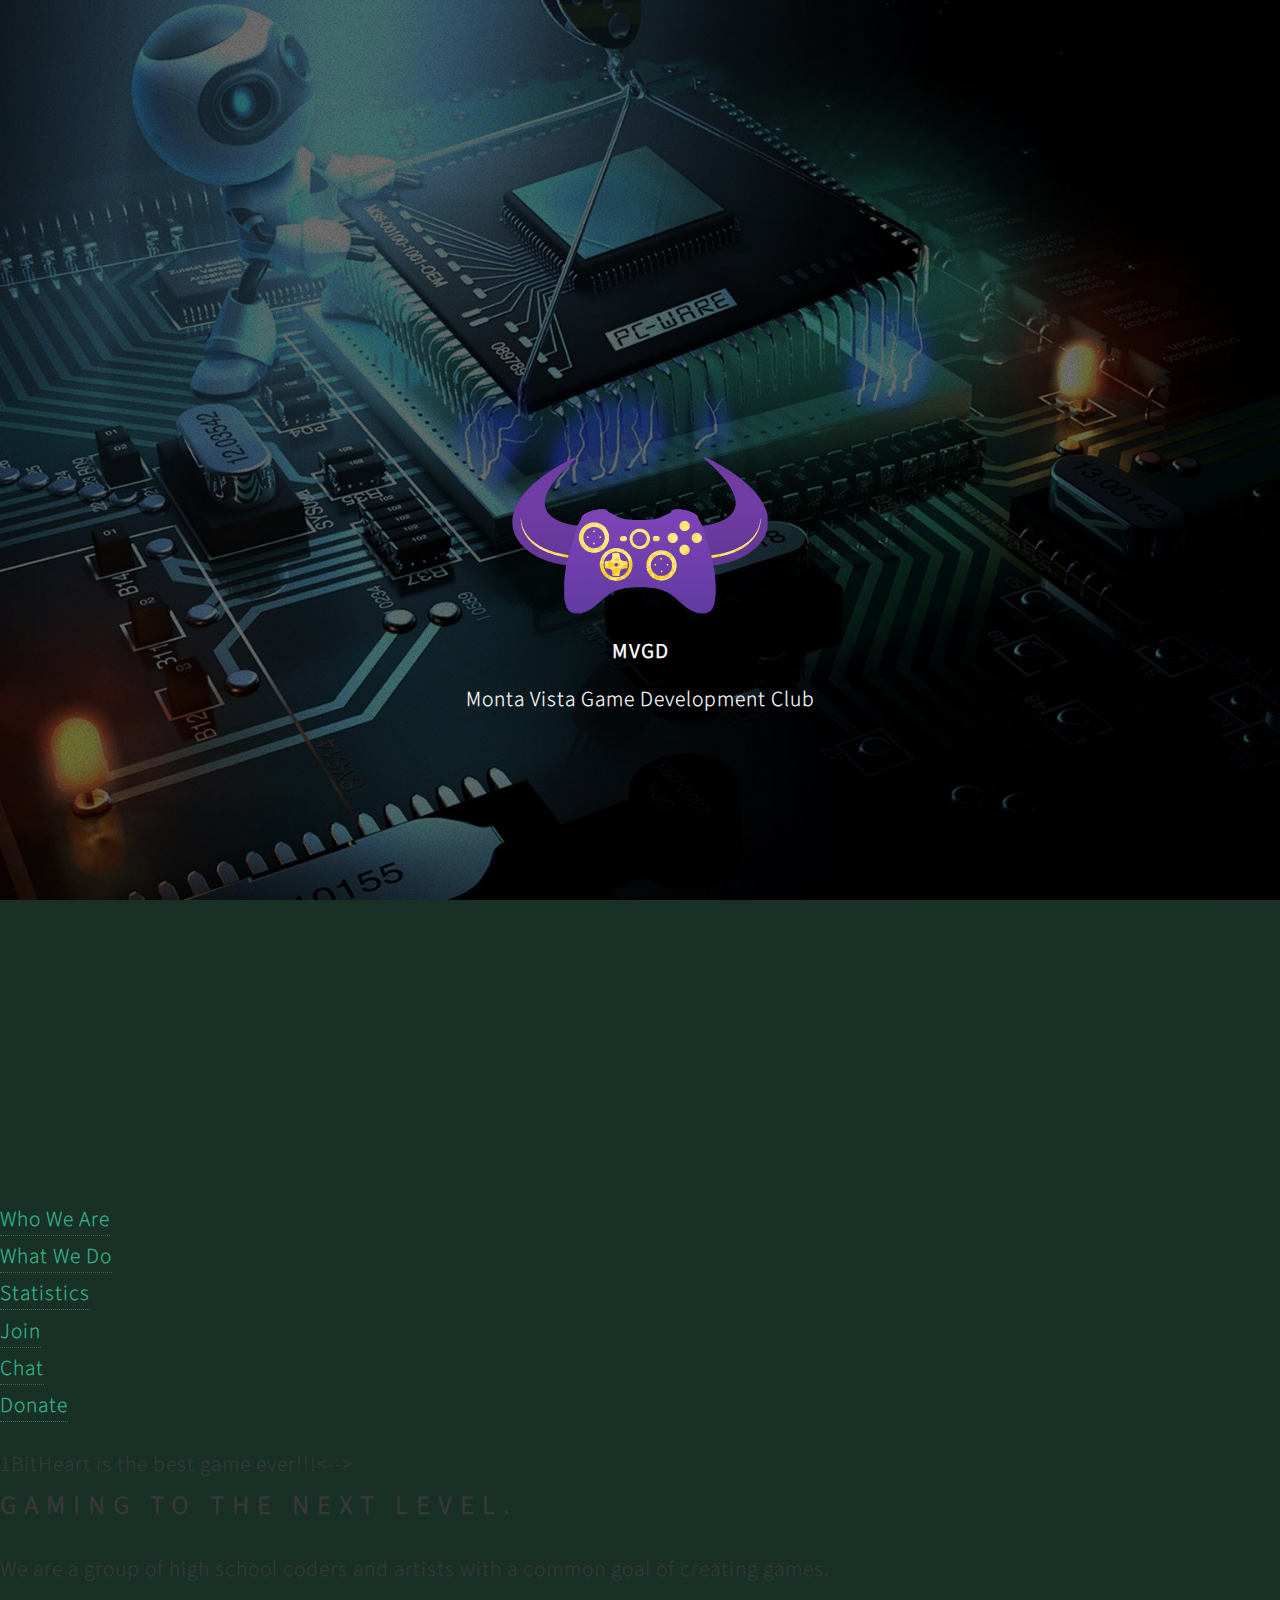
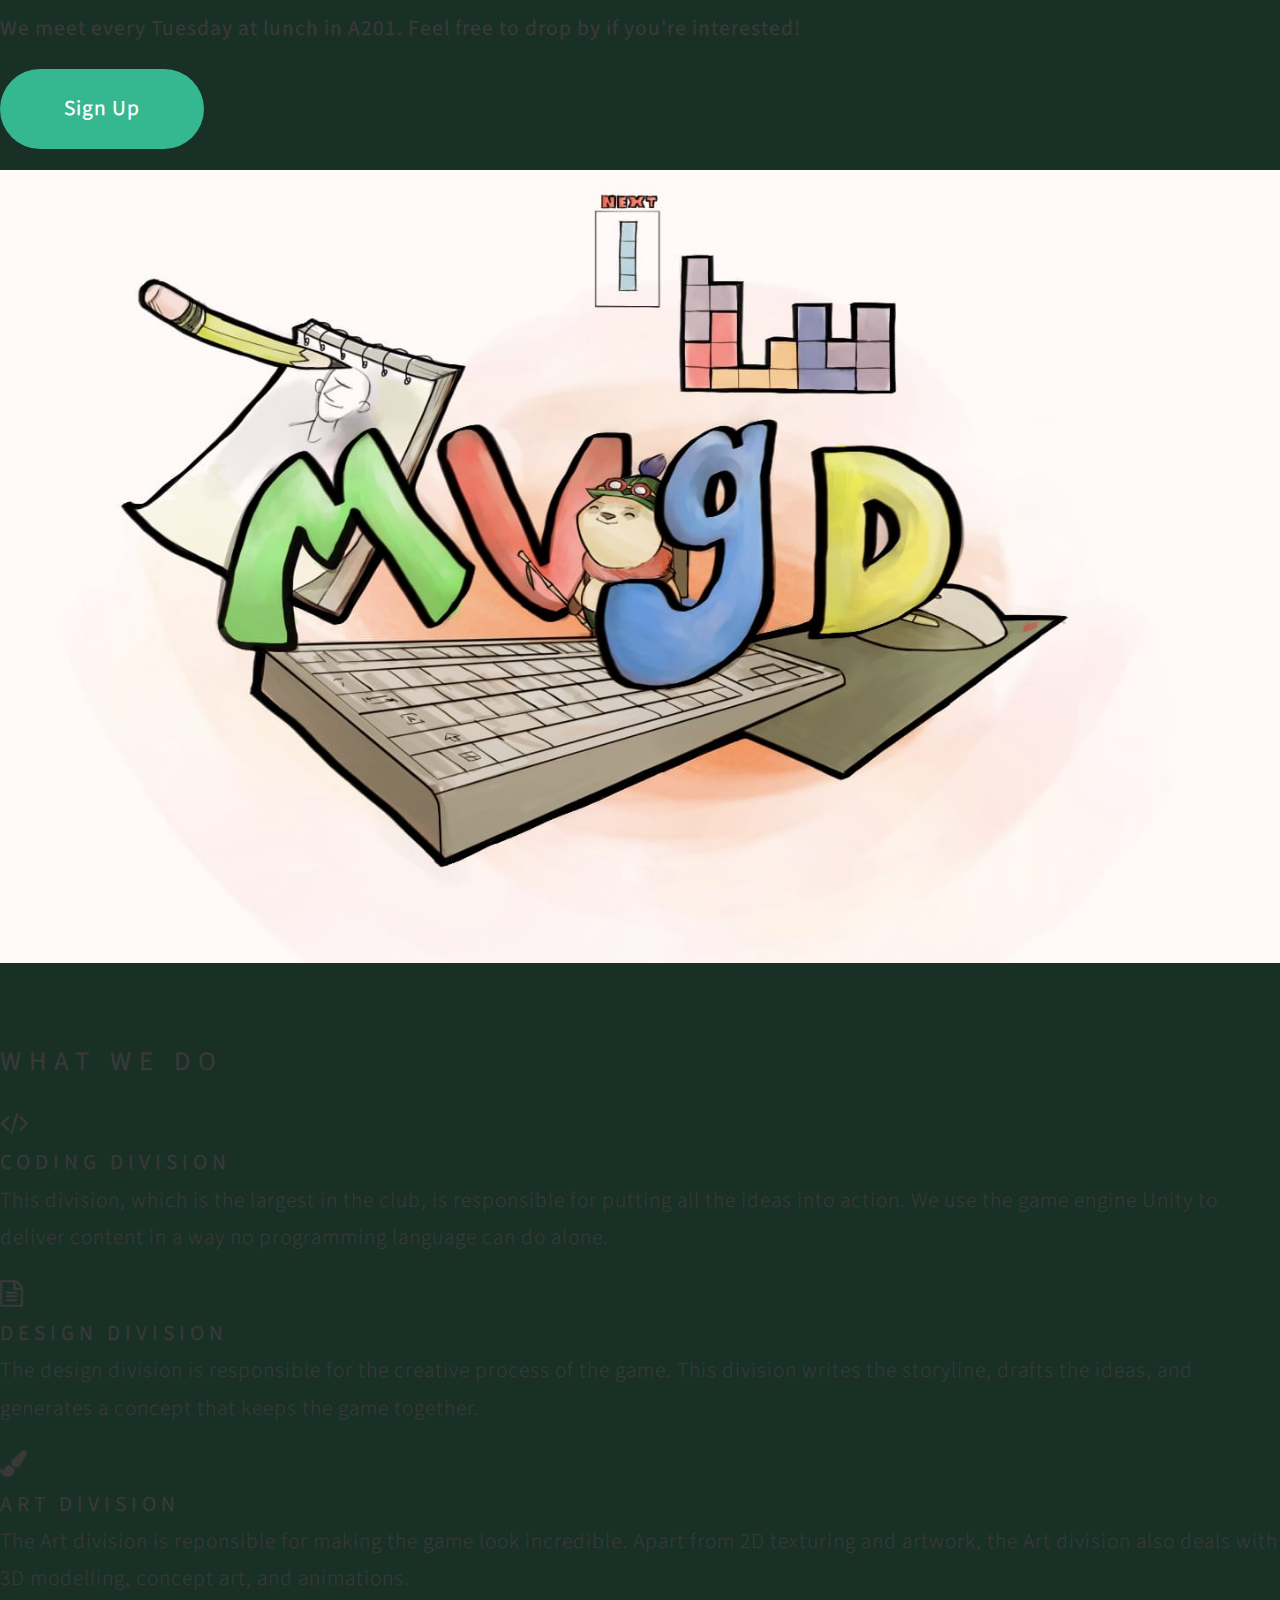
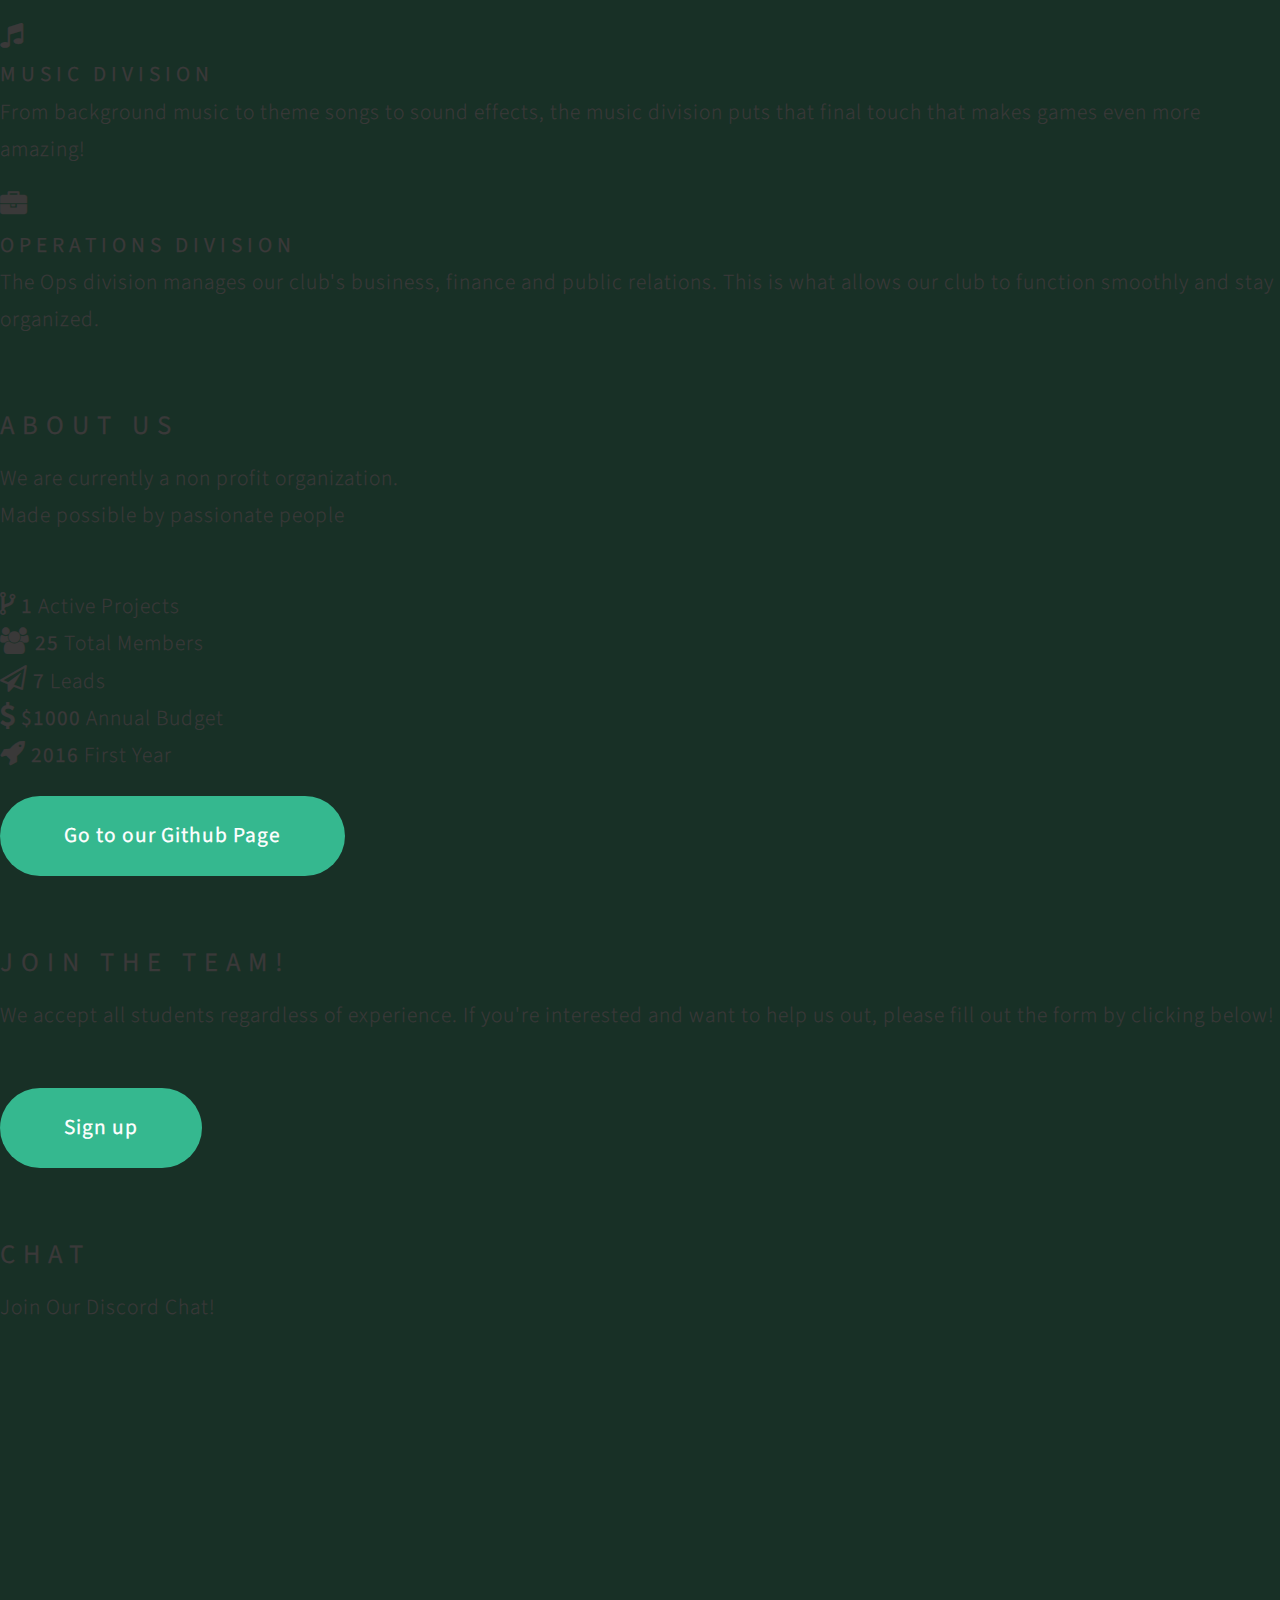
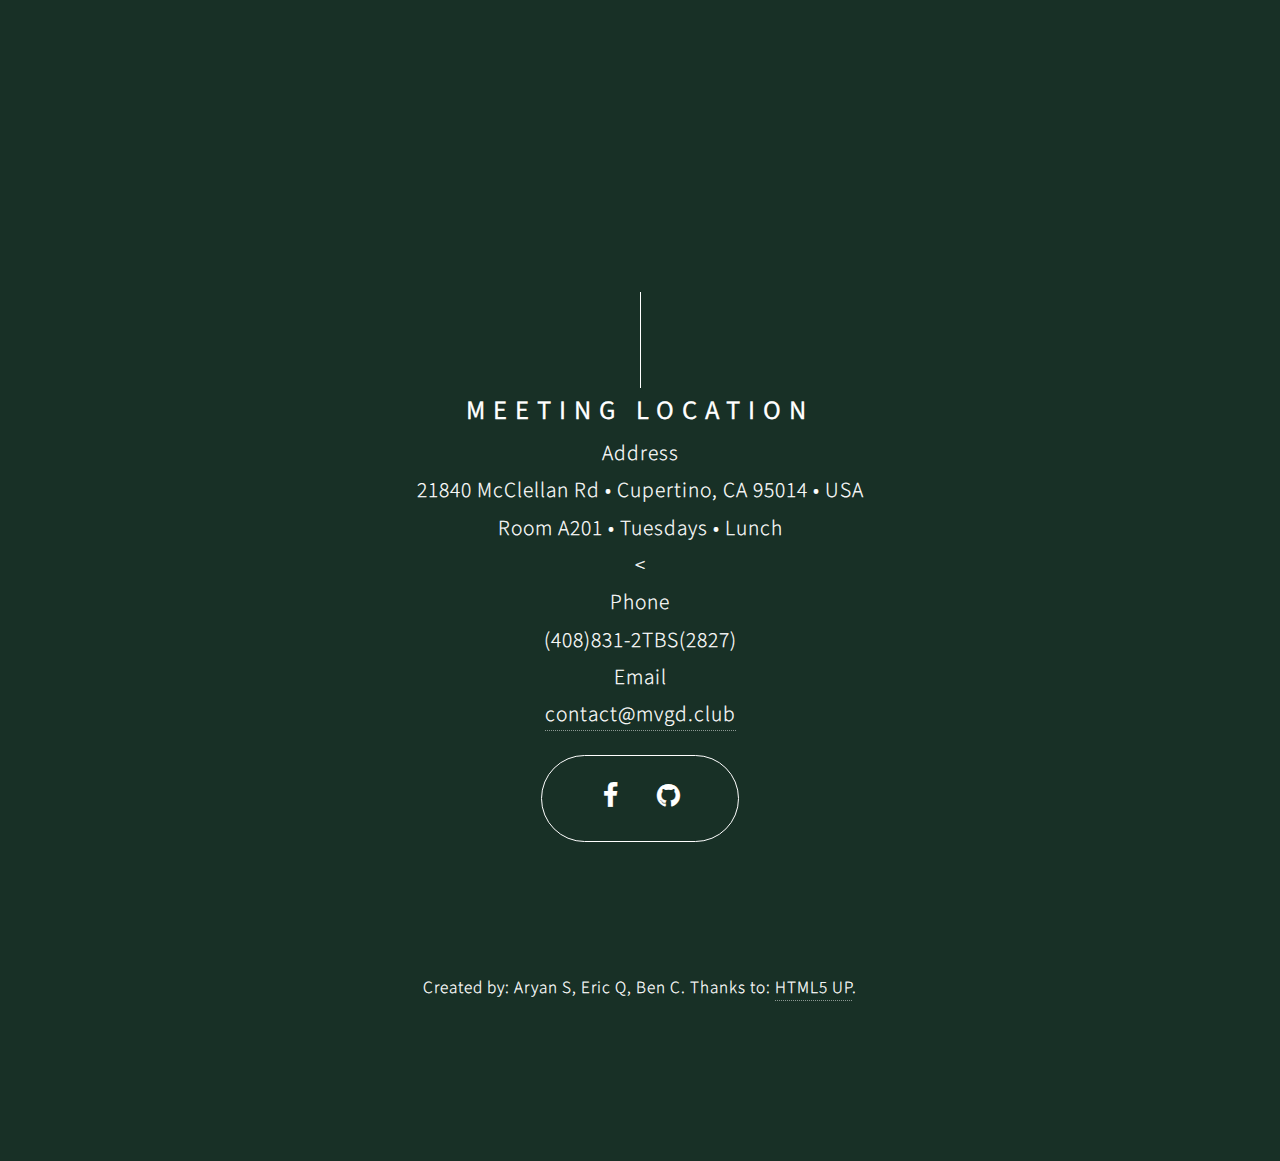
<file: index.html>
<!DOCTYPE HTML>
<!--
	Stellar by HTML5 UP
	html5up.net | @ajlkn
	Free for personal and commercial use under the CCA 3.0 license (html5up.net/license)
-->
<html>
	<head>
		<title>Monta Vista Game Design</title>
		<meta charset="utf-8" />
		<meta name="viewport" content="width=device-width, initial-scale=1" />
		<!--[if lte IE 8]><script src="assets/js/ie/html5shiv.js"></script><![endif]-->
		<link rel="stylesheet" href="assets/css/main.css" />
		<link rel="stylesheet" href="assets/css/dev.css">
		<!--[if lte IE 9]><link rel="stylesheet" href="assets/css/ie9.css" /><![endif]-->
		<!--[if lte IE 8]><link rel="stylesheet" href="assets/css/ie8.css" /><![endif]-->
	</head>
	<!--	LIVE BUILD. Warning not needed.
	<div id="alert">
   						 <a class="alert" href="#alert">Public Test Environment - Sandbox Mode</a>
						</div> -->
	<body>

		<!-- Wrapper -->
			<div id="wrapper">

				<!-- Header -->
					<header id="header" class="alt">
						<span class="logo"><img src="images/MVGDLOGO.png" alt="" /></span>
						<h1>MVGD</h1>
						<p>Monta Vista Game Development Club<br />
					</header>

				<!-- Nav -->
					<nav id="nav">
						<ul>
							<li><a href="#intro" class="active">Who We Are</a></li>
							<li><a href="#first">What We Do</a></li>
							<li><a href="#second">Statistics</a></li>
							<li><a href="#cta">Join</a></li>
							<li><a href="#chatWidget">Chat</a></li>
							<li><a href="#donate">Donate</a></li>
						<!--	<li><a href="/members.html">Members</a></li> -->
						</ul>
					</nav>

				<!-- Main -->
					<div id="main">

						<!-- Introduction -->
							<section id="intro" class="main">
								<div class="spotlight">
									<div class="content">
										<header class="major">
											<!-->1BitHeart is the best game ever!!!<-->
											<h2>Gaming to the next level.</h2>
										</header>
										<p>We are a group of high school coders and artists with a common goal of creating games.

										<p><b>We meet every Tuesday at lunch in A201. Feel free to drop by if you're interested!</b></p>
										<ul class="actions">
											<li><a href="#cta" class="button">Sign Up</a></li>
										</ul>
									</div>
									<span class="image"><img src="images/mvgdbanner.jpeg" alt="" /></span>
								</div>
							</section>

						<!-- First Section -->
							<section id="first" class="main special">
								<header class="major">
									<h2>What we do</h2>
								</header>
								<ul class="features">
									<li>
										<span class="icon major style1 fa-code"></span>
										<h3>Coding Division</h3>
										<p>This division, which is the largest in the club, is responsible for putting all the ideas into action. We use the game engine Unity to deliver content in a way no programming language can do alone. </p>
									</li>
									<li>
										<span class="icon major style3 fa-file-text-o"></span>
										<h3>Design Division</h3>
										<p>The design division is responsible for the creative process of the game. This division writes the storyline, drafts the ideas, and generates a concept that keeps the game together.</p>
									</li>
									<li>
										<span class="icon major style5 fa-paint-brush"></span>
										<h3>Art Division</h3>
										<p>The Art division is reponsible for making the game look incredible. Apart from 2D texturing and artwork, the Art division also deals with 3D modelling, concept art, and animations.</p>
									</li>
									<li>
										<span class="icon major style6 fa-music"></span>
										<h3>Music Division</h3>
										<p>From background music to theme songs to sound effects, the music division puts that final touch that makes games even more amazing!</p>
									</li>
									<li>
										<span class="icon major style2 fa-briefcase"></span>
										<h3>Operations Division</h3>
										<p>The Ops division manages our club's business, finance and public relations. This is what allows our club to function smoothly and stay organized.</p>
									</li>
									<!--
									<li>
										<span class="icon major style5 fa-diamond"></span>
										<h3>Dolor nullam</h3>
										<p>Sed lorem amet ipsum dolor et amet nullam consequat a feugiat consequat tempus veroeros sed consequat.</p>
									</li>
									-->
								</ul>
								<footer class="major">
									<ul class="actions">
										<!--<li><a href="#divisions" class="button">Learn More</a></li>-->
									</ul>
								</footer>
							</section>

						<!-- Second Section -->
							<section id="second" class="main special">
								<header class="major">
									<h2>About Us</h2>
									<p>We are currently a non profit organization.<br />
									Made possible by passionate people</p>
								</header>
								<ul class="statistics">
									<li class="style1">
										<span class="icon fa-code-fork"></span>
										<strong>1</strong> Active Projects
									</li>
									<li class="style2">
										<span class="icon fa-users"></span>
										<strong>25</strong> Total Members
									</li>
									<li class="style3">
										<span class="icon fa-paper-plane-o"></span>
										<strong>7</strong> Leads
									</li>
									<li class="style4">
										<span class="icon fa-usd"></span>
										<strong>$1000</strong> Annual Budget
									</li>
									<li class="style5">
										<span class="icon fa-rocket"></span>
										<strong>2016</strong> First Year
									</li>
								</ul>

								<ul class="actions">
											<li><a href="https://github.com/mvgamedev" class="button special">Go to our Github Page</a></li>
										</ul>
								<!--
								<p class="content">Nam elementum nisl et mi a commodo porttitor. Morbi sit amet nisl eu arcu faucibus hendrerit vel a risus. Nam a orci mi, elementum ac arcu sit amet, fermentum pellentesque et purus. Integer maximus varius lorem, sed convallis diam accumsan sed. Etiam porttitor placerat sapien, sed eleifend a enim pulvinar faucibus semper quis ut arcu. Ut non nisl a mollis est efficitur vestibulum. Integer eget purus nec nulla mattis et accumsan ut magna libero. Morbi auctor iaculis porttitor. Sed ut magna ac risus et hendrerit scelerisque. Praesent eleifend lacus in lectus aliquam porta. Cras eu ornare dui curabitur lacinia.</p>
								<footer class="major">
									<ul class="actions">
										<li><a href="generic.html" class="button">Learn More</a></li>
									</ul>-->
								</footer>
							</section>

						<!-- Get Started -->
							<section id="cta" class="main special">
								<header class="major">
									<h2>Join the team!</h2>
									<p>We accept all students regardless of experience. If you're interested and want to help us out, please fill out the form by clicking below!</p>
								</header>
								<footer class="major">
									<ul class="actions">
										<li><a href="/join" class="button big special">Sign up</a></li>
										<!--<li><a href="#" class="button">Learn More</a></li>-->
									</ul>
								</footer>
							</section>
							<section id="chat" class="main special">
								<header class="major">
									<h2>Chat</h2>
									<p>Join Our Discord Chat!</p>
								</header>
								<div id="chatWidget">
									<iframe src="https://discordapp.com/widget?id=207560036615061507&theme=dark" width="350" height="500" allowtransparency="true" frameborder="0"></iframe>

							</div>
							</section>
							<!--<section id="donate" class="main special">
								<header class="major">
									<h2>Donate</h2>
									<p>Please consider donating to the club! Any amount is appreciated.</p>
									<p>We are a nonprofit organization dedicated to education and STEM. Any donations are greatly appreciated and will be put to good use on items such as software.</p>
								</header>
								<div id="paypalWidget">
									<form action="https://www.paypal.com/cgi-bin/webscr" method="post" target="_top">
									<input type="hidden" name="cmd" value="_s-xclick">
									<input type="hidden" name="encrypted" value="-----BEGIN [base64]/WEw4+mL6X6mI+8ZO2AbifD6lRzSOsQnse3kkYUSyI79MJlG6X0M9uXQbO24w/SDoaXLKJKjh45xraWfjQHnMazkEX9Vic3twrsL+sq/JIDkd6w2cuwJWNTELMAkGBSsOAwIaBQAwgcQGCSqGSIb3DQEHATAUBggqhkiG9w0DBwQIMoOJosSCgiCAgaBkS33saaLtSTzHAkxq2agaWo2zsdt2bFD4uSToUr6eplbBA2PXQqEnUZc4TSFHsPxm1Su1R/[base64]/ETMS1ycjtkpkvjXZe9k+6CieLuLsPumsJ7QC1odNz3sJiCbs2wC0nLE0uLGaEtXynIgRqIddYCHx88pb5HTXv4SZeuv0Rqq4+axW9PLAAATU8w04qqjaSXgbGLP3NmohqM6bV9kZZwZLR/klDaQGo1u9uDb9lr4Yn+rBQIDAQABo4HuMIHrMB0GA1UdDgQWBBSWn3y7xm8XvVk/UtcKG+wQ1mSUazCBuwYDVR0jBIGzMIGwgBSWn3y7xm8XvVk/[base64]/zANBgkqhkiG9w0BAQUFAAOBgQCBXzpWmoBa5e9fo6ujionW1hUhPkOBakTr3YCDjbYfvJEiv/2P+IobhOGJr85+XHhN0v4gUkEDI8r2/rNk1m0GA8HKddvTjyGw/XqXa+LSTlDYkqI8OwR8GEYj4efEtcRpRYBxV8KxAW93YDWzFGvruKnnLbDAF6VR5w/[base64]/hLMjg0AQ+UUDESRWQXGDyYwDQYJKoZIhvcNAQEBBQAEgYCzkcUDaO/IdRqgYheEDW783qPDJIx8metPgcVLVPXCvbUy12wA4Sz42CGqofPuxsJeDgLK/KuzhnN//zL8P9J7y/UprK3Gt//0oK0M03Px04YGiD8GIryha589V0ki/OCU1huDr+DsMjtc9BAkrLyA/xrt6WZZYwB5lDXxHsLC/g==-----END PKCS7-----
									">
									<input type="image" src="https://www.paypalobjects.com/en_US/i/btn/btn_donateCC_LG.gif" border="0" name="submit" alt="PayPal - The safer, easier way to pay online!">
									<img alt="" border="0" src="https://www.paypalobjects.com/en_US/i/scr/pixel.gif" width="1" height="1">
									</form>
								</div>
							</section>-->
					</div>

				<!-- Footer -->
					<footer id="footer">
						<!--<section>
							<h2>Aliquam sed mauris</h2>
							<p>Sed lorem ipsum dolor sit amet et nullam consequat feugiat consequat magna adipiscing tempus etiam dolore veroeros. eget dapibus mauris. Cras aliquet, nisl ut viverra sollicitudin, ligula erat egestas velit, vitae tincidunt odio.</p>
							<ul class="actions">
								<li><a href="generic.html" class="button">Learn More</a></li>
							</ul>
						</section>-->
						<section>
							<h2>Meeting Location</h2>
							<dl class="alt">
								<dt>Address</dt>
								<dd>21840 McClellan Rd &bull; Cupertino, CA 95014 &bull; USA</dd>
								<dd>Room A201 &bull; Tuesdays &bull; Lunch</dd>
								<<dt>Phone</dt>
								<dd>(408)831-2TBS(2827)</dd>
								<dt>Email</dt>
								<dd><a href="mailto:contact@mvgd.club">contact@mvgd.club</a></dd>
							</dl>
							<ul class="icons">

								<li><a href="https://www.facebook.com/mvgdclub/" class="icon fa-facebook alt"><span class="label">Facebook</span></a></li>
								<li><a href="https://github.com/MVGameDev" class="icon fa-github alt"><span class="label">GitHub</span></a></li>
							</ul>
						</section>
						<p class="copyright">Created by: Aryan S, Eric Q, Ben C. Thanks to: <a href="https://html5up.net">HTML5 UP</a>.</p>
					</footer>

			</div>

		<!-- Scripts -->
			<script src="assets/js/jquery.min.js"></script>
			<script src="assets/js/jquery.scrollex.min.js"></script>
			<script src="assets/js/jquery.scrolly.min.js"></script>
			<script src="assets/js/skel.min.js"></script>
			<script src="assets/js/util.js"></script>
			<!--[if lte IE 8]><script src="assets/js/ie/respond.min.js"></script><![endif]-->
			<script src="assets/js/main.js"></script>

	</body>
</html>
</file>
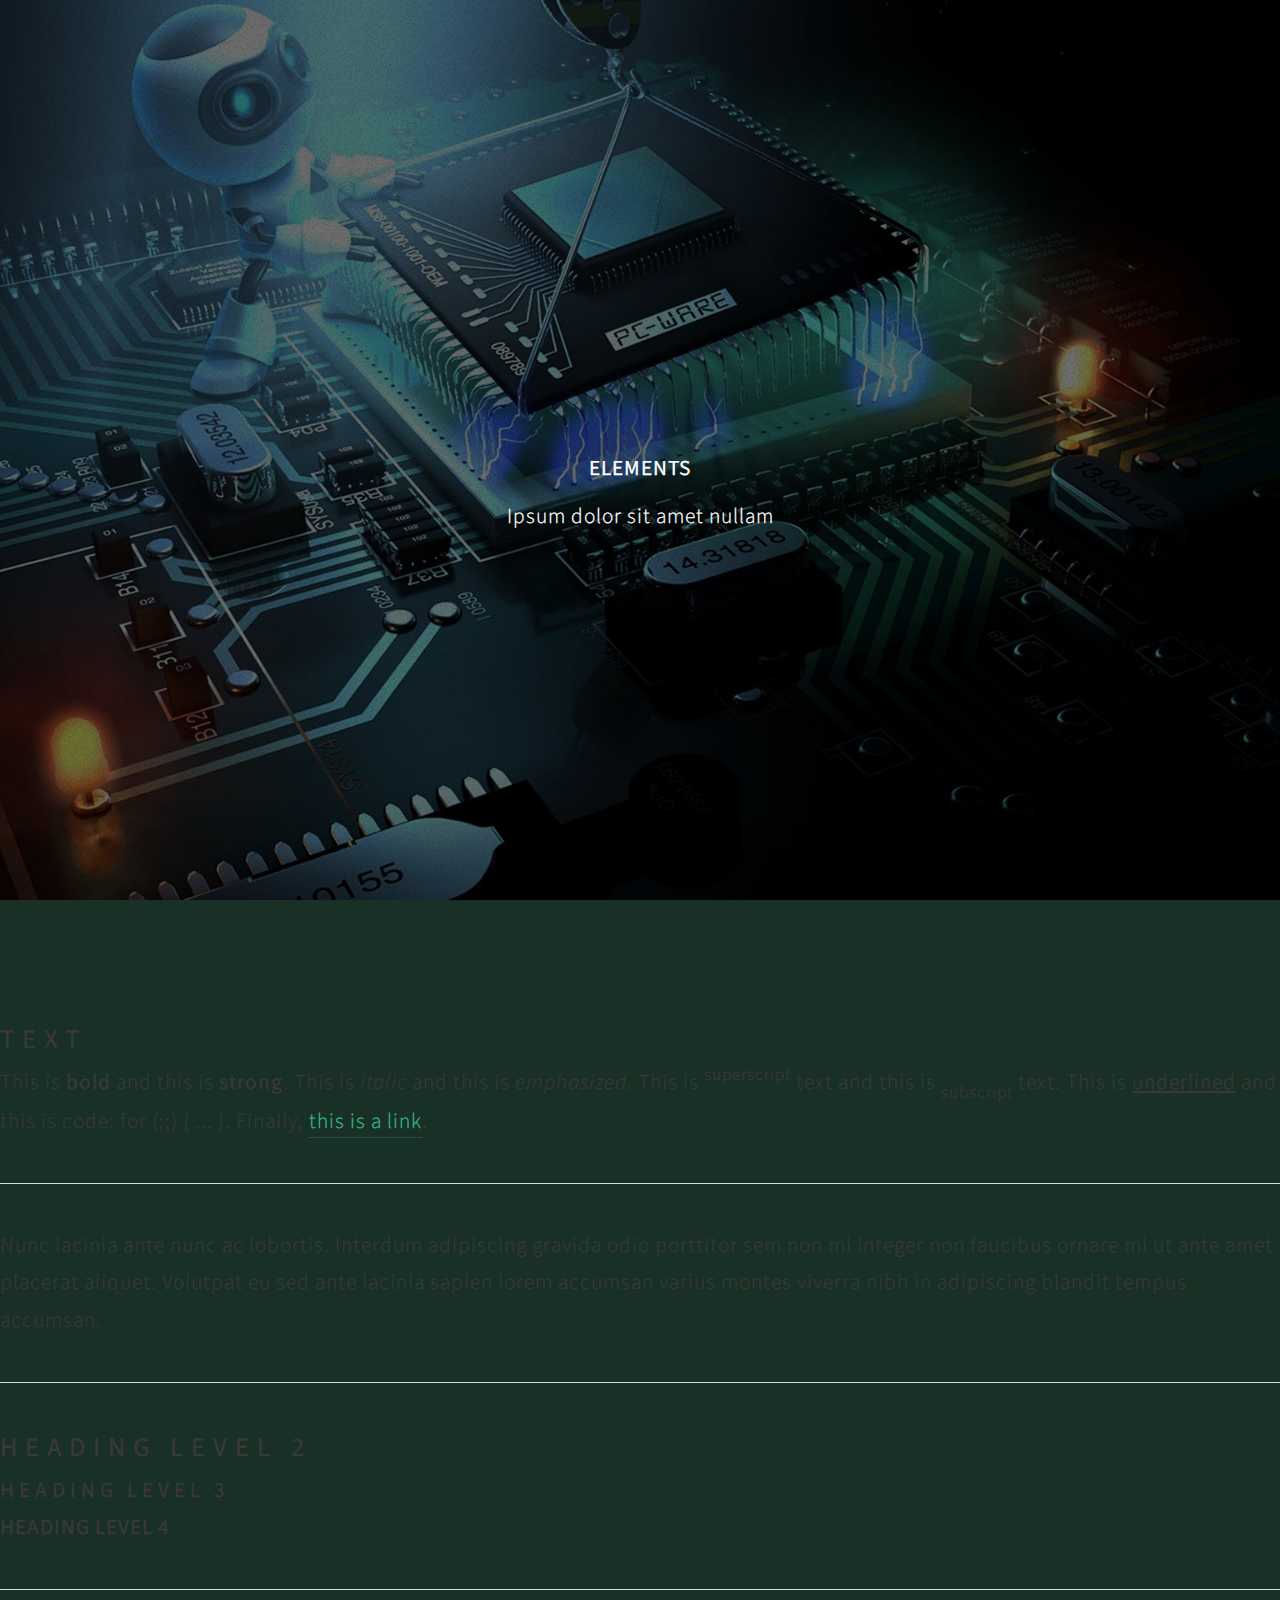
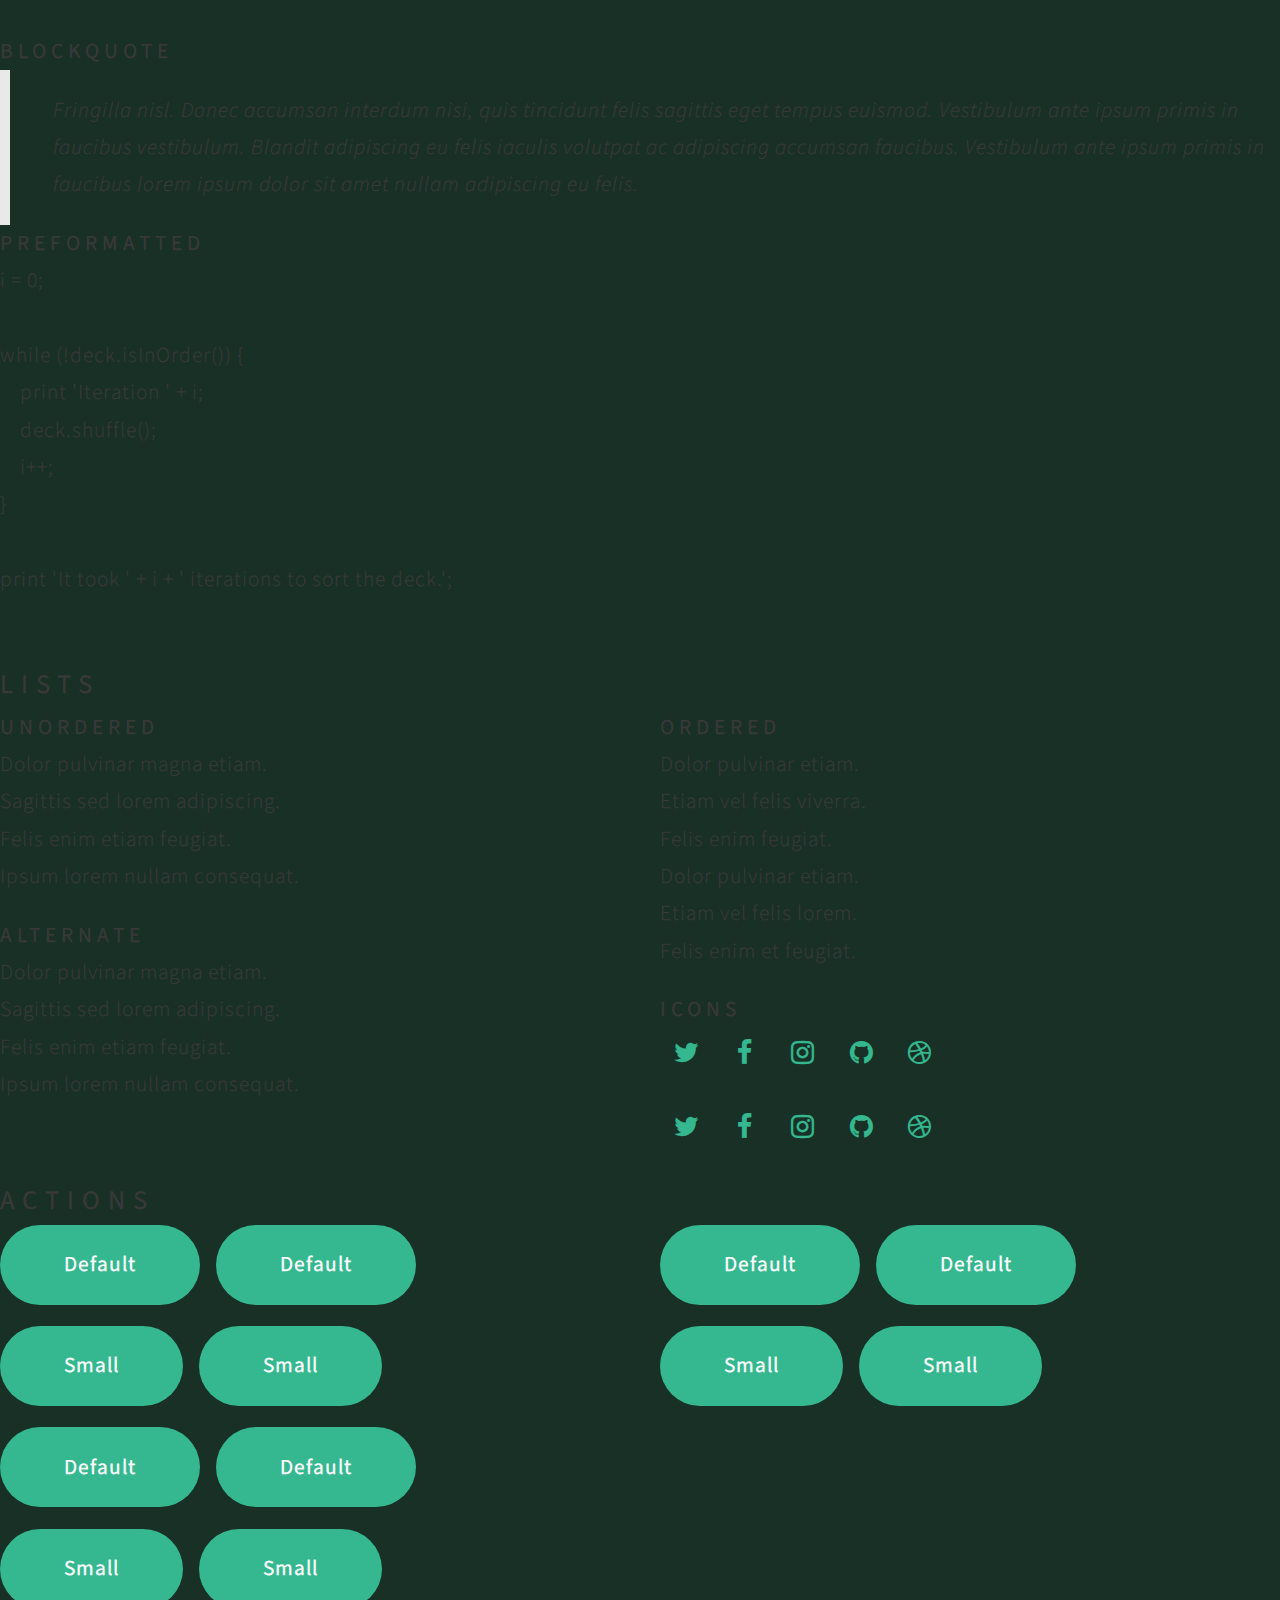
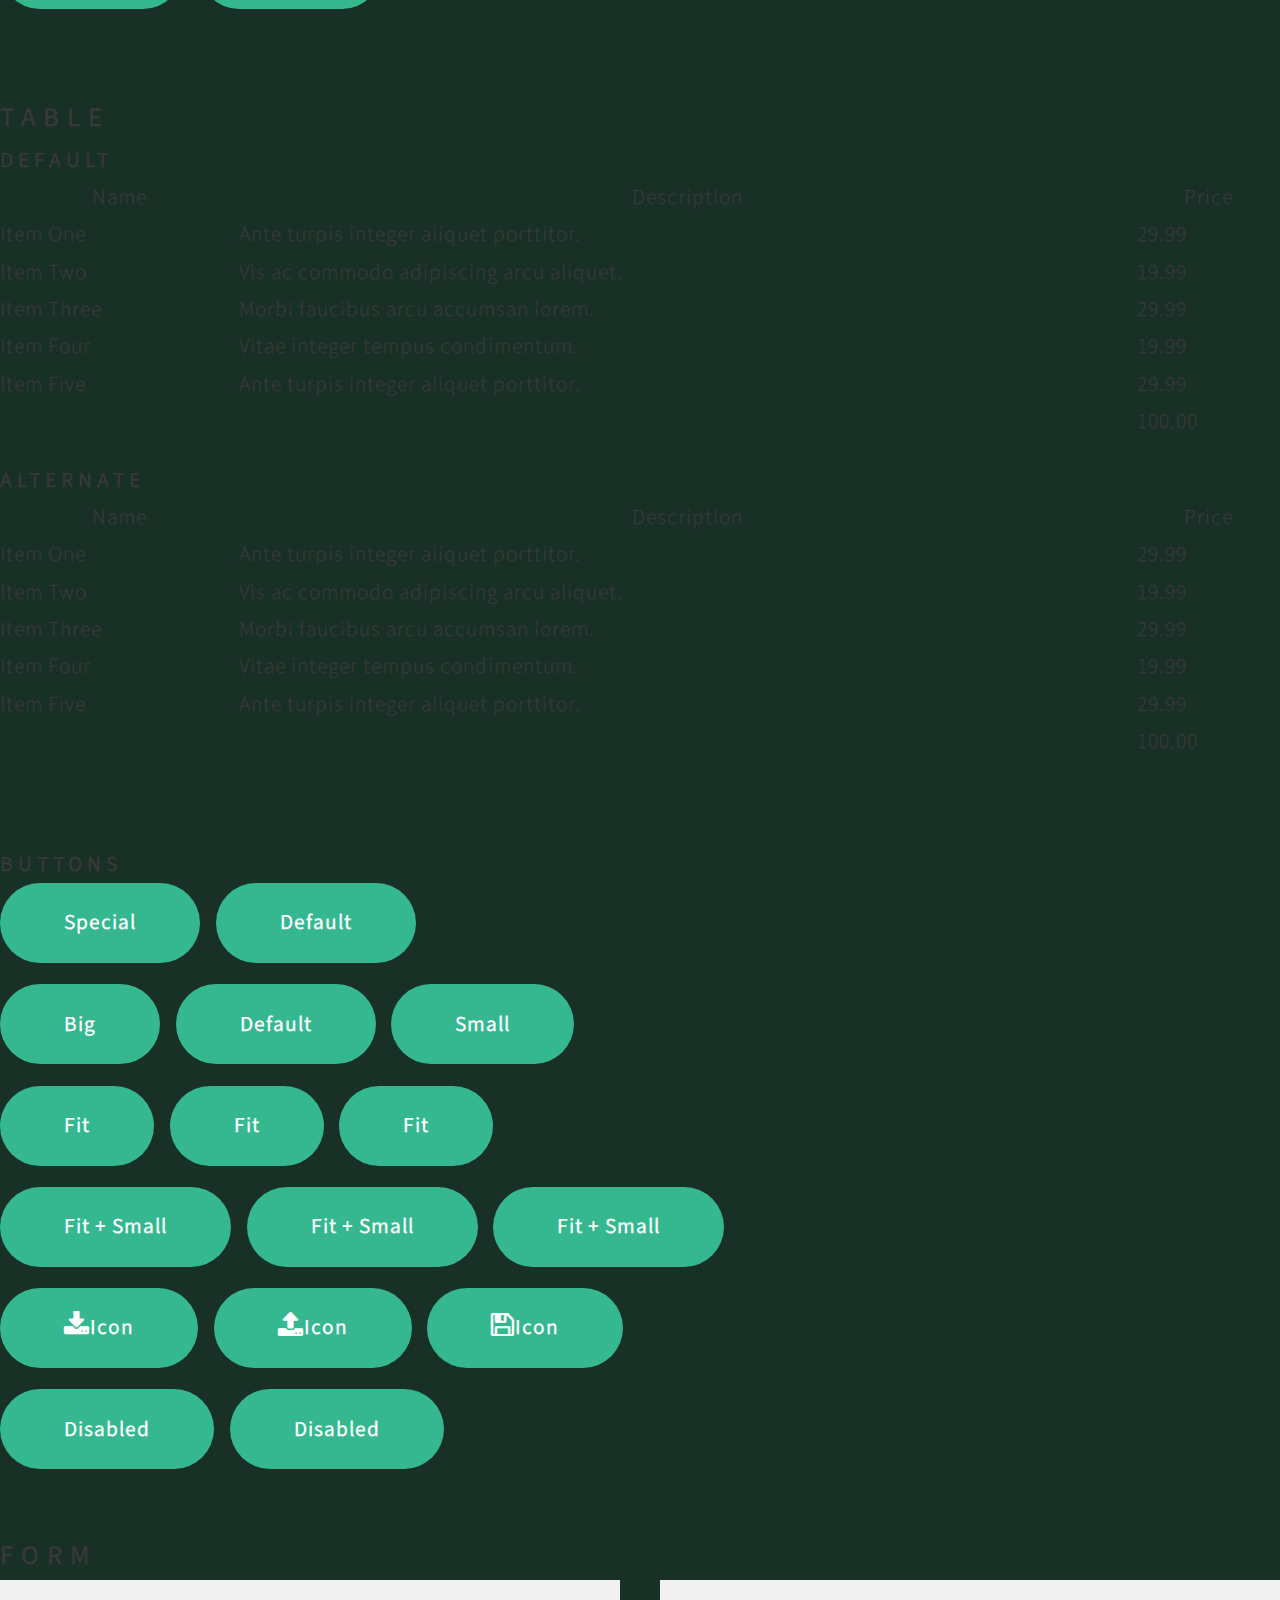
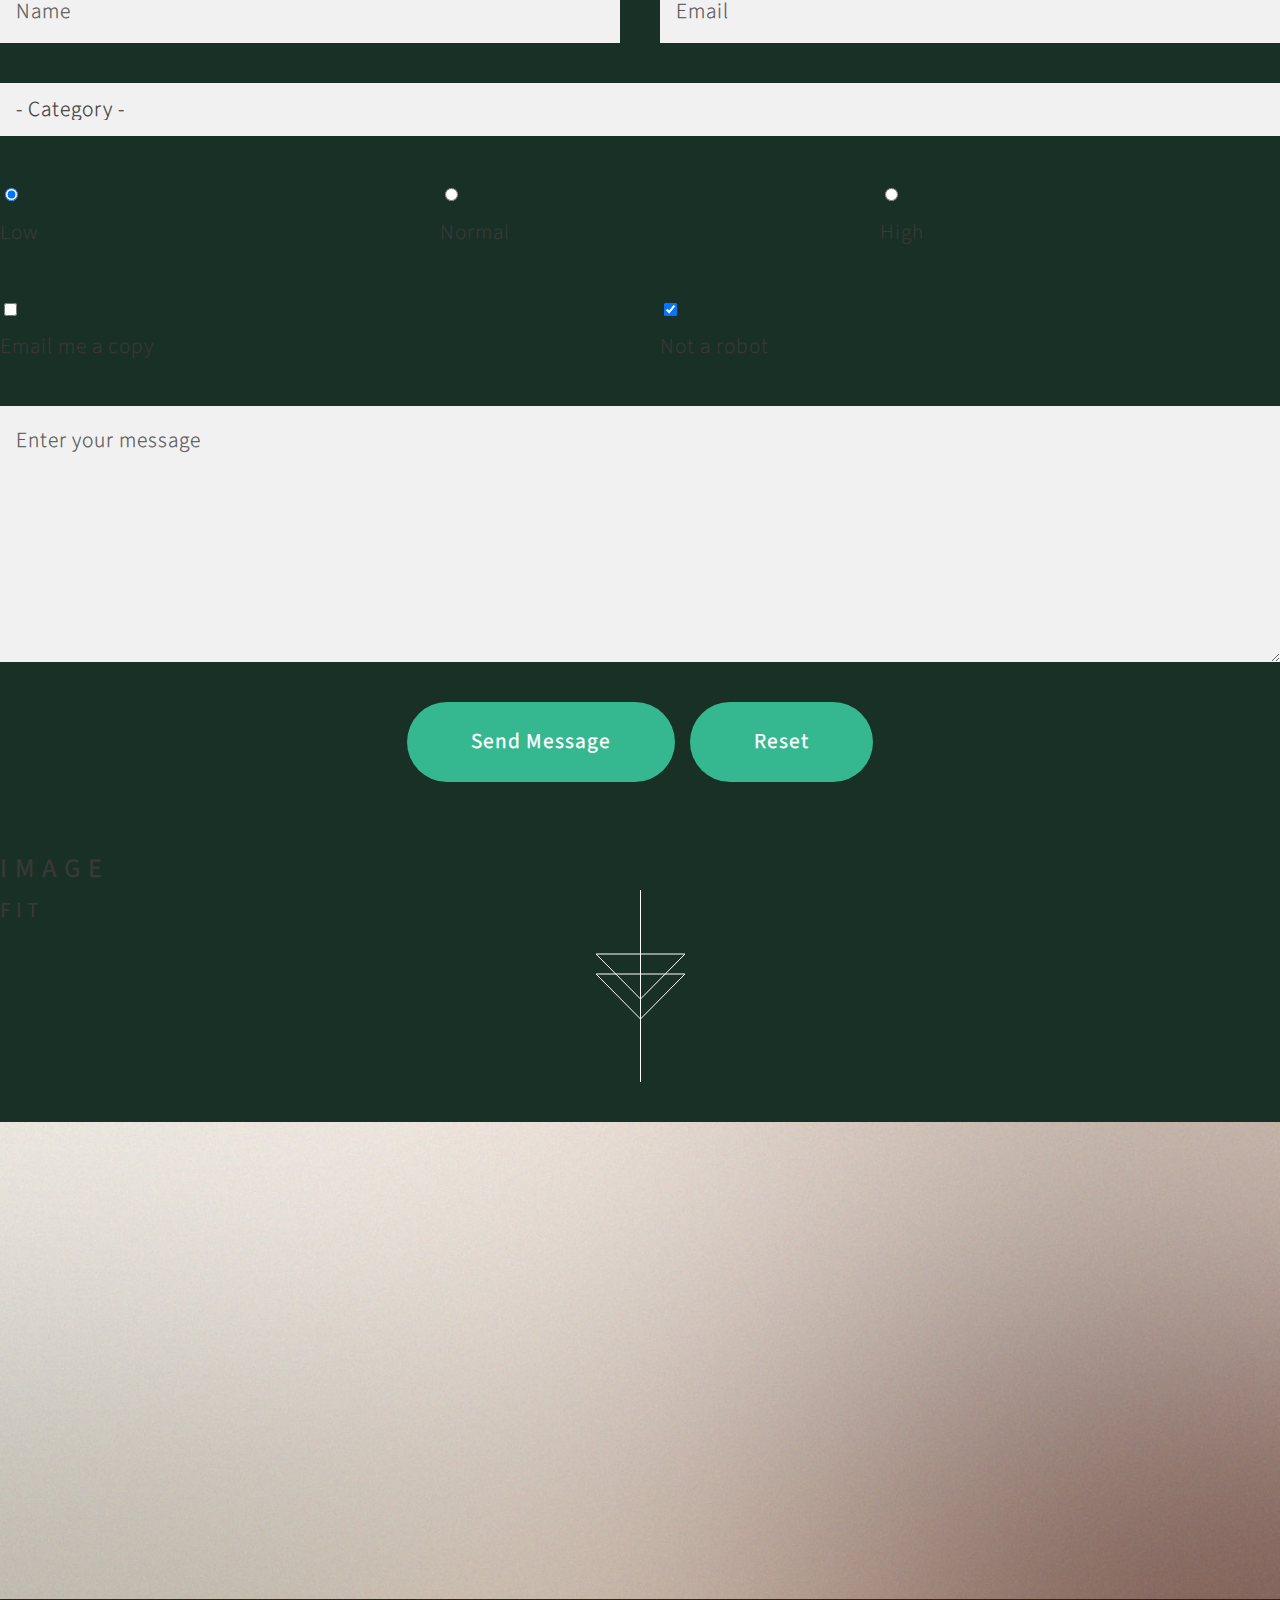
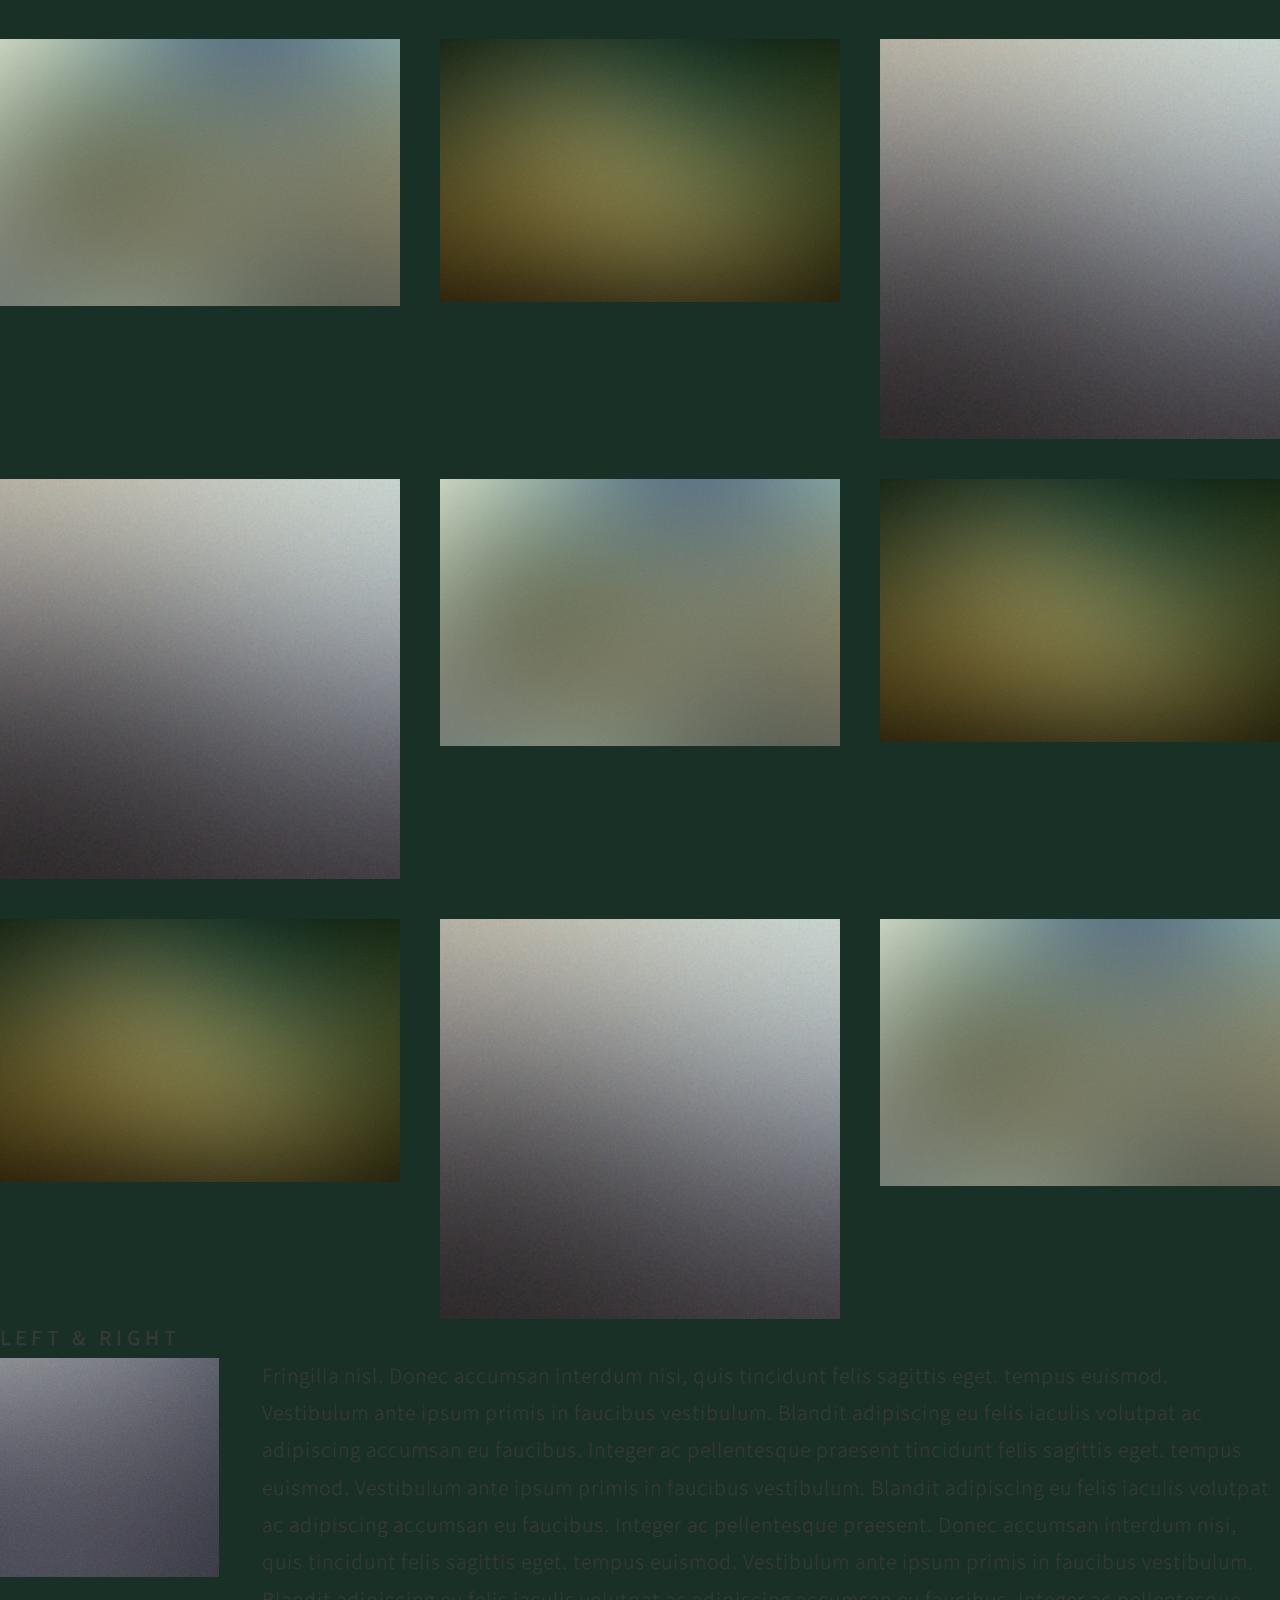
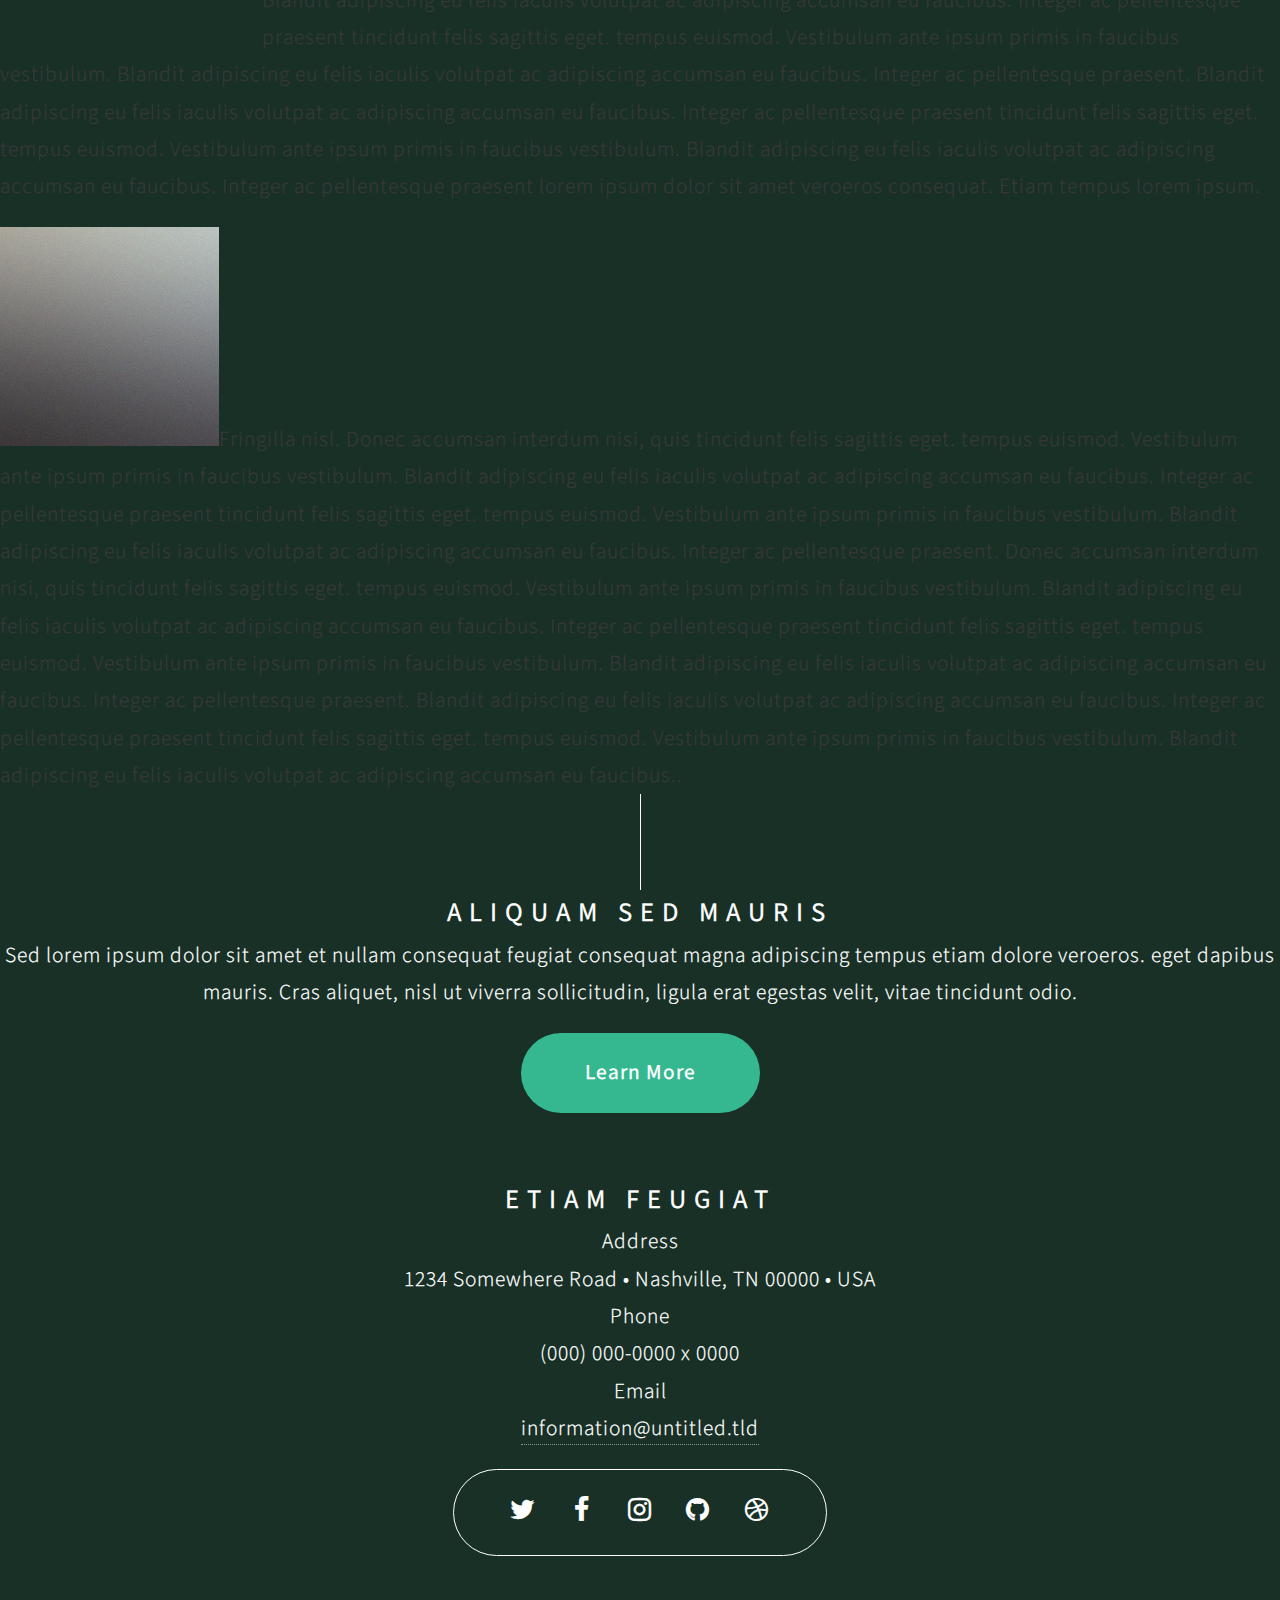
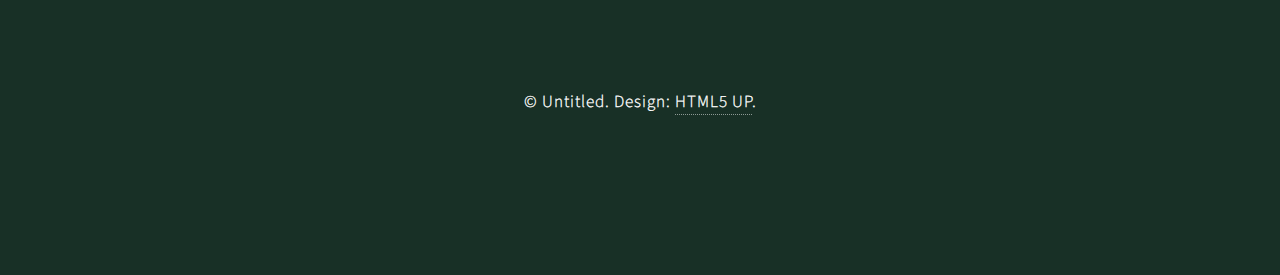
<file: elements.html>
<!DOCTYPE HTML>
<!--
	Stellar by HTML5 UP
	html5up.net | @ajlkn
	Free for personal and commercial use under the CCA 3.0 license (html5up.net/license)
-->
<html>
	<head>
		<title>Elements - Stellar by HTML5 UP</title>
		<meta charset="utf-8" />
		<meta name="viewport" content="width=device-width, initial-scale=1" />
		<!--[if lte IE 8]><script src="assets/js/ie/html5shiv.js"></script><![endif]-->
		<link rel="stylesheet" href="assets/css/main.css" />
		<!--[if lte IE 9]><link rel="stylesheet" href="assets/css/ie9.css" /><![endif]-->
		<!--[if lte IE 8]><link rel="stylesheet" href="assets/css/ie8.css" /><![endif]-->
	</head>
	<body>

		<!-- Wrapper -->
			<div id="wrapper">

				<!-- Header -->
					<header id="header">
						<h1>Elements</h1>
						<p>Ipsum dolor sit amet nullam</p>
					</header>

				<!-- Main -->
					<div id="main">

						<!-- Content -->
							<section id="content" class="main">

								<!-- Text -->
									<section>
										<h2>Text</h2>
										<p>This is <b>bold</b> and this is <strong>strong</strong>. This is <i>italic</i> and this is <em>emphasized</em>.
										This is <sup>superscript</sup> text and this is <sub>subscript</sub> text.
										This is <u>underlined</u> and this is code: <code>for (;;) { ... }</code>. Finally, <a href="#">this is a link</a>.</p>
										<hr />
										<p>Nunc lacinia ante nunc ac lobortis. Interdum adipiscing gravida odio porttitor sem non mi integer non faucibus ornare mi ut ante amet placerat aliquet. Volutpat eu sed ante lacinia sapien lorem accumsan varius montes viverra nibh in adipiscing blandit tempus accumsan.</p>
										<hr />
										<h2>Heading Level 2</h2>
										<h3>Heading Level 3</h3>
										<h4>Heading Level 4</h4>
										<hr />
										<h3>Blockquote</h3>
										<blockquote>Fringilla nisl. Donec accumsan interdum nisi, quis tincidunt felis sagittis eget tempus euismod. Vestibulum ante ipsum primis in faucibus vestibulum. Blandit adipiscing eu felis iaculis volutpat ac adipiscing accumsan faucibus. Vestibulum ante ipsum primis in faucibus lorem ipsum dolor sit amet nullam adipiscing eu felis.</blockquote>
										<h3>Preformatted</h3>
										<pre><code>i = 0;

while (!deck.isInOrder()) {
    print 'Iteration ' + i;
    deck.shuffle();
    i++;
}

print 'It took ' + i + ' iterations to sort the deck.';</code></pre>
									</section>

								<!-- Lists -->
									<section>
										<h2>Lists</h2>
										<div class="row">
											<div class="6u 12u$(medium)">
												<h3>Unordered</h3>
												<ul>
													<li>Dolor pulvinar magna etiam.</li>
													<li>Sagittis sed lorem adipiscing.</li>
													<li>Felis enim etiam feugiat.</li>
													<li>Ipsum lorem nullam consequat.</li>
												</ul>
												<h3>Alternate</h3>
												<ul class="alt">
													<li>Dolor pulvinar magna etiam.</li>
													<li>Sagittis sed lorem adipiscing.</li>
													<li>Felis enim etiam feugiat.</li>
													<li>Ipsum lorem nullam consequat.</li>
												</ul>
											</div>
											<div class="6u$ 12u$(medium)">
												<h3>Ordered</h3>
												<ol>
													<li>Dolor pulvinar etiam.</li>
													<li>Etiam vel felis viverra.</li>
													<li>Felis enim feugiat.</li>
													<li>Dolor pulvinar etiam.</li>
													<li>Etiam vel felis lorem.</li>
													<li>Felis enim et feugiat.</li>
												</ol>
												<h3>Icons</h3>
												<ul class="icons">
													<li><a href="#" class="icon fa-twitter"><span class="label">Twitter</span></a></li>
													<li><a href="#" class="icon fa-facebook"><span class="label">Facebook</span></a></li>
													<li><a href="#" class="icon fa-instagram"><span class="label">Instagram</span></a></li>
													<li><a href="#" class="icon fa-github"><span class="label">GitHub</span></a></li>
													<li><a href="#" class="icon fa-dribbble"><span class="label">Dribbble</span></a></li>
												</ul>
												<ul class="icons">
													<li><a href="#" class="icon alt fa-twitter"><span class="label">Twitter</span></a></li>
													<li><a href="#" class="icon alt fa-facebook"><span class="label">Facebook</span></a></li>
													<li><a href="#" class="icon alt fa-instagram"><span class="label">Instagram</span></a></li>
													<li><a href="#" class="icon alt fa-github"><span class="label">GitHub</span></a></li>
													<li><a href="#" class="icon alt fa-dribbble"><span class="label">Dribbble</span></a></li>
												</ul>
											</div>
										</div>
										<h2>Actions</h2>
										<div class="row">
											<div class="6u 12u$(medium)">
												<ul class="actions">
													<li><a href="#" class="button special">Default</a></li>
													<li><a href="#" class="button">Default</a></li>
												</ul>
												<ul class="actions small">
													<li><a href="#" class="button special small">Small</a></li>
													<li><a href="#" class="button small">Small</a></li>
												</ul>
												<ul class="actions vertical">
													<li><a href="#" class="button special">Default</a></li>
													<li><a href="#" class="button">Default</a></li>
												</ul>
												<ul class="actions vertical small">
													<li><a href="#" class="button special small">Small</a></li>
													<li><a href="#" class="button small">Small</a></li>
												</ul>
											</div>
											<div class="6u 12u$(medium)">
												<ul class="actions vertical">
													<li><a href="#" class="button special fit">Default</a></li>
													<li><a href="#" class="button fit">Default</a></li>
												</ul>
												<ul class="actions vertical small">
													<li><a href="#" class="button special small fit">Small</a></li>
													<li><a href="#" class="button small fit">Small</a></li>
												</ul>
											</div>
										</div>
									</section>

								<!-- Table -->
									<section>
										<h2>Table</h2>
										<h3>Default</h3>
										<div class="table-wrapper">
											<table>
												<thead>
													<tr>
														<th>Name</th>
														<th>Description</th>
														<th>Price</th>
													</tr>
												</thead>
												<tbody>
													<tr>
														<td>Item One</td>
														<td>Ante turpis integer aliquet porttitor.</td>
														<td>29.99</td>
													</tr>
													<tr>
														<td>Item Two</td>
														<td>Vis ac commodo adipiscing arcu aliquet.</td>
														<td>19.99</td>
													</tr>
													<tr>
														<td>Item Three</td>
														<td> Morbi faucibus arcu accumsan lorem.</td>
														<td>29.99</td>
													</tr>
													<tr>
														<td>Item Four</td>
														<td>Vitae integer tempus condimentum.</td>
														<td>19.99</td>
													</tr>
													<tr>
														<td>Item Five</td>
														<td>Ante turpis integer aliquet porttitor.</td>
														<td>29.99</td>
													</tr>
												</tbody>
												<tfoot>
													<tr>
														<td colspan="2"></td>
														<td>100.00</td>
													</tr>
												</tfoot>
											</table>
										</div>

										<h3>Alternate</h3>
										<div class="table-wrapper">
											<table class="alt">
												<thead>
													<tr>
														<th>Name</th>
														<th>Description</th>
														<th>Price</th>
													</tr>
												</thead>
												<tbody>
													<tr>
														<td>Item One</td>
														<td>Ante turpis integer aliquet porttitor.</td>
														<td>29.99</td>
													</tr>
													<tr>
														<td>Item Two</td>
														<td>Vis ac commodo adipiscing arcu aliquet.</td>
														<td>19.99</td>
													</tr>
													<tr>
														<td>Item Three</td>
														<td> Morbi faucibus arcu accumsan lorem.</td>
														<td>29.99</td>
													</tr>
													<tr>
														<td>Item Four</td>
														<td>Vitae integer tempus condimentum.</td>
														<td>19.99</td>
													</tr>
													<tr>
														<td>Item Five</td>
														<td>Ante turpis integer aliquet porttitor.</td>
														<td>29.99</td>
													</tr>
												</tbody>
												<tfoot>
													<tr>
														<td colspan="2"></td>
														<td>100.00</td>
													</tr>
												</tfoot>
											</table>
										</div>
									</section>

								<!-- Buttons -->
									<section>
										<h3>Buttons</h3>
										<ul class="actions">
											<li><a href="#" class="button special">Special</a></li>
											<li><a href="#" class="button">Default</a></li>
										</ul>
										<ul class="actions">
											<li><a href="#" class="button big">Big</a></li>
											<li><a href="#" class="button">Default</a></li>
											<li><a href="#" class="button small">Small</a></li>
										</ul>
										<ul class="actions fit">
											<li><a href="#" class="button special fit">Fit</a></li>
											<li><a href="#" class="button fit">Fit</a></li>
											<li><a href="#" class="button fit">Fit</a></li>
										</ul>
										<ul class="actions fit small">
											<li><a href="#" class="button special fit small">Fit + Small</a></li>
											<li><a href="#" class="button fit small">Fit + Small</a></li>
											<li><a href="#" class="button fit small">Fit + Small</a></li>
										</ul>
										<ul class="actions">
											<li><a href="#" class="button special icon fa-download">Icon</a></li>
											<li><a href="#" class="button icon fa-upload">Icon</a></li>
											<li><a href="#" class="button icon fa-save">Icon</a></li>
										</ul>
										<ul class="actions">
											<li><span class="button special disabled">Disabled</span></li>
											<li><span class="button disabled">Disabled</span></li>
										</ul>
									</section>

								<!-- Form -->
									<section>
										<h2>Form</h2>
										<form method="post" action="#">
											<div class="row uniform">
												<div class="6u 12u$(xsmall)">
													<input type="text" name="demo-name" id="demo-name" value="" placeholder="Name" />
												</div>
												<div class="6u$ 12u$(xsmall)">
													<input type="email" name="demo-email" id="demo-email" value="" placeholder="Email" />
												</div>
												<div class="12u$">
													<div class="select-wrapper">
														<select name="demo-category" id="demo-category">
															<option value="">- Category -</option>
															<option value="1">Manufacturing</option>
															<option value="1">Shipping</option>
															<option value="1">Administration</option>
															<option value="1">Human Resources</option>
														</select>
													</div>
												</div>
												<div class="4u 12u$(small)">
													<input type="radio" id="demo-priority-low" name="demo-priority" checked>
													<label for="demo-priority-low">Low</label>
												</div>
												<div class="4u 12u$(small)">
													<input type="radio" id="demo-priority-normal" name="demo-priority">
													<label for="demo-priority-normal">Normal</label>
												</div>
												<div class="4u$ 12u$(small)">
													<input type="radio" id="demo-priority-high" name="demo-priority">
													<label for="demo-priority-high">High</label>
												</div>
												<div class="6u 12u$(small)">
													<input type="checkbox" id="demo-copy" name="demo-copy">
													<label for="demo-copy">Email me a copy</label>
												</div>
												<div class="6u$ 12u$(small)">
													<input type="checkbox" id="demo-human" name="demo-human" checked>
													<label for="demo-human">Not a robot</label>
												</div>
												<div class="12u$">
													<textarea name="demo-message" id="demo-message" placeholder="Enter your message" rows="6"></textarea>
												</div>
												<div class="12u$">
													<ul class="actions">
														<li><input type="submit" value="Send Message" class="special" /></li>
														<li><input type="reset" value="Reset" /></li>
													</ul>
												</div>
											</div>
										</form>
									</section>

								<!-- Image -->
									<section>
										<h2>Image</h2>
										<h3>Fit</h3>
										<div class="box alt">
											<div class="row uniform">
												<div class="12u$"><span class="image fit"><img src="images/pic04.jpg" alt="" /></span></div>
												<div class="4u"><span class="image fit"><img src="images/pic01.jpg" alt="" /></span></div>
												<div class="4u"><span class="image fit"><img src="images/pic02.jpg" alt="" /></span></div>
												<div class="4u$"><span class="image fit"><img src="images/pic03.jpg" alt="" /></span></div>
												<div class="4u"><span class="image fit"><img src="images/pic03.jpg" alt="" /></span></div>
												<div class="4u"><span class="image fit"><img src="images/pic01.jpg" alt="" /></span></div>
												<div class="4u$"><span class="image fit"><img src="images/pic02.jpg" alt="" /></span></div>
												<div class="4u"><span class="image fit"><img src="images/pic02.jpg" alt="" /></span></div>
												<div class="4u"><span class="image fit"><img src="images/pic03.jpg" alt="" /></span></div>
												<div class="4u$"><span class="image fit"><img src="images/pic01.jpg" alt="" /></span></div>
											</div>
										</div>
										<h3>Left &amp; Right</h3>
										<p><span class="image left"><img src="images/pic05.jpg" alt="" /></span>Fringilla nisl. Donec accumsan interdum nisi, quis tincidunt felis sagittis eget. tempus euismod. Vestibulum ante ipsum primis in faucibus vestibulum. Blandit adipiscing eu felis iaculis volutpat ac adipiscing accumsan eu faucibus. Integer ac pellentesque praesent tincidunt felis sagittis eget. tempus euismod. Vestibulum ante ipsum primis in faucibus vestibulum. Blandit adipiscing eu felis iaculis volutpat ac adipiscing accumsan eu faucibus. Integer ac pellentesque praesent. Donec accumsan interdum nisi, quis tincidunt felis sagittis eget. tempus euismod. Vestibulum ante ipsum primis in faucibus vestibulum. Blandit adipiscing eu felis iaculis volutpat ac adipiscing accumsan eu faucibus. Integer ac pellentesque praesent tincidunt felis sagittis eget. tempus euismod. Vestibulum ante ipsum primis in faucibus vestibulum. Blandit adipiscing eu felis iaculis volutpat ac adipiscing accumsan eu faucibus. Integer ac pellentesque praesent. Blandit adipiscing eu felis iaculis volutpat ac adipiscing accumsan eu faucibus. Integer ac pellentesque praesent tincidunt felis sagittis eget. tempus euismod. Vestibulum ante ipsum primis in faucibus vestibulum. Blandit adipiscing eu felis iaculis volutpat ac adipiscing accumsan eu faucibus. Integer ac pellentesque praesent lorem ipsum dolor sit amet veroeros consequat. Etiam tempus lorem ipsum.</p>
										<p><span class="image right"><img src="images/pic06.jpg" alt="" /></span>Fringilla nisl. Donec accumsan interdum nisi, quis tincidunt felis sagittis eget. tempus euismod. Vestibulum ante ipsum primis in faucibus vestibulum. Blandit adipiscing eu felis iaculis volutpat ac adipiscing accumsan eu faucibus. Integer ac pellentesque praesent tincidunt felis sagittis eget. tempus euismod. Vestibulum ante ipsum primis in faucibus vestibulum. Blandit adipiscing eu felis iaculis volutpat ac adipiscing accumsan eu faucibus. Integer ac pellentesque praesent. Donec accumsan interdum nisi, quis tincidunt felis sagittis eget. tempus euismod. Vestibulum ante ipsum primis in faucibus vestibulum. Blandit adipiscing eu felis iaculis volutpat ac adipiscing accumsan eu faucibus. Integer ac pellentesque praesent tincidunt felis sagittis eget. tempus euismod. Vestibulum ante ipsum primis in faucibus vestibulum. Blandit adipiscing eu felis iaculis volutpat ac adipiscing accumsan eu faucibus. Integer ac pellentesque praesent. Blandit adipiscing eu felis iaculis volutpat ac adipiscing accumsan eu faucibus. Integer ac pellentesque praesent tincidunt felis sagittis eget. tempus euismod. Vestibulum ante ipsum primis in faucibus vestibulum. Blandit adipiscing eu felis iaculis volutpat ac adipiscing accumsan eu faucibus..</p>
									</section>

							</section>

					</div>

				<!-- Footer -->
					<footer id="footer">
						<section>
							<h2>Aliquam sed mauris</h2>
							<p>Sed lorem ipsum dolor sit amet et nullam consequat feugiat consequat magna adipiscing tempus etiam dolore veroeros. eget dapibus mauris. Cras aliquet, nisl ut viverra sollicitudin, ligula erat egestas velit, vitae tincidunt odio.</p>
							<ul class="actions">
								<li><a href="#" class="button">Learn More</a></li>
							</ul>
						</section>
						<section>
							<h2>Etiam feugiat</h2>
							<dl class="alt">
								<dt>Address</dt>
								<dd>1234 Somewhere Road &bull; Nashville, TN 00000 &bull; USA</dd>
								<dt>Phone</dt>
								<dd>(000) 000-0000 x 0000</dd>
								<dt>Email</dt>
								<dd><a href="#">information@untitled.tld</a></dd>
							</dl>
							<ul class="icons">
								<li><a href="#" class="icon fa-twitter alt"><span class="label">Twitter</span></a></li>
								<li><a href="#" class="icon fa-facebook alt"><span class="label">Facebook</span></a></li>
								<li><a href="#" class="icon fa-instagram alt"><span class="label">Instagram</span></a></li>
								<li><a href="#" class="icon fa-github alt"><span class="label">GitHub</span></a></li>
								<li><a href="#" class="icon fa-dribbble alt"><span class="label">Dribbble</span></a></li>
							</ul>
						</section>
						<p class="copyright">&copy; Untitled. Design: <a href="https://html5up.net">HTML5 UP</a>.</p>
					</footer>

			</div>

		<!-- Scripts -->
			<script src="assets/js/jquery.min.js"></script>
			<script src="assets/js/jquery.scrollex.min.js"></script>
			<script src="assets/js/jquery.scrolly.min.js"></script>
			<script src="assets/js/skel.min.js"></script>
			<script src="assets/js/util.js"></script>
			<!--[if lte IE 8]><script src="assets/js/ie/respond.min.js"></script><![endif]-->
			<script src="assets/js/main.js"></script>

	</body>
</html>
</file>
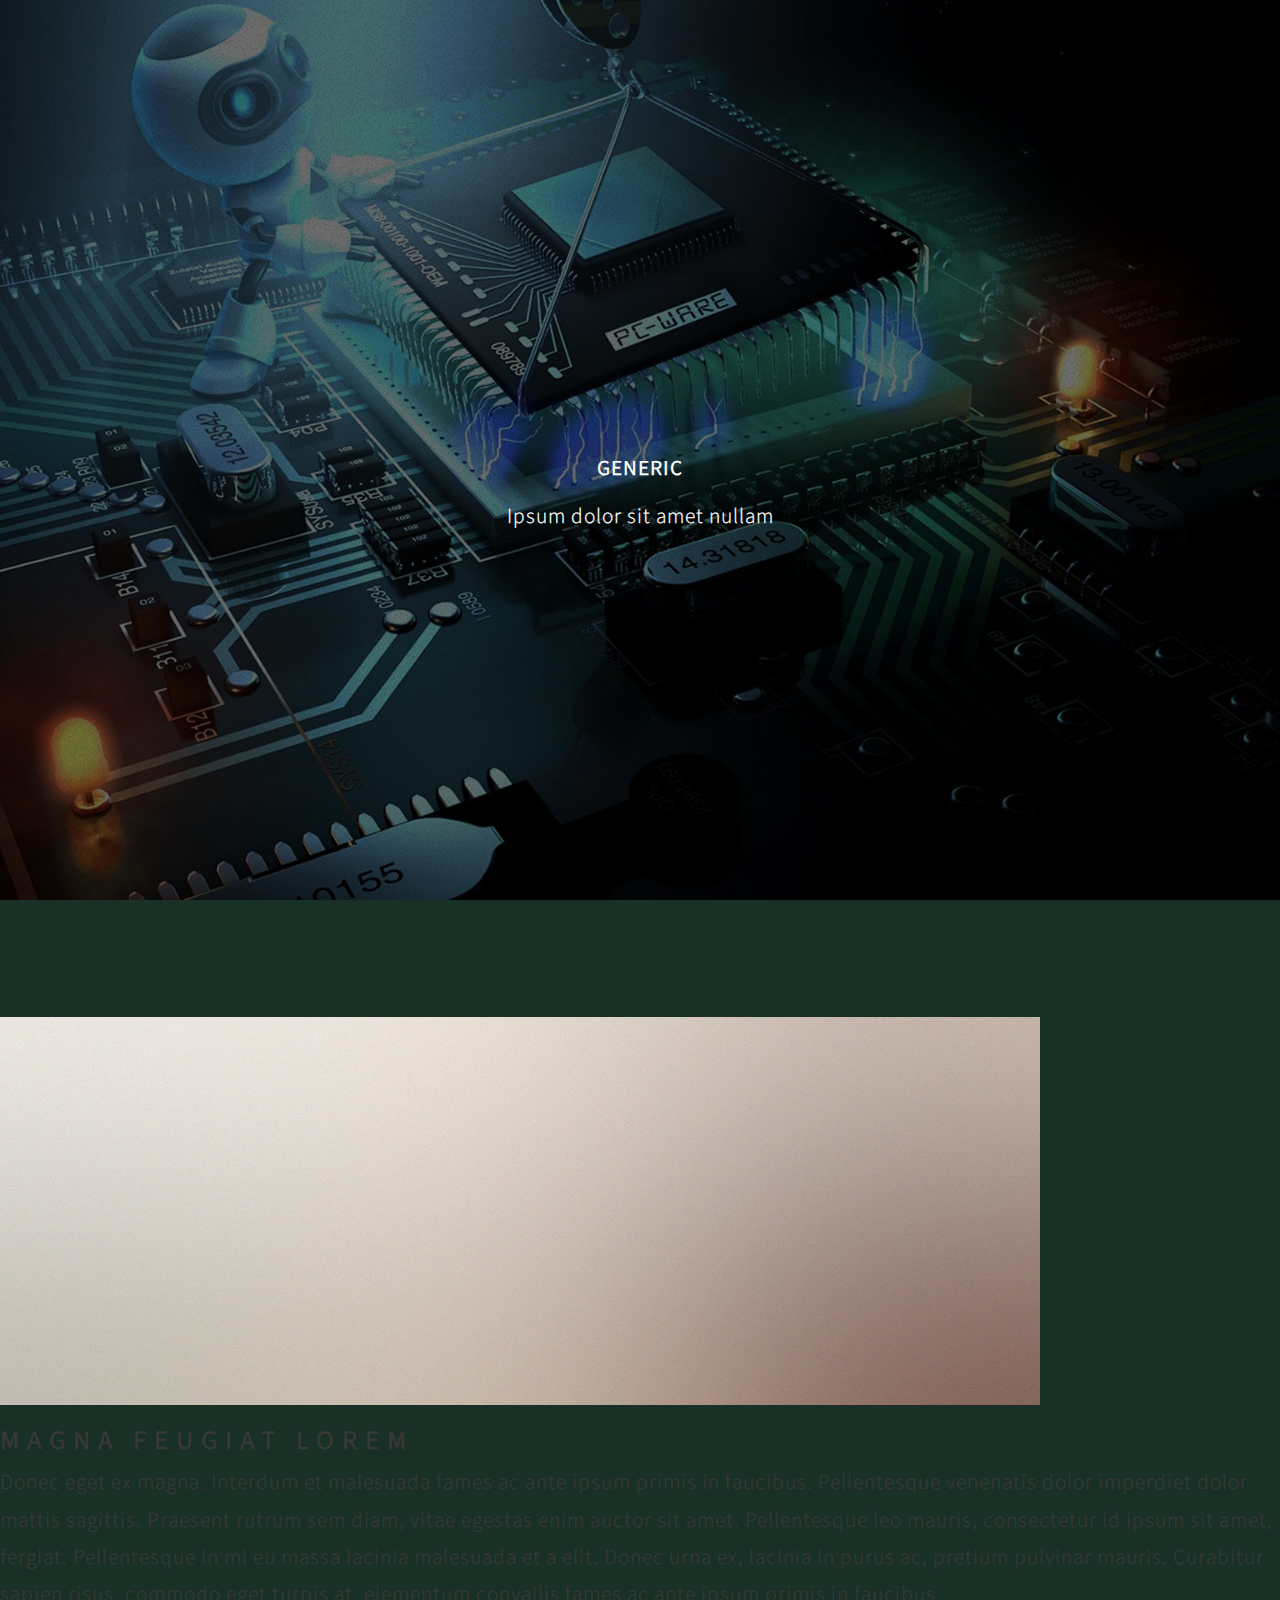
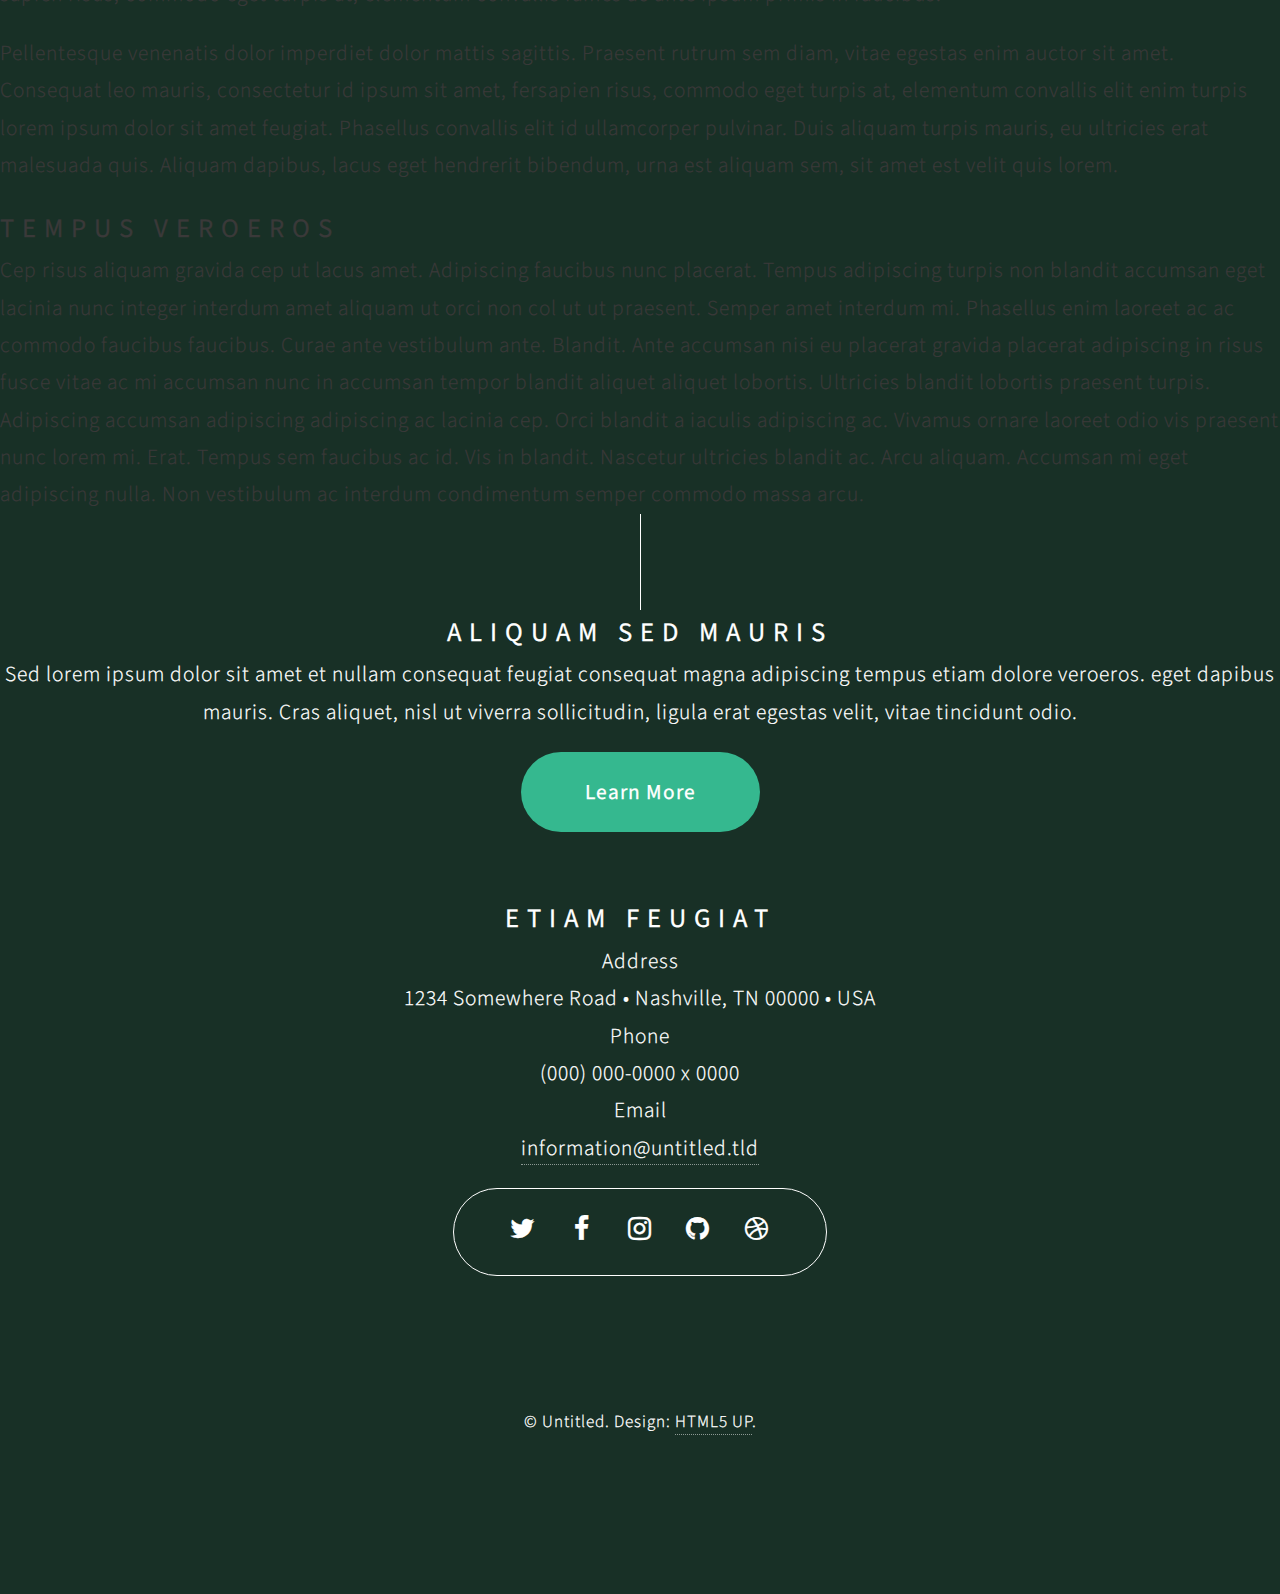
<file: generic.html>
<!DOCTYPE HTML>
<!--
	Stellar by HTML5 UP
	html5up.net | @ajlkn
	Free for personal and commercial use under the CCA 3.0 license (html5up.net/license)
-->
<html>
	<head>
		<title>Generic - Stellar by HTML5 UP</title>
		<meta charset="utf-8" />
		<meta name="viewport" content="width=device-width, initial-scale=1" />
		<!--[if lte IE 8]><script src="assets/js/ie/html5shiv.js"></script><![endif]-->
		<link rel="stylesheet" href="assets/css/main.css" />
		<!--[if lte IE 9]><link rel="stylesheet" href="assets/css/ie9.css" /><![endif]-->
		<!--[if lte IE 8]><link rel="stylesheet" href="assets/css/ie8.css" /><![endif]-->
	</head>
	<body>

		<!-- Wrapper -->
			<div id="wrapper">

				<!-- Header -->
					<header id="header">
						<h1>Generic</h1>
						<p>Ipsum dolor sit amet nullam</p>
					</header>

				<!-- Main -->
					<div id="main">

						<!-- Content -->
							<section id="content" class="main">
								<span class="image main"><img src="images/pic04.jpg" alt="" /></span>
								<h2>Magna feugiat lorem</h2>
								<p>Donec eget ex magna. Interdum et malesuada fames ac ante ipsum primis in faucibus. Pellentesque venenatis dolor imperdiet dolor mattis sagittis. Praesent rutrum sem diam, vitae egestas enim auctor sit amet. Pellentesque leo mauris, consectetur id ipsum sit amet, fergiat. Pellentesque in mi eu massa lacinia malesuada et a elit. Donec urna ex, lacinia in purus ac, pretium pulvinar mauris. Curabitur sapien risus, commodo eget turpis at, elementum convallis fames ac ante ipsum primis in faucibus.</p>
								<p>Pellentesque venenatis dolor imperdiet dolor mattis sagittis. Praesent rutrum sem diam, vitae egestas enim auctor sit amet. Consequat leo mauris, consectetur id ipsum sit amet, fersapien risus, commodo eget turpis at, elementum convallis elit enim turpis lorem ipsum dolor sit amet feugiat. Phasellus convallis elit id ullamcorper pulvinar. Duis aliquam turpis mauris, eu ultricies erat malesuada quis. Aliquam dapibus, lacus eget hendrerit bibendum, urna est aliquam sem, sit amet est velit quis lorem.</p>
								<h2>Tempus veroeros</h2>
								<p>Cep risus aliquam gravida cep ut lacus amet. Adipiscing faucibus nunc placerat. Tempus adipiscing turpis non blandit accumsan eget lacinia nunc integer interdum amet aliquam ut orci non col ut ut praesent. Semper amet interdum mi. Phasellus enim laoreet ac ac commodo faucibus faucibus. Curae ante vestibulum ante. Blandit. Ante accumsan nisi eu placerat gravida placerat adipiscing in risus fusce vitae ac mi accumsan nunc in accumsan tempor blandit aliquet aliquet lobortis. Ultricies blandit lobortis praesent turpis. Adipiscing accumsan adipiscing adipiscing ac lacinia cep. Orci blandit a iaculis adipiscing ac. Vivamus ornare laoreet odio vis praesent nunc lorem mi. Erat. Tempus sem faucibus ac id. Vis in blandit. Nascetur ultricies blandit ac. Arcu aliquam. Accumsan mi eget adipiscing nulla. Non vestibulum ac interdum condimentum semper commodo massa arcu.</p>
							</section>

					</div>

				<!-- Footer -->
					<footer id="footer">
						<section>
							<h2>Aliquam sed mauris</h2>
							<p>Sed lorem ipsum dolor sit amet et nullam consequat feugiat consequat magna adipiscing tempus etiam dolore veroeros. eget dapibus mauris. Cras aliquet, nisl ut viverra sollicitudin, ligula erat egestas velit, vitae tincidunt odio.</p>
							<ul class="actions">
								<li><a href="#" class="button">Learn More</a></li>
							</ul>
						</section>
						<section>
							<h2>Etiam feugiat</h2>
							<dl class="alt">
								<dt>Address</dt>
								<dd>1234 Somewhere Road &bull; Nashville, TN 00000 &bull; USA</dd>
								<dt>Phone</dt>
								<dd>(000) 000-0000 x 0000</dd>
								<dt>Email</dt>
								<dd><a href="#">information@untitled.tld</a></dd>
							</dl>
							<ul class="icons">
								<li><a href="#" class="icon fa-twitter alt"><span class="label">Twitter</span></a></li>
								<li><a href="#" class="icon fa-facebook alt"><span class="label">Facebook</span></a></li>
								<li><a href="#" class="icon fa-instagram alt"><span class="label">Instagram</span></a></li>
								<li><a href="#" class="icon fa-github alt"><span class="label">GitHub</span></a></li>
								<li><a href="#" class="icon fa-dribbble alt"><span class="label">Dribbble</span></a></li>
							</ul>
						</section>
						<p class="copyright">&copy; Untitled. Design: <a href="https://html5up.net">HTML5 UP</a>.</p>
					</footer>

			</div>

		<!-- Scripts -->
			<script src="assets/js/jquery.min.js"></script>
			<script src="assets/js/jquery.scrollex.min.js"></script>
			<script src="assets/js/jquery.scrolly.min.js"></script>
			<script src="assets/js/skel.min.js"></script>
			<script src="assets/js/util.js"></script>
			<!--[if lte IE 8]><script src="assets/js/ie/respond.min.js"></script><![endif]-->
			<script src="assets/js/main.js"></script>

	</body>
</html>
</file>
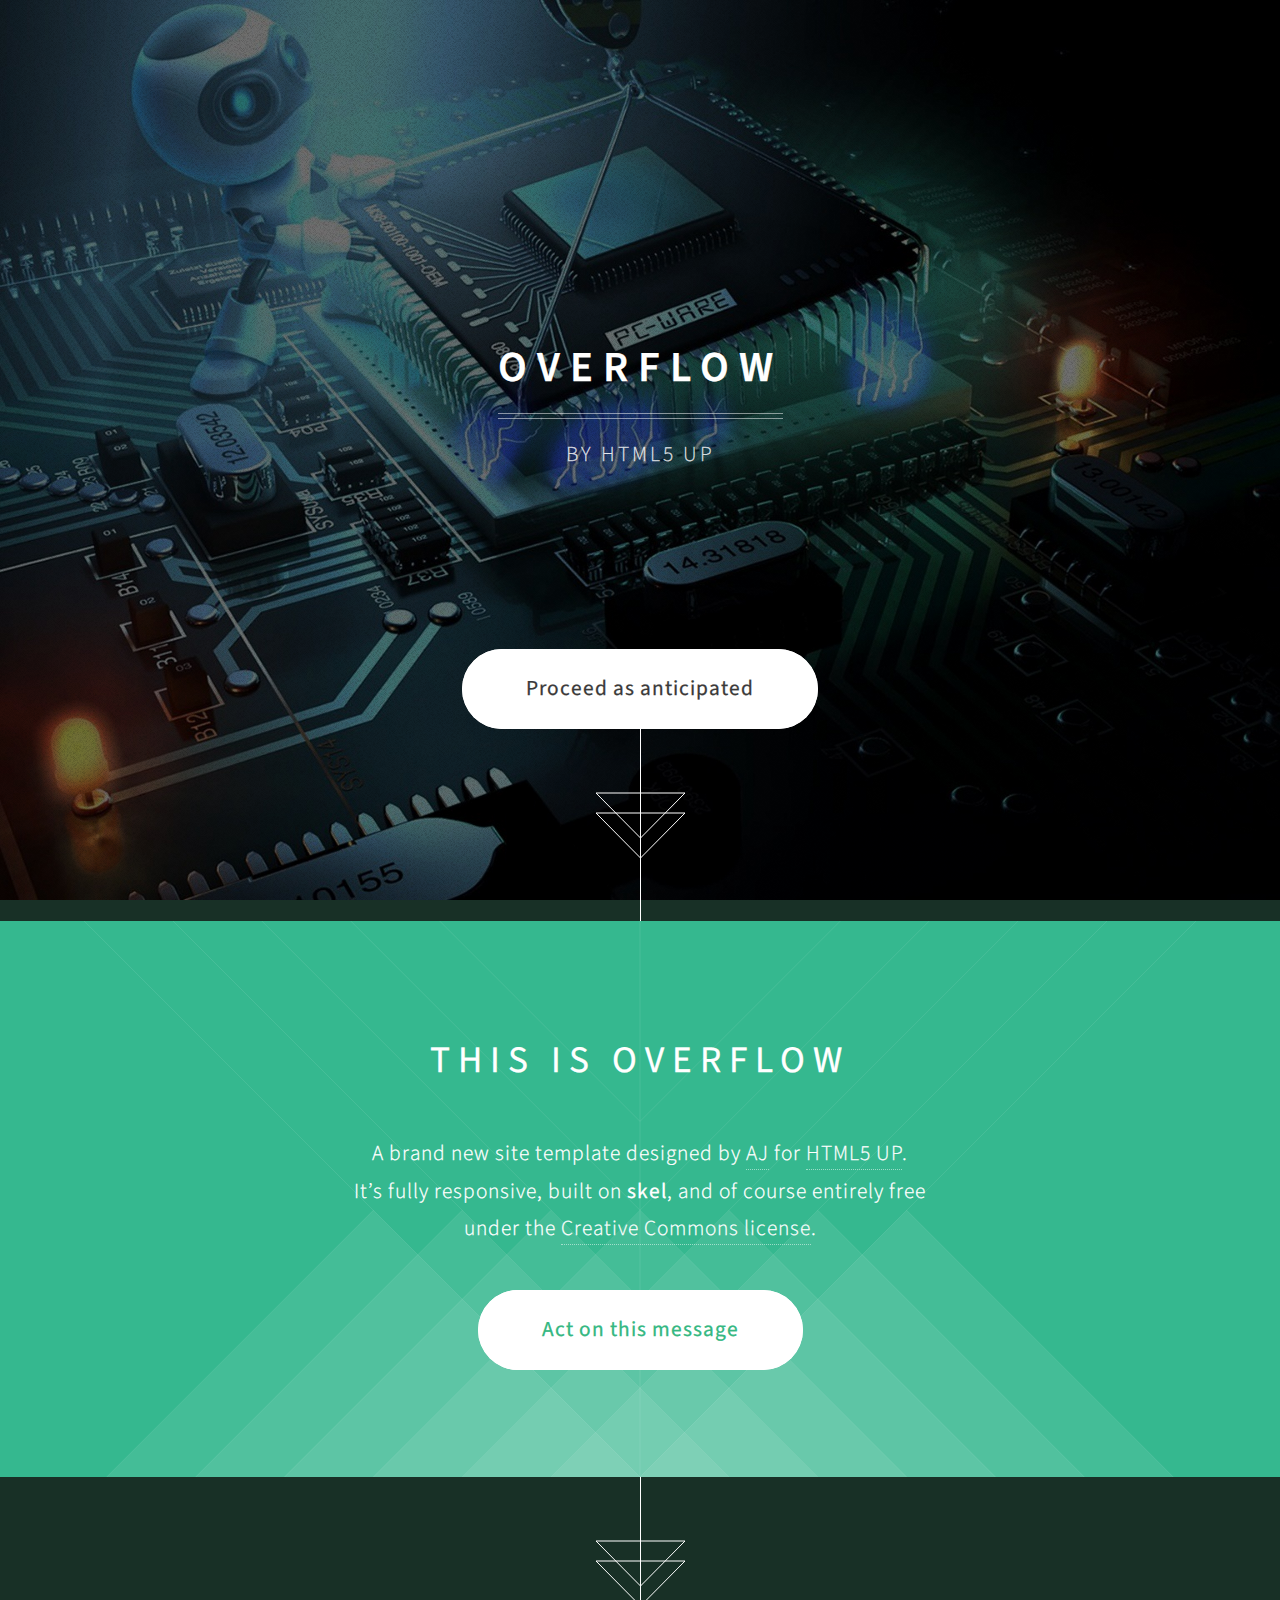
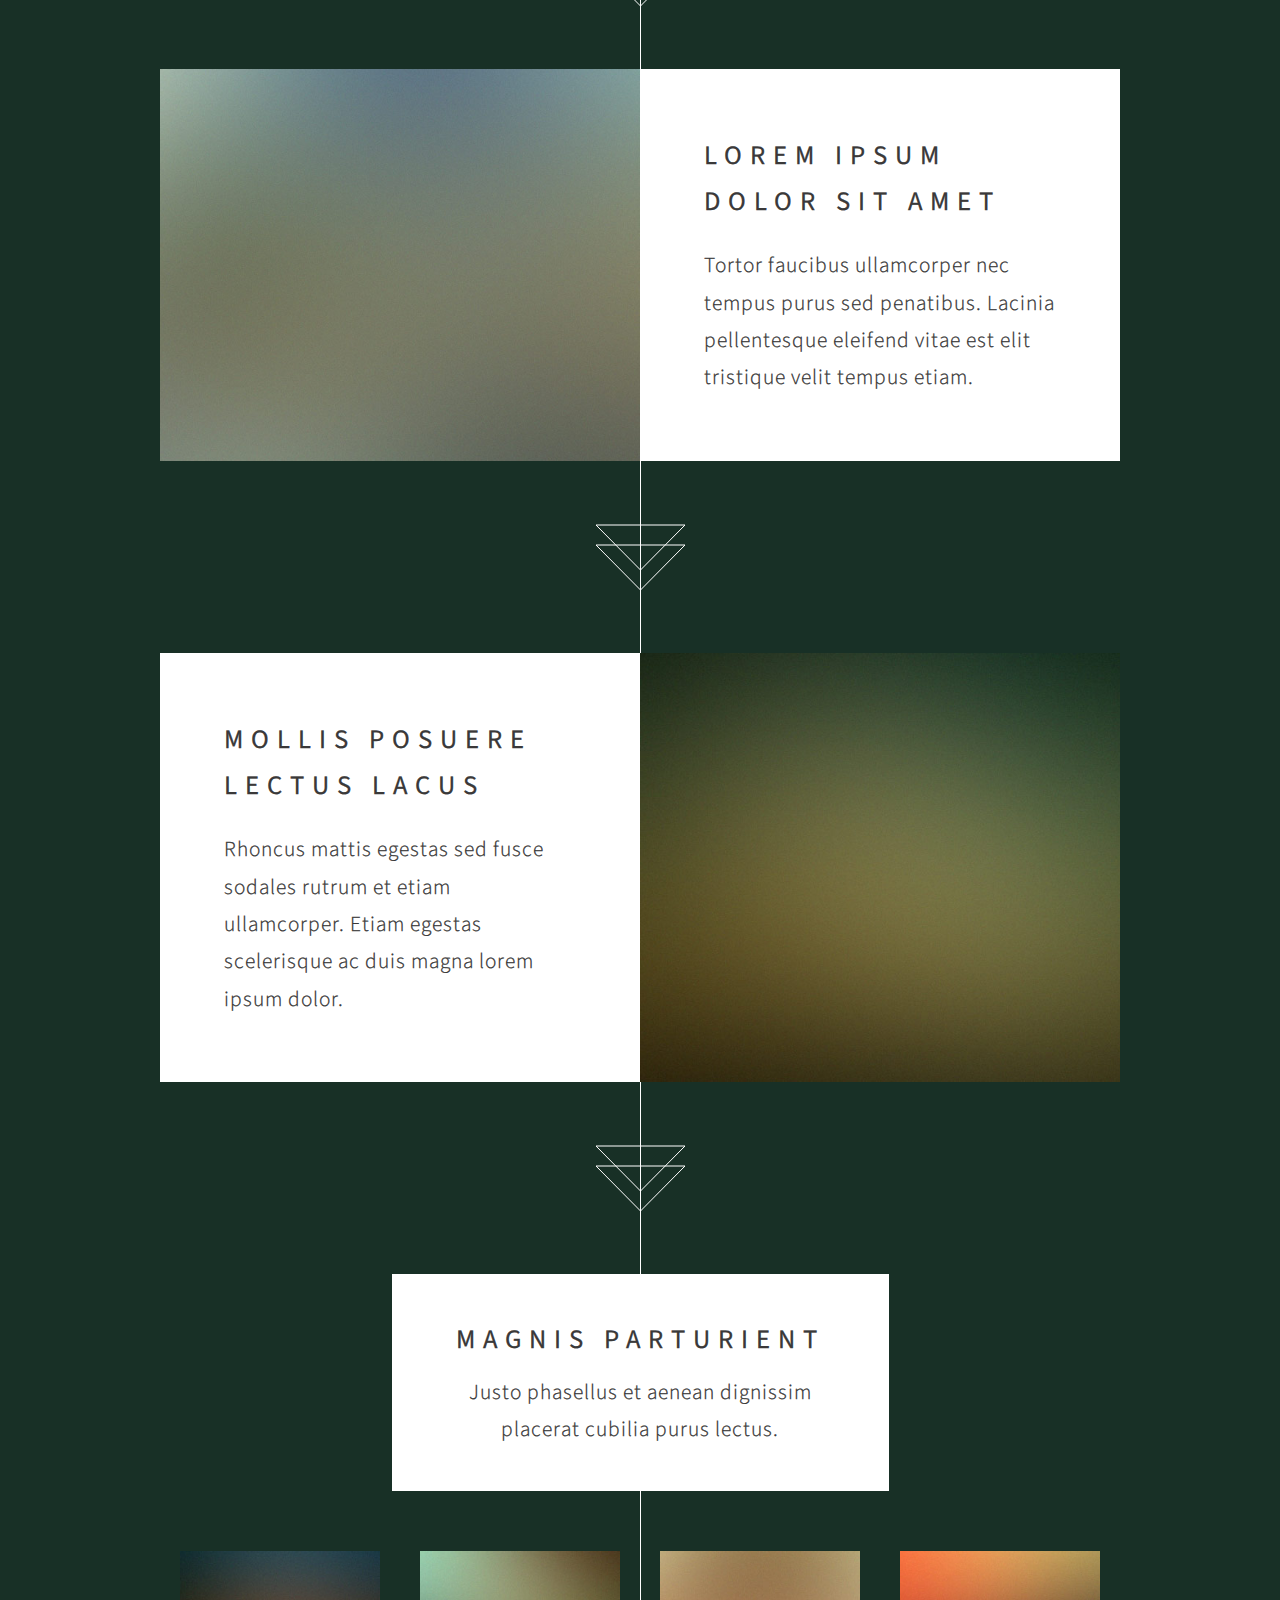
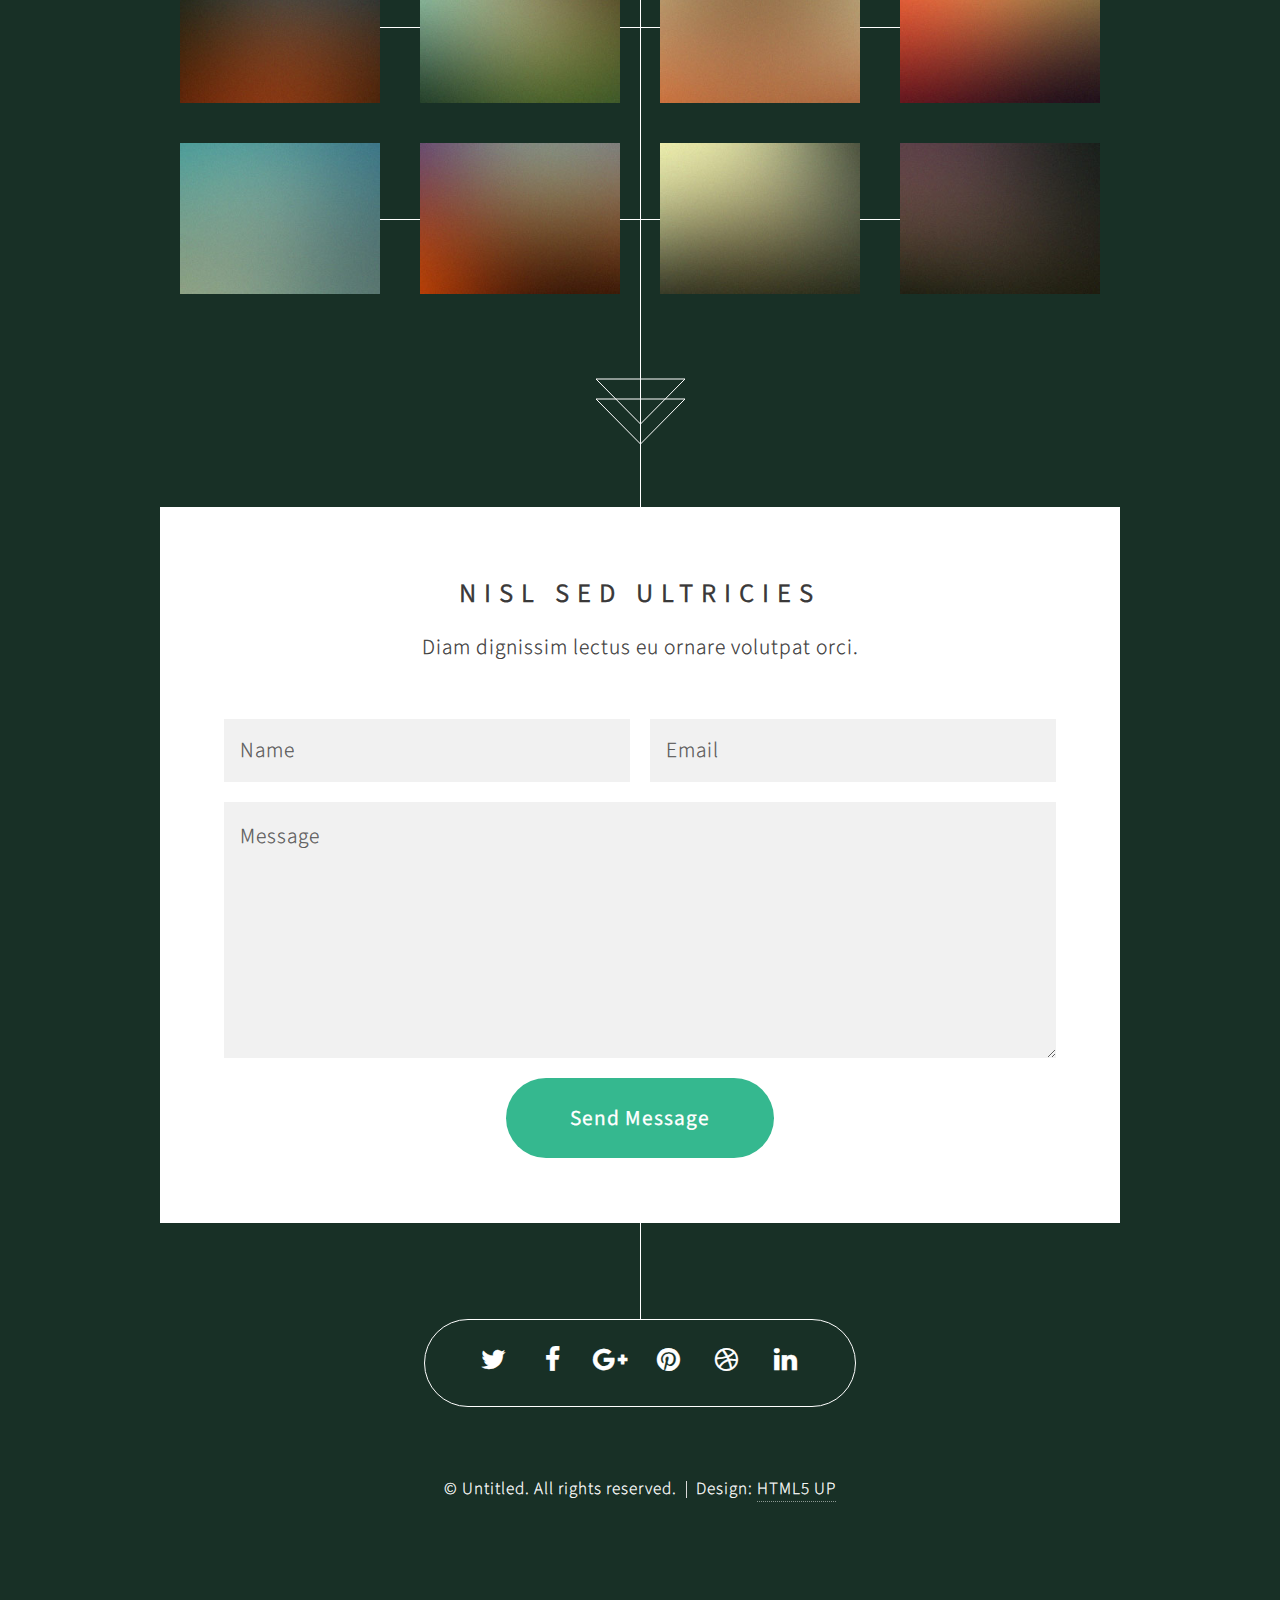
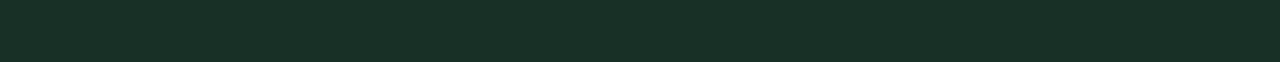
<file: index2.html>
<!DOCTYPE HTML>
<!--
	Overflow by HTML5 UP
	html5up.net | @ajlkn
	Free for personal and commercial use under the CCA 3.0 license (html5up.net/license)
-->
<html>
	<head>
		<title>Overflow by HTML5 UP</title>
		<meta charset="utf-8" />
		<meta name="viewport" content="width=device-width, initial-scale=1" />
		<!--[if lte IE 8]><script src="assets/js/ie/html5shiv.js"></script><![endif]-->
		<link rel="stylesheet" href="assets/css/main.css" />
		<!--[if lte IE 8]><link rel="stylesheet" href="assets/css/ie8.css" /><![endif]-->
	</head>
	<body>

		<!-- Header -->
			<section id="header">
				<header>
					<h1>Overflow</h1>
					<p>By HTML5 UP</p>
				</header>
				<footer>
					<a href="#banner" class="button style2 scrolly-middle">Proceed as anticipated</a>
				</footer>
			</section>

		<!-- Banner -->
			<section id="banner">
				<header>
					<h2>This is Overflow</h2>
				</header>
				<p>A brand new site template designed by <a href="http://twitter.com/ajlkn">AJ</a> for <a href="http://html5up.net">HTML5 UP</a>.<br />
				It’s fully responsive, built on <strong>skel</strong>, and of course entirely free<br />
				under the <a href="http://html5up.net/license">Creative Commons license</a>.</p>
				<footer>
					<a href="#first" class="button style2 scrolly">Act on this message</a>
				</footer>
			</section>

		<!-- Feature 1 -->
			<article id="first" class="container box style1 right">
				<a href="#" class="image fit"><img src="images/pic01.jpg" alt="" /></a>
				<div class="inner">
					<header>
						<h2>Lorem ipsum<br />
						dolor sit amet</h2>
					</header>
					<p>Tortor faucibus ullamcorper nec tempus purus sed penatibus. Lacinia pellentesque eleifend vitae est elit tristique velit tempus etiam.</p>
				</div>
			</article>

		<!-- Feature 2 -->
			<article class="container box style1 left">
				<a href="#" class="image fit"><img src="images/pic02.jpg" alt="" /></a>
				<div class="inner">
					<header>
						<h2>Mollis posuere<br />
						lectus lacus</h2>
					</header>
					<p>Rhoncus mattis egestas sed fusce sodales rutrum et etiam ullamcorper. Etiam egestas scelerisque ac duis magna lorem ipsum dolor.</p>
				</div>
			</article>

		<!-- Portfolio -->
			<article class="container box style2">
				<header>
					<h2>Magnis parturient</h2>
					<p>Justo phasellus et aenean dignissim<br />
					placerat cubilia purus lectus.</p>
				</header>
				<div class="inner gallery">
					<div class="row 0%">
						<div class="3u 12u(mobile)"><a href="images/fulls/01.jpg" class="image fit"><img src="images/thumbs/01.jpg" alt="" title="Ad infinitum" /></a></div>
						<div class="3u 12u(mobile)"><a href="images/fulls/02.jpg" class="image fit"><img src="images/thumbs/02.jpg" alt="" title="Dressed in Clarity" /></a></div>
						<div class="3u 12u(mobile)"><a href="images/fulls/03.jpg" class="image fit"><img src="images/thumbs/03.jpg" alt="" title="Raven" /></a></div>
						<div class="3u 12u(mobile)"><a href="images/fulls/04.jpg" class="image fit"><img src="images/thumbs/04.jpg" alt="" title="I'll have a cup of Disneyland, please" /></a></div>
					</div>
					<div class="row 0%">
						<div class="3u 12u(mobile)"><a href="images/fulls/05.jpg" class="image fit"><img src="images/thumbs/05.jpg" alt="" title="Cherish" /></a></div>
						<div class="3u 12u(mobile)"><a href="images/fulls/06.jpg" class="image fit"><img src="images/thumbs/06.jpg" alt="" title="Different." /></a></div>
						<div class="3u 12u(mobile)"><a href="images/fulls/07.jpg" class="image fit"><img src="images/thumbs/07.jpg" alt="" title="History was made here" /></a></div>
						<div class="3u 12u(mobile)"><a href="images/fulls/08.jpg" class="image fit"><img src="images/thumbs/08.jpg" alt="" title="People come and go and walk away" /></a></div>
					</div>
				</div>
			</article>

		<!-- Contact -->
			<article class="container box style3">
				<header>
					<h2>Nisl sed ultricies</h2>
					<p>Diam dignissim lectus eu ornare volutpat orci.</p>
				</header>
				<form method="post" action="#">
					<div class="row 50%">
						<div class="6u 12u$(mobile)"><input type="text" class="text" name="name" placeholder="Name" /></div>
						<div class="6u$ 12u$(mobile)"><input type="text" class="text" name="email" placeholder="Email" /></div>
						<div class="12u$">
							<textarea name="message" placeholder="Message"></textarea>
						</div>
						<div class="12u$">
							<ul class="actions">
								<li><input type="submit" value="Send Message" /></li>
							</ul>
						</div>
					</div>
				</form>
			</article>

		<!-- Generic -->
		<!--
			<article class="container box style3">
				<header>
					<h2>Generic Box</h2>
					<p>Just a generic box. Nothing to see here.</p>
				</header>
				<section>
					<header>
						<h3>Paragraph</h3>
						<p>This is a subtitle</p>
					</header>
					<p>Phasellus nisl nisl, varius id <sup>porttitor sed pellentesque</sup> ac orci. Pellentesque
					habitant <strong>strong</strong> tristique <b>bold</b> et netus <i>italic</i> malesuada <em>emphasized</em> ac turpis egestas. Morbi
					leo suscipit ut. Praesent <sub>id turpis vitae</sub> turpis pretium ultricies. Vestibulum sit
					amet risus elit.</p>
				</section>
				<section>
					<header>
						<h3>Blockquote</h3>
					</header>
					<blockquote>Fringilla nisl. Donec accumsan interdum nisi, quis tincidunt felis sagittis eget.
					tempus euismod. Vestibulum ante ipsum primis in faucibus.</blockquote>
				</section>
				<section>
					<header>
						<h3>Divider</h3>
					</header>
					<p>Donec consectetur <a href="#">vestibulum dolor et pulvinar</a>. Etiam vel felis enim, at viverra
					ligula. Ut porttitor sagittis lorem, quis eleifend nisi ornare vel. Praesent nec orci
					facilisis leo magna. Cras sit amet urna eros, id egestas urna. Quisque aliquam
					tempus euismod. Vestibulum ante ipsum primis in faucibus orci luctus et ultrices
					posuere cubilia.</p>
					<hr />
					<p>Donec consectetur vestibulum dolor et pulvinar. Etiam vel felis enim, at viverra
					ligula. Ut porttitor sagittis lorem, quis eleifend nisi ornare vel. Praesent nec orci
					facilisis leo magna. Cras sit amet urna eros, id egestas urna. Quisque aliquam
					tempus euismod. Vestibulum ante ipsum primis in faucibus orci luctus et ultrices
					posuere cubilia.</p>
				</section>
				<section>
					<header>
						<h3>Unordered List</h3>
					</header>
					<ul class="default">
						<li>Donec consectetur vestibulum dolor et pulvinar. Etiam vel felis enim, at viverra ligula. Ut porttitor sagittis lorem, quis eleifend nisi ornare vel.</li>
						<li>Donec consectetur vestibulum dolor et pulvinar. Etiam vel felis enim, at viverra ligula. Ut porttitor sagittis lorem, quis eleifend nisi ornare vel.</li>
						<li>Donec consectetur vestibulum dolor et pulvinar. Etiam vel felis enim, at viverra ligula. Ut porttitor sagittis lorem, quis eleifend nisi ornare vel.</li>
						<li>Donec consectetur vestibulum dolor et pulvinar. Etiam vel felis enim, at viverra ligula. Ut porttitor sagittis lorem, quis eleifend nisi ornare vel.</li>
					</ul>
				</section>
				<section>
					<header>
						<h3>Ordered List</h3>
					</header>
					<ol class="default">
						<li>Donec consectetur vestibulum dolor et pulvinar. Etiam vel felis enim, at viverra ligula. Ut porttitor sagittis lorem, quis eleifend nisi ornare vel.</li>
						<li>Donec consectetur vestibulum dolor et pulvinar. Etiam vel felis enim, at viverra ligula. Ut porttitor sagittis lorem, quis eleifend nisi ornare vel.</li>
						<li>Donec consectetur vestibulum dolor et pulvinar. Etiam vel felis enim, at viverra ligula. Ut porttitor sagittis lorem, quis eleifend nisi ornare vel.</li>
						<li>Donec consectetur vestibulum dolor et pulvinar. Etiam vel felis enim, at viverra ligula. Ut porttitor sagittis lorem, quis eleifend nisi ornare vel.</li>
					</ol>
				</section>
				<section>
					<header>
						<h3>Table</h3>
					</header>
					<div class="table-wrapper">
						<table class="default">
							<thead>
								<tr>
									<th>ID</th>
									<th>Name</th>
									<th>Description</th>
									<th>Price</th>
								</tr>
							</thead>
							<tbody>
								<tr>
									<td>45815</td>
									<td>Something</td>
									<td>Ut porttitor sagittis lorem quis nisi ornare.</td>
									<td>29.99</td>
								</tr>
								<tr>
									<td>24524</td>
									<td>Nothing</td>
									<td>Ut porttitor sagittis lorem quis nisi ornare.</td>
									<td>19.99</td>
								</tr>
								<tr>
									<td>45815</td>
									<td>Something</td>
									<td>Ut porttitor sagittis lorem quis nisi ornare.</td>
									<td>29.99</td>
								</tr>
								<tr>
									<td>24524</td>
									<td>Nothing</td>
									<td>Ut porttitor sagittis lorem quis nisi ornare.</td>
									<td>19.99</td>
								</tr>
							</tbody>
							<tfoot>
								<tr>
									<td colspan="3"></td>
									<td>100.00</td>
								</tr>
							</tfoot>
						</table>
					</div>
				</section>
				<section>
					<header>
						<h3>Form</h3>
					</header>
					<form method="post" action="#">
						<div class="row">
							<div class="6u">
								<input class="text" type="text" name="name" id="name" value="" placeholder="John Doe" />
							</div>
							<div class="6u">
								<input class="text" type="text" name="email" id="email" value="" placeholder="johndoe@domain.tld" />
							</div>
						</div>
						<div class="row">
							<div class="12u">
								<select name="department" id="department">
									<option value="">Choose a department</option>
									<option value="1">Manufacturing</option>
									<option value="2">Administration</option>
									<option value="3">Support</option>
								</select>
							</div>
						</div>
						<div class="row">
							<div class="12u">
								<input class="text" type="text" name="subject" id="subject" value="" placeholder="Enter your subject" />
							</div>
						</div>
						<div class="row">
							<div class="12u">
								<textarea name="message" id="message" placeholder="Enter your message"></textarea>
							</div>
						</div>
						<div class="row">
							<div class="12u">
								<ul class="actions">
									<li><input type="submit" value="Submit" /></li>
									<li><input type="reset" class="style3" value="Clear Form" /></li>
								</ul>
							</div>
						</div>
					</form>
				</section>
			</article>
		-->

		<section id="footer">
			<ul class="icons">
				<li><a href="#" class="icon fa-twitter"><span class="label">Twitter</span></a></li>
				<li><a href="#" class="icon fa-facebook"><span class="label">Facebook</span></a></li>
				<li><a href="#" class="icon fa-google-plus"><span class="label">Google+</span></a></li>
				<li><a href="#" class="icon fa-pinterest"><span class="label">Pinterest</span></a></li>
				<li><a href="#" class="icon fa-dribbble"><span class="label">Dribbble</span></a></li>
				<li><a href="#" class="icon fa-linkedin"><span class="label">LinkedIn</span></a></li>
			</ul>
			<div class="copyright">
				<ul class="menu">
					<li>&copy; Untitled. All rights reserved.</li><li>Design: <a href="http://html5up.net">HTML5 UP</a></li>
				</ul>
			</div>
		</section>

		<!-- Scripts -->
			<script src="assets/js/jquery.min.js"></script>
			<script src="assets/js/jquery.scrolly.min.js"></script>
			<script src="assets/js/jquery.poptrox.min.js"></script>
			<script src="assets/js/skel.min.js"></script>
			<script src="assets/js/util.js"></script>
			<!--[if lte IE 8]><script src="assets/js/ie/respond.min.js"></script><![endif]-->
			<script src="assets/js/main.js"></script>

	</body>
</html>
</file>
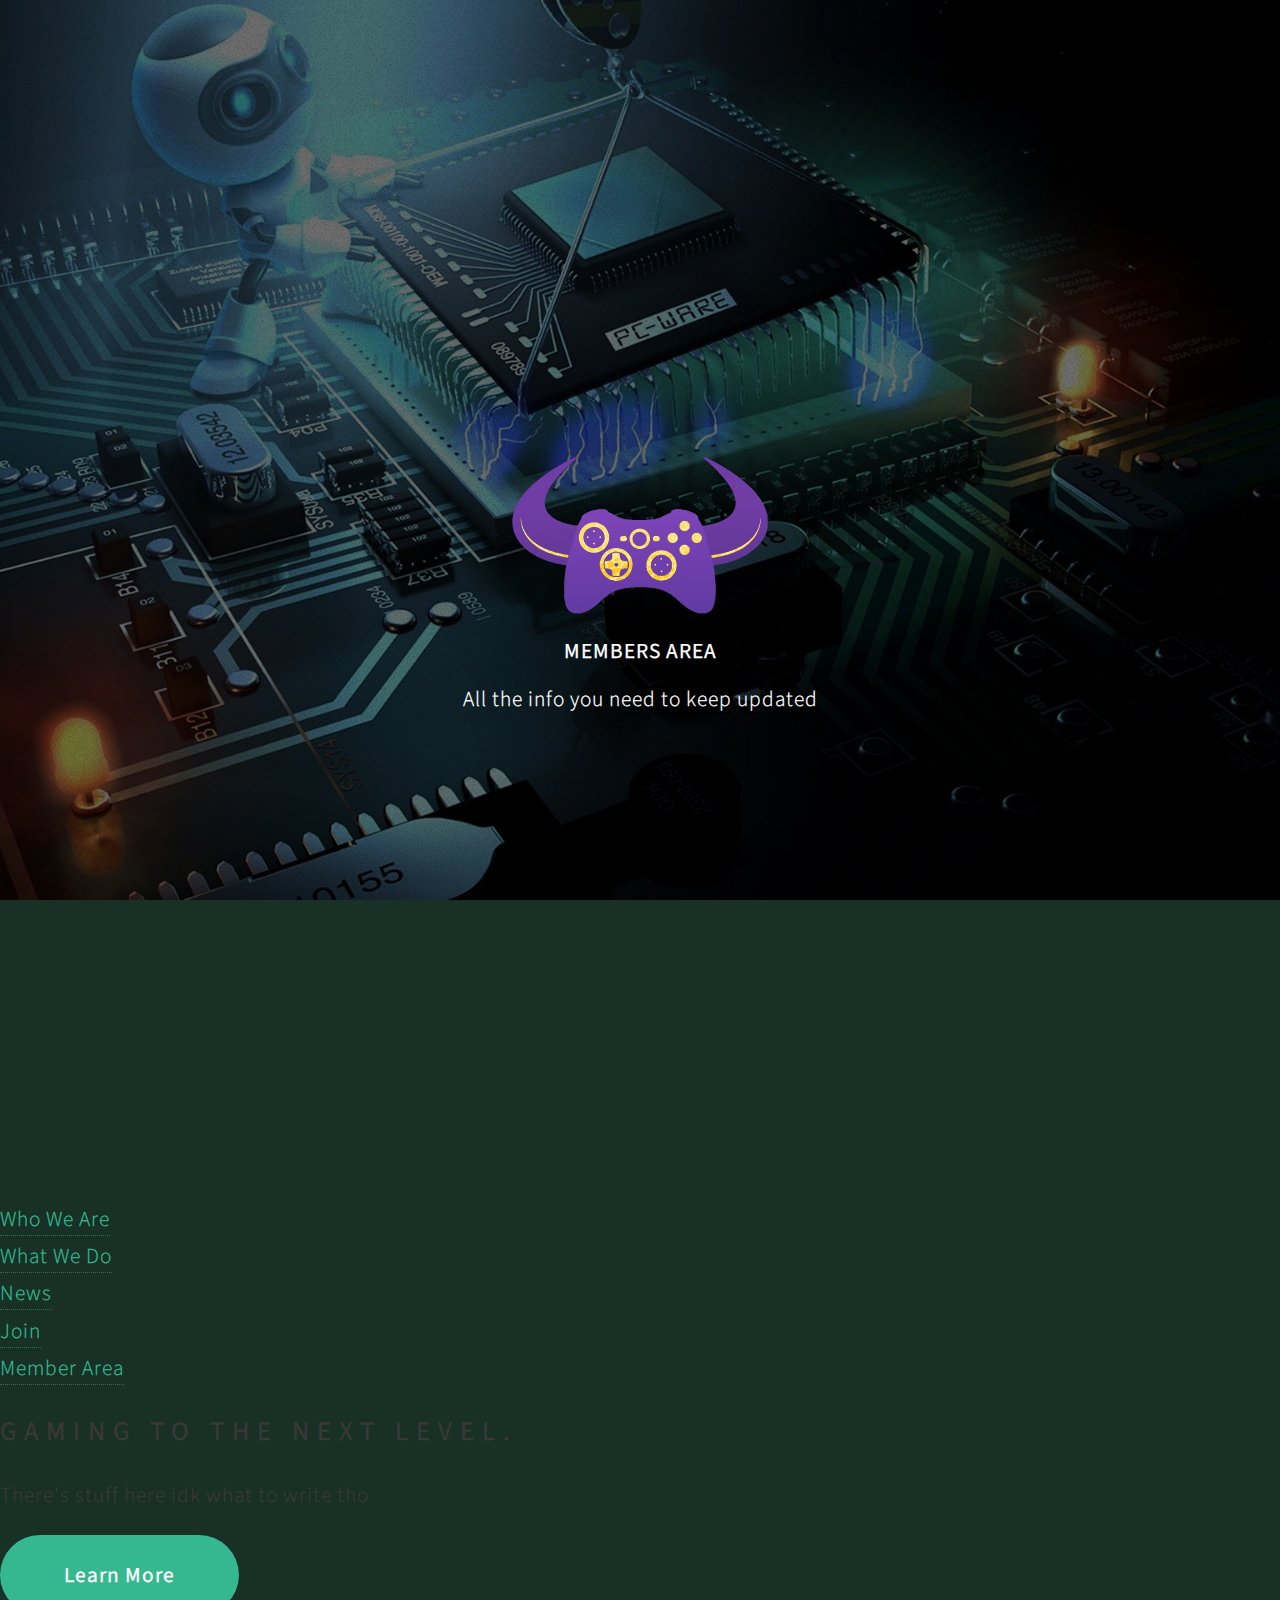
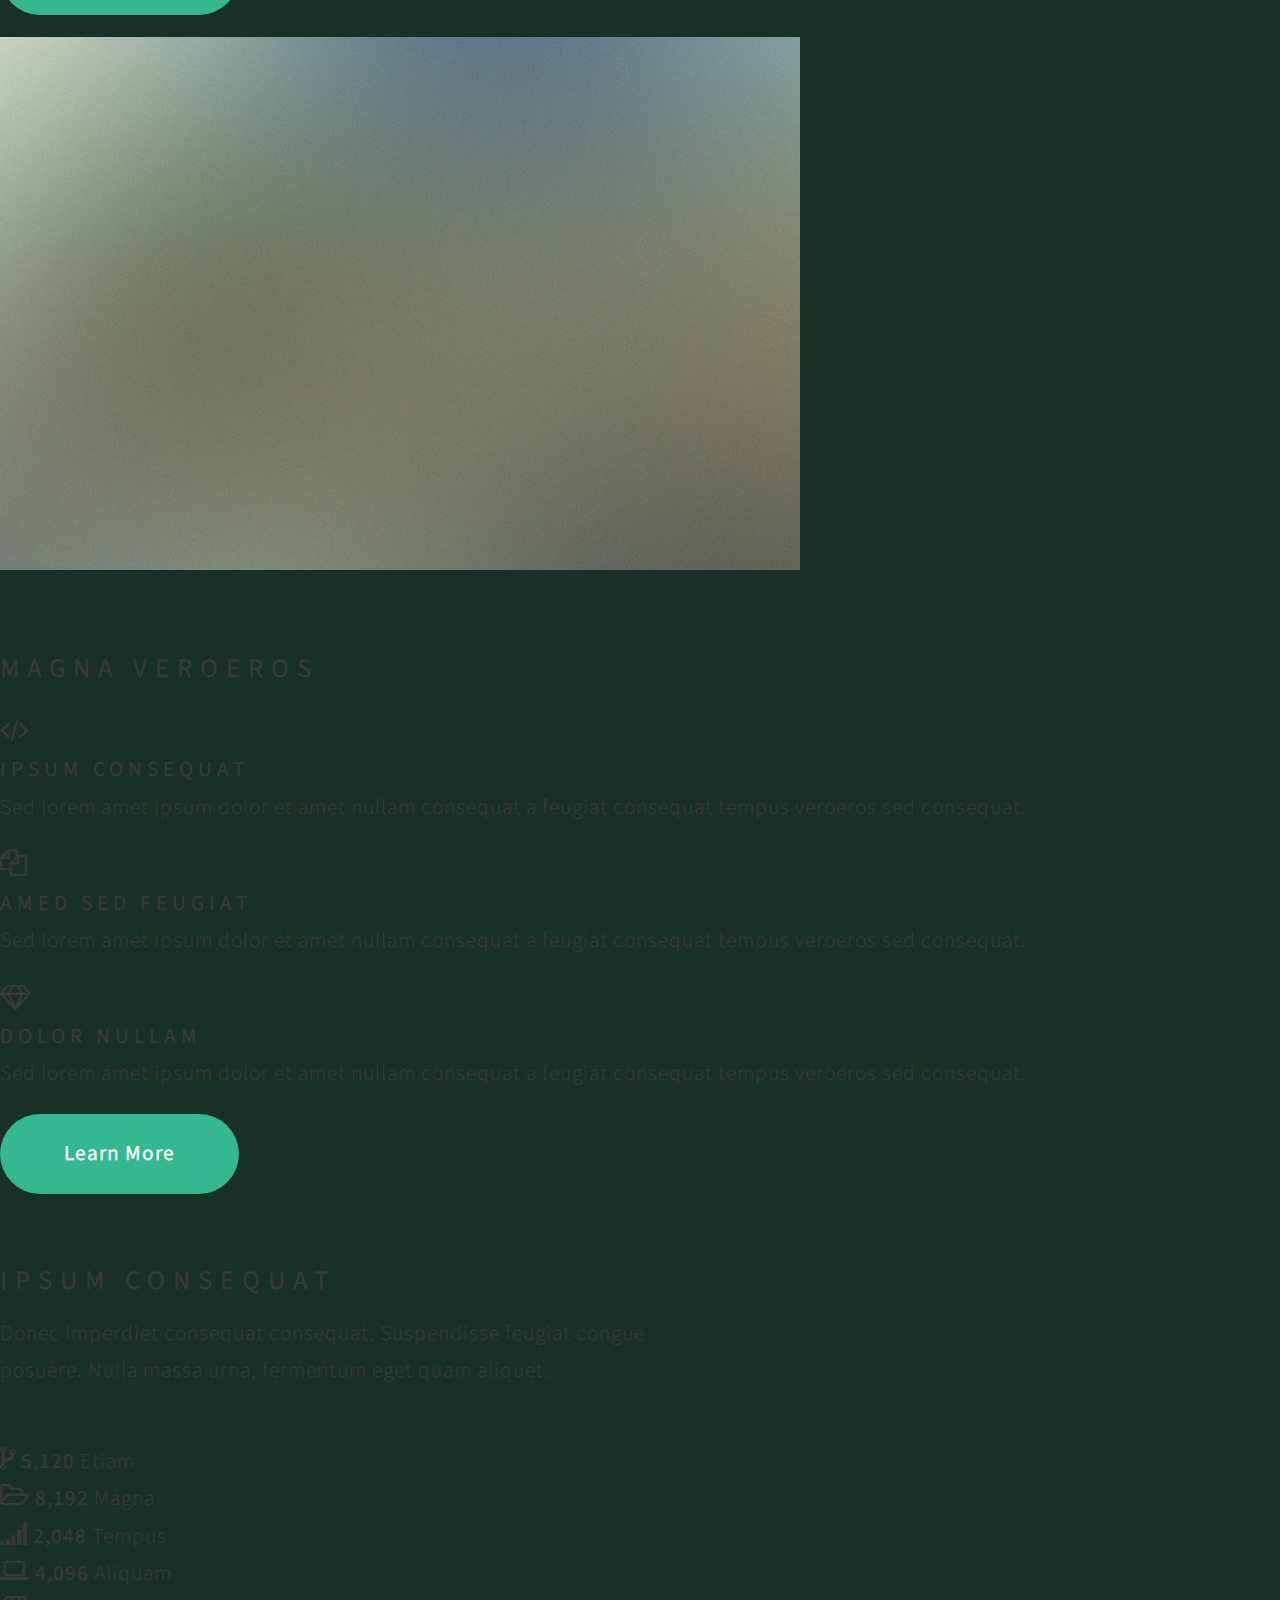
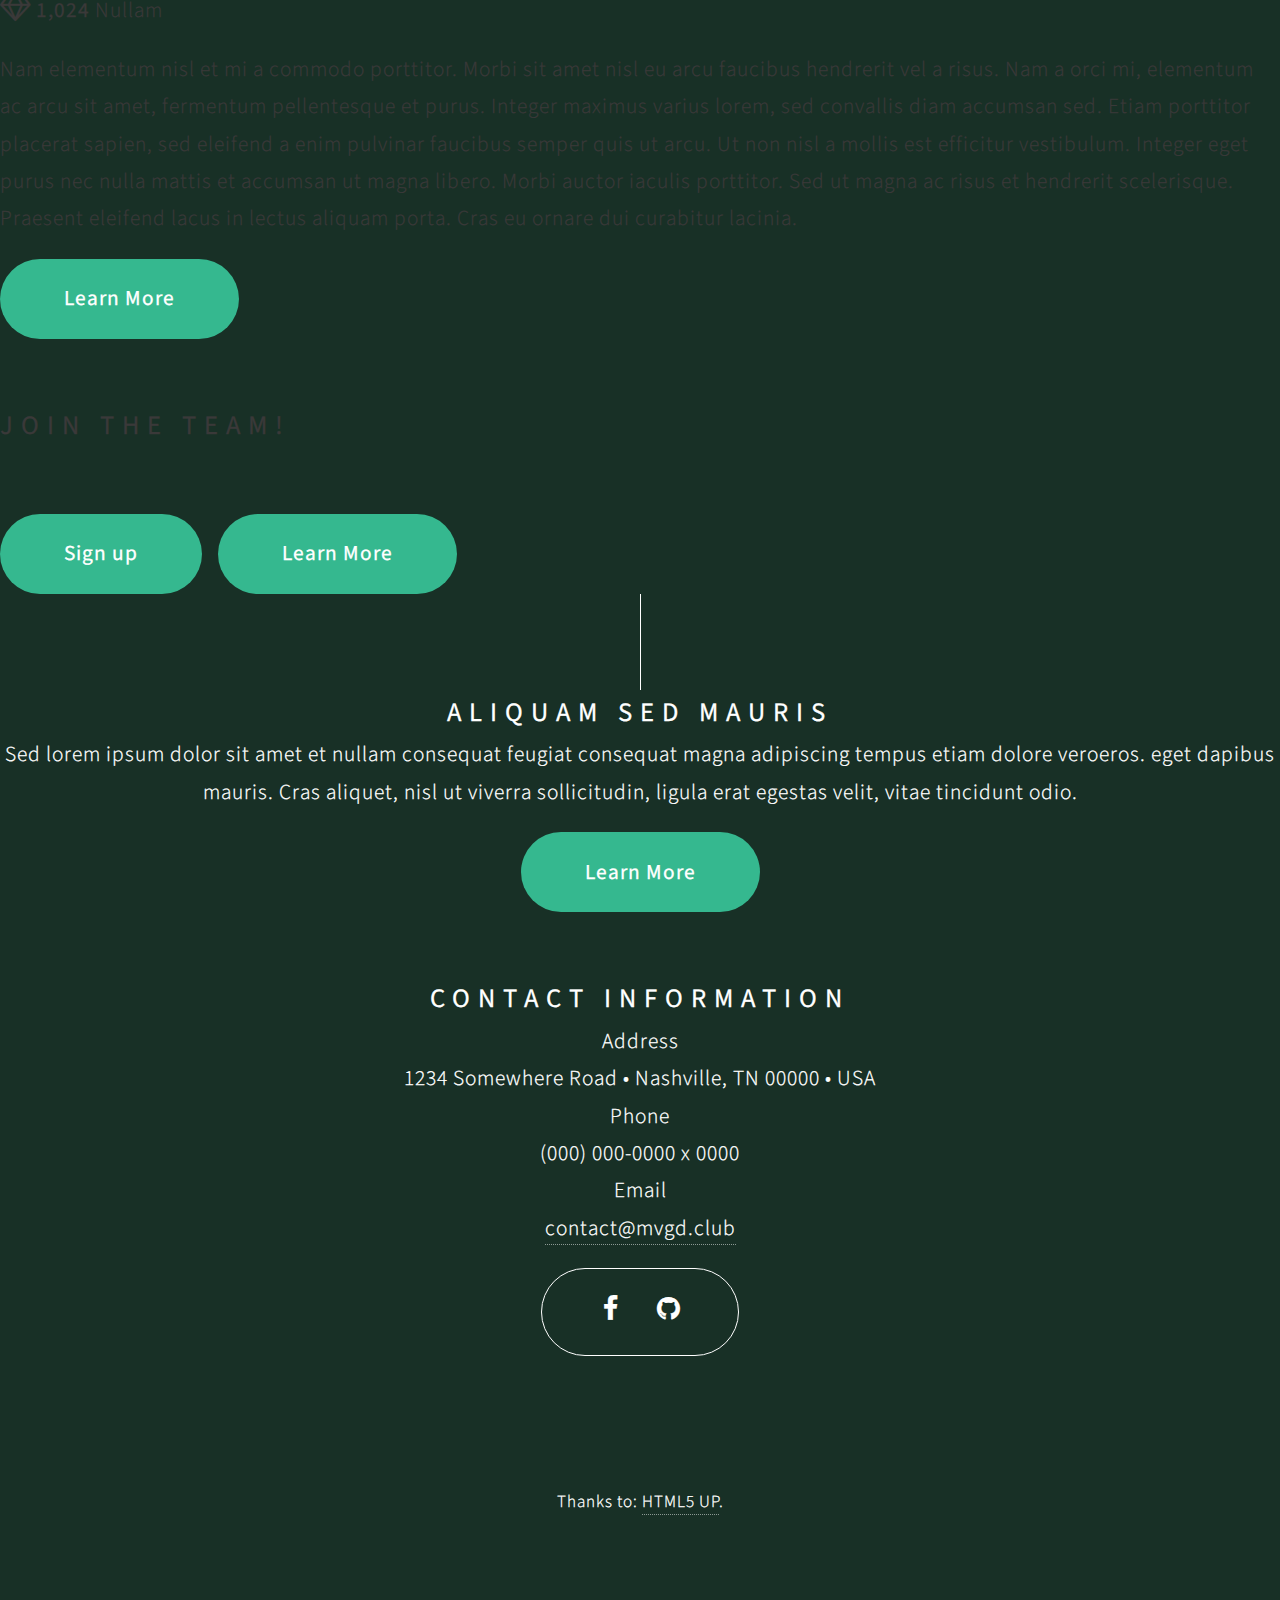
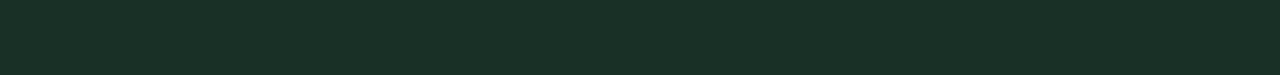
<file: members.html>
<!DOCTYPE HTML>
<!--
	Stellar by HTML5 UP
	html5up.net | @ajlkn
	Free for personal and commercial use under the CCA 3.0 license (html5up.net/license)
-->
<html>
	<head>
		<title>Members Area</title>
		<meta charset="utf-8" />
		<meta name="viewport" content="width=device-width, initial-scale=1" />
		<!--[if lte IE 8]><script src="assets/js/ie/html5shiv.js"></script><![endif]-->
		<link rel="stylesheet" href="assets/css/main.css" />
		<link rel="stylesheet" href="assets/css/dev.css">
		<!--[if lte IE 9]><link rel="stylesheet" href="assets/css/ie9.css" /><![endif]-->
		<!--[if lte IE 8]><link rel="stylesheet" href="assets/css/ie8.css" /><![endif]-->
	</head>
	<div id="alert">
   						 <a class="alert" href="#alert">Public Test Environment - Sandbox Mode</a>
						</div>
	<body>

		<!-- Wrapper -->
			<div id="wrapper">

				<!-- Header -->
					<header id="header" class="alt">
						<span class="logo"><img src="images/MVGDLOGO.png" alt="" /></span>
						<h1>Members Area</h1>
						<p>All the info you need to keep updated<br />
					</header>

				<!-- Nav -->
					<nav id="nav">
						<ul>
							<li><a href="#intro" class="active">Who We Are</a></li>
							<li><a href="#first">What We Do</a></li>
							<li><a href="#second">News</a></li>
							<li><a href="#cta">Join</a></li>
							<li><a href="/members">Member Area</a></li>
						</ul>
					</nav>

				<!-- Main -->
					<div id="main">

						<!-- Introduction -->
							<section id="intro" class="main">
								<div class="spotlight">
									<div class="content">
										<header class="major">
											<h2>Gaming to the next level.</h2>
										</header>
										<p>There's stuff here idk what to write tho</p>
										<ul class="actions">
											<li><a href="generic.html" class="button">Learn More</a></li>
										</ul>
									</div>
									<span class="image"><img src="images/pic01.jpg" alt="" /></span>
								</div>
							</section>

						<!-- First Section -->
							<section id="first" class="main special">
								<header class="major">
									<h2>Magna veroeros</h2>
								</header>
								<ul class="features">
									<li>
										<span class="icon major style1 fa-code"></span>
										<h3>Ipsum consequat</h3>
										<p>Sed lorem amet ipsum dolor et amet nullam consequat a feugiat consequat tempus veroeros sed consequat.</p>
									</li>
									<li>
										<span class="icon major style3 fa-copy"></span>
										<h3>Amed sed feugiat</h3>
										<p>Sed lorem amet ipsum dolor et amet nullam consequat a feugiat consequat tempus veroeros sed consequat.</p>
									</li>
									<li>
										<span class="icon major style5 fa-diamond"></span>
										<h3>Dolor nullam</h3>
										<p>Sed lorem amet ipsum dolor et amet nullam consequat a feugiat consequat tempus veroeros sed consequat.</p>
									</li>
								</ul>
								<footer class="major">
									<ul class="actions">
										<li><a href="generic.html" class="button">Learn More</a></li>
									</ul>
								</footer>
							</section>

						<!-- Second Section -->
							<section id="second" class="main special">
								<header class="major">
									<h2>Ipsum consequat</h2>
									<p>Donec imperdiet consequat consequat. Suspendisse feugiat congue<br />
									posuere. Nulla massa urna, fermentum eget quam aliquet.</p>
								</header>
								<ul class="statistics">
									<li class="style1">
										<span class="icon fa-code-fork"></span>
										<strong>5,120</strong> Etiam
									</li>
									<li class="style2">
										<span class="icon fa-folder-open-o"></span>
										<strong>8,192</strong> Magna
									</li>
									<li class="style3">
										<span class="icon fa-signal"></span>
										<strong>2,048</strong> Tempus
									</li>
									<li class="style4">
										<span class="icon fa-laptop"></span>
										<strong>4,096</strong> Aliquam
									</li>
									<li class="style5">
										<span class="icon fa-diamond"></span>
										<strong>1,024</strong> Nullam
									</li>
								</ul>
								<p class="content">Nam elementum nisl et mi a commodo porttitor. Morbi sit amet nisl eu arcu faucibus hendrerit vel a risus. Nam a orci mi, elementum ac arcu sit amet, fermentum pellentesque et purus. Integer maximus varius lorem, sed convallis diam accumsan sed. Etiam porttitor placerat sapien, sed eleifend a enim pulvinar faucibus semper quis ut arcu. Ut non nisl a mollis est efficitur vestibulum. Integer eget purus nec nulla mattis et accumsan ut magna libero. Morbi auctor iaculis porttitor. Sed ut magna ac risus et hendrerit scelerisque. Praesent eleifend lacus in lectus aliquam porta. Cras eu ornare dui curabitur lacinia.</p>
								<footer class="major">
									<ul class="actions">
										<li><a href="generic.html" class="button">Learn More</a></li>
									</ul>
								</footer>
							</section>

						<!-- Get Started -->
							<section id="cta" class="main special">
								<header class="major">
									<h2>Join the team!</h2>
									<p></p>
								</header>
								<footer class="major">
									<ul class="actions">
										<li><a href="/join.html" class="button special">Sign up</a></li>
										<li><a href="generic.html" class="button">Learn More</a></li>
									</ul>
								</footer>
							</section>

					</div>

				<!-- Footer -->
					<footer id="footer">
						<section>
							<h2>Aliquam sed mauris</h2>
							<p>Sed lorem ipsum dolor sit amet et nullam consequat feugiat consequat magna adipiscing tempus etiam dolore veroeros. eget dapibus mauris. Cras aliquet, nisl ut viverra sollicitudin, ligula erat egestas velit, vitae tincidunt odio.</p>
							<ul class="actions">
								<li><a href="generic.html" class="button">Learn More</a></li>
							</ul>
						</section>
						<section>
							<h2>Contact Information</h2>
							<dl class="alt">
								<dt>Address</dt>
								<dd>1234 Somewhere Road &bull; Nashville, TN 00000 &bull; USA</dd>
								<dt>Phone</dt>
								<dd>(000) 000-0000 x 0000</dd>
								<dt>Email</dt>
								<dd><a href="mailto:contact@mvgd.club">contact@mvgd.club</a></dd>
							</dl>
							<ul class="icons">

								<li><a href="#" class="icon fa-facebook alt"><span class="label">Facebook</span></a></li>
								<li><a href="#" class="icon fa-github alt"><span class="label">GitHub</span></a></li>
							</ul>
						</section>
						<p class="copyright">Thanks to: <a href="https://html5up.net">HTML5 UP</a>.</p>
					</footer>

			</div>

		<!-- Scripts -->
			<script src="assets/js/jquery.min.js"></script>
			<script src="assets/js/jquery.scrollex.min.js"></script>
			<script src="assets/js/jquery.scrolly.min.js"></script>
			<script src="assets/js/skel.min.js"></script>
			<script src="assets/js/util.js"></script>
			<!--[if lte IE 8]><script src="assets/js/ie/respond.min.js"></script><![endif]-->
			<script src="assets/js/main.js"></script>

	</body>
</html>
</file>
<file: assets/css/dev.css>
/* Alert */

#alert {
    position: relative;
}
#alert:hover:after {
    background: hsla(0,0%,0%,.8);
    border-radius: 3px;
    color: #f6f6f6;
    content: 'Click to dismiss';
    font: bold 12px/30px sans-serif;
    height: 30px;
    left: 50%;
    margin-left: -60px;
    position: absolute;
    text-align: center;
    top: 50px;
    width: 120px;
}
#alert:hover:before {
    border-bottom: 10px solid hsla(0,0%,0%,.8);
    border-left: 10px solid transparent;
    border-right: 10px solid transparent;
    content: '';
    height: 0;
    left: 50%;
    margin-left: -10px;
    position: absolute;
    top: 40px;
    width: 0;
}
#alert:target {
    display: none;
}
.alert {
    background-color: #c4453c;
    background-image: -webkit-linear-gradient(135deg, transparent,
                      transparent 25%, hsla(0,0%,0%,.05) 25%,
                      hsla(0,0%,0%,.05) 50%, transparent 50%,
                      transparent 75%, hsla(0,0%,0%,.05) 75%,
                      hsla(0,0%,0%,.05));
    background-image: -moz-linear-gradient(135deg, transparent,
                      transparent 25%, hsla(0,0%,0%,.1) 25%,
                      hsla(0,0%,0%,.1) 50%, transparent 50%,
                      transparent 75%, hsla(0,0%,0%,.1) 75%,
                      hsla(0,0%,0%,.1));
    background-image: -ms-linear-gradient(135deg, transparent,
                      transparent 25%, hsla(0,0%,0%,.1) 25%,
                      hsla(0,0%,0%,.1) 50%, transparent 50%,
                      transparent 75%, hsla(0,0%,0%,.1) 75%,
                      hsla(0,0%,0%,.1));
    background-image: -o-linear-gradient(135deg, transparent,
                      transparent 25%, hsla(0,0%,0%,.1) 25%,
                      hsla(0,0%,0%,.1) 50%, transparent 50%,
                      transparent 75%, hsla(0,0%,0%,.1) 75%,
                      hsla(0,0%,0%,.1));
    background-image: linear-gradient(135deg, transparent,
                      transparent 25%, hsla(0,0%,0%,.1) 25%,
                      hsla(0,0%,0%,.1) 50%, transparent 50%,
                      transparent 75%, hsla(0,0%,0%,.1) 75%,
                      hsla(0,0%,0%,.1));
    background-size: 20px 20px;
    box-shadow: 0 5px 0 hsla(0,0%,0%,.1);
    color: #f6f6f6;
    display: block;
    font: bold 16px/40px sans-serif;
    height: 40px;
    position: absolute;
    text-align: center;
    text-decoration: none;
    top: -45px;
    width: 100%;
    -webkit-animation: alert 1s ease forwards;
       -moz-animation: alert 1s ease forwards;
        -ms-animation: alert 1s ease forwards;
         -o-animation: alert 1s ease forwards;
            animation: alert 1s ease forwards;
}

/* Animation */

@-webkit-keyframes alert {
    0% { opacity: 0; }
    50% { opacity: 1; }
    100% { top: 0; }
}
@-moz-keyframes alert {
    0% { opacity: 0; }
    50% { opacity: 1; }
    100% { top: 0; }
}
@-ms-keyframes alert {
    0% { opacity: 0; }
    50% { opacity: 1; }
    100% { top: 0; }
}
@-o-keyframes alert {
    0% { opacity: 0; }
    50% { opacity: 1; }
    100% { top: 0; }
}
@keyframes alert {
    0% { opacity: 0; }
    50% { opacity: 1; }
    100% { top: 0; }
}
</file>
<file: assets/css/ie9.css>
/*
	Stellar by HTML5 UP
	html5up.net | @ajlkn
	Free for personal and commercial use under the CCA 3.0 license (html5up.net/license)
*/

/* Spotlight */

	.spotlight:after {
		content: '';
		display: block;
		clear: both;
	}

	.spotlight .content {
		float: left;
		width: 60%;
	}

	.spotlight .image {
		float: left;
	}

/* Features */

	.features:after {
		content: '';
		display: block;
		clear: both;
	}

	.features li {
		float: left;
	}

/* Statistics */

	.statistics {
		display: inline-block;
		width: auto;
	}

		.statistics:after {
			content: '';
			display: block;
			clear: both;
		}

		.statistics li {
			float: left;
			padding: 1.5em 2.5em;
		}

/* Footer */

	#footer > * {
		float: left;
	}

	#footer .copyright {
		clear: both;
	}
</file>
<file: assets/css/ie8.css>
/*
	Overflow by HTML5 UP
	html5up.net | @ajlkn
	Free for personal and commercial use under the CCA 3.0 license (html5up.net/license)
*/

/* Basic */

	body {
		background-image: url("../../images/bg.jpg");
		background-repeat: no-repeat;
		background-size: cover;
		background-position: auto;
		background-attachment: scroll;
		-ms-behavior: url("assets/js/ie/backgroundsize.min.htc");
	}

/* Section/Article */

	section > .last-child,
	article > .last-child,
	section.last-child,
	article.last-child {
		margin-bottom: 0;
	}

/* Button */

	input[type="button"],
	input[type="submit"],
	input[type="reset"],
	button,
	.button {
		position: relative;
		-ms-behavior: url("assets/js/ie/PIE.htc");
	}

		input[type="button"].style2:hover,
		input[type="submit"].style2:hover,
		input[type="reset"].style2:hover,
		button.style2:hover,
		.button.style2:hover {
			color: #35b88f !important;
		}

		input[type="button"].style3,
		input[type="submit"].style3,
		input[type="reset"].style3,
		button.style3,
		.button.style3 {
			background: #fefefe;
			border: solid 1px #dad9d9;
		}

/* Footer */

	#footer .icons {
		position: relative;
		-ms-behavior: url("assets/js/ie/PIE.htc");
	}

/* Header */

	#header header p {
		border-top: solid 1px #888;
	}
</file>
<file: assets/css/main.css>
@import url("http://fonts.googleapis.com/css?family=Source+Sans+Pro:300,300italic,400,600");
@import url("font-awesome.min.css");

/*
	Overflow by HTML5 UP
	html5up.net | @ajlkn
	Free for personal and commercial use under the CCA 3.0 license (html5up.net/license)
*/

/* Reset */

	html, body, div, span, applet, object, iframe, h1, h2, h3, h4, h5, h6, p, blockquote, pre, a, abbr, acronym, address, big, cite, code, del, dfn, em, img, ins, kbd, q, s, samp, small, strike, strong, sub, sup, tt, var, b, u, i, center, dl, dt, dd, ol, ul, li, fieldset, form, label, legend, table, caption, tbody, tfoot, thead, tr, th, td, article, aside, canvas, details, embed, figure, figcaption, footer, header, hgroup, menu, nav, output, ruby, section, summary, time, mark, audio, video {
		margin: 0;
		padding: 0;
		border: 0;
		font-size: 100%;
		font: inherit;
		vertical-align: baseline;
	}

	article, aside, details, figcaption, figure, footer, header, hgroup, menu, nav, section {
		display: block;
	}

	body {
		line-height: 1;
	}

	ol, ul {
		list-style: none;
	}

	blockquote, q {
		quotes: none;
	}

	blockquote:before, blockquote:after, q:before, q:after {
		content: '';
		content: none;
	}

	table {
		border-collapse: collapse;
		border-spacing: 0;
	}

	body {
		-webkit-text-size-adjust: none;
	}

/* Box Model */

	*, *:before, *:after {
		-moz-box-sizing: border-box;
		-webkit-box-sizing: border-box;
		box-sizing: border-box;
	}

/* Containers */

	.container {
		margin-left: auto;
		margin-right: auto;
	}

	.container.\31 25\25 {
		width: 100%;
		max-width: 1425px;
		min-width: 1140px;
	}

	.container.\37 5\25 {
		width: 855px;
	}

	.container.\35 0\25 {
		width: 570px;
	}

	.container.\32 5\25 {
		width: 285px;
	}

	.container {
		width: 1140px;
	}

	@media screen and (max-width: 1680px) {

		.container.\31 25\25 {
			width: 100%;
			max-width: 1200px;
			min-width: 960px;
		}

		.container.\37 5\25 {
			width: 720px;
		}

		.container.\35 0\25 {
			width: 480px;
		}

		.container.\32 5\25 {
			width: 240px;
		}

		.container {
			width: 960px;
		}

	}

	@media screen and (max-width: 1080px) {

		.container.\31 25\25 {
			width: 100%;
			max-width: 118.75%;
			min-width: 95%;
		}

		.container.\37 5\25 {
			width: 71.25%;
		}

		.container.\35 0\25 {
			width: 47.5%;
		}

		.container.\32 5\25 {
			width: 23.75%;
		}

		.container {
			width: 95%;
		}

	}

	@media screen and (max-width: 840px) {

		.container.\31 25\25 {
			width: 100%;
			max-width: 118.75%;
			min-width: 95%;
		}

		.container.\37 5\25 {
			width: 71.25%;
		}

		.container.\35 0\25 {
			width: 47.5%;
		}

		.container.\32 5\25 {
			width: 23.75%;
		}

		.container {
			width: 95%;
		}

	}

	@media screen and (max-width: 736px) {

		.container.\31 25\25 {
			width: 100%;
			max-width: 118.75%;
			min-width: 95%;
		}

		.container.\37 5\25 {
			width: 71.25%;
		}

		.container.\35 0\25 {
			width: 47.5%;
		}

		.container.\32 5\25 {
			width: 23.75%;
		}

		.container {
			width: 95% !important;
		}

	}

/* Grid */

	.row {
		border-bottom: solid 1px transparent;
		-moz-box-sizing: border-box;
		-webkit-box-sizing: border-box;
		box-sizing: border-box;
	}

	.row > * {
		float: left;
		-moz-box-sizing: border-box;
		-webkit-box-sizing: border-box;
		box-sizing: border-box;
	}

	.row:after, .row:before {
		content: '';
		display: block;
		clear: both;
		height: 0;
	}

	.row.uniform > * > :first-child {
		margin-top: 0;
	}

	.row.uniform > * > :last-child {
		margin-bottom: 0;
	}

	.row.\30 \25 > * {
		padding: 0px 0 0 0px;
	}

	.row.\30 \25 {
		margin: 0px 0 -1px 0px;
	}

	.row.uniform.\30 \25 > * {
		padding: 0px 0 0 0px;
	}

	.row.uniform.\30 \25 {
		margin: 0px 0 -1px 0px;
	}

	.row > * {
		padding: 40px 0 0 40px;
	}

	.row {
		margin: -40px 0 -1px -40px;
	}

	.row.uniform > * {
		padding: 40px 0 0 40px;
	}

	.row.uniform {
		margin: -40px 0 -1px -40px;
	}

	.row.\32 00\25 > * {
		padding: 80px 0 0 80px;
	}

	.row.\32 00\25 {
		margin: -80px 0 -1px -80px;
	}

	.row.uniform.\32 00\25 > * {
		padding: 80px 0 0 80px;
	}

	.row.uniform.\32 00\25 {
		margin: -80px 0 -1px -80px;
	}

	.row.\31 50\25 > * {
		padding: 60px 0 0 60px;
	}

	.row.\31 50\25 {
		margin: -60px 0 -1px -60px;
	}

	.row.uniform.\31 50\25 > * {
		padding: 60px 0 0 60px;
	}

	.row.uniform.\31 50\25 {
		margin: -60px 0 -1px -60px;
	}

	.row.\35 0\25 > * {
		padding: 20px 0 0 20px;
	}

	.row.\35 0\25 {
		margin: -20px 0 -1px -20px;
	}

	.row.uniform.\35 0\25 > * {
		padding: 20px 0 0 20px;
	}

	.row.uniform.\35 0\25 {
		margin: -20px 0 -1px -20px;
	}

	.row.\32 5\25 > * {
		padding: 10px 0 0 10px;
	}

	.row.\32 5\25 {
		margin: -10px 0 -1px -10px;
	}

	.row.uniform.\32 5\25 > * {
		padding: 10px 0 0 10px;
	}

	.row.uniform.\32 5\25 {
		margin: -10px 0 -1px -10px;
	}

	.\31 2u, .\31 2u\24 {
		width: 100%;
		clear: none;
		margin-left: 0;
	}

	.\31 1u, .\31 1u\24 {
		width: 91.6666666667%;
		clear: none;
		margin-left: 0;
	}

	.\31 0u, .\31 0u\24 {
		width: 83.3333333333%;
		clear: none;
		margin-left: 0;
	}

	.\39 u, .\39 u\24 {
		width: 75%;
		clear: none;
		margin-left: 0;
	}

	.\38 u, .\38 u\24 {
		width: 66.6666666667%;
		clear: none;
		margin-left: 0;
	}

	.\37 u, .\37 u\24 {
		width: 58.3333333333%;
		clear: none;
		margin-left: 0;
	}

	.\36 u, .\36 u\24 {
		width: 50%;
		clear: none;
		margin-left: 0;
	}

	.\35 u, .\35 u\24 {
		width: 41.6666666667%;
		clear: none;
		margin-left: 0;
	}

	.\34 u, .\34 u\24 {
		width: 33.3333333333%;
		clear: none;
		margin-left: 0;
	}

	.\33 u, .\33 u\24 {
		width: 25%;
		clear: none;
		margin-left: 0;
	}

	.\32 u, .\32 u\24 {
		width: 16.6666666667%;
		clear: none;
		margin-left: 0;
	}

	.\31 u, .\31 u\24 {
		width: 8.3333333333%;
		clear: none;
		margin-left: 0;
	}

	.\31 2u\24 + *,
	.\31 1u\24 + *,
	.\31 0u\24 + *,
	.\39 u\24 + *,
	.\38 u\24 + *,
	.\37 u\24 + *,
	.\36 u\24 + *,
	.\35 u\24 + *,
	.\34 u\24 + *,
	.\33 u\24 + *,
	.\32 u\24 + *,
	.\31 u\24 + * {
		clear: left;
	}

	.\-11u {
		margin-left: 91.66667%;
	}

	.\-10u {
		margin-left: 83.33333%;
	}

	.\-9u {
		margin-left: 75%;
	}

	.\-8u {
		margin-left: 66.66667%;
	}

	.\-7u {
		margin-left: 58.33333%;
	}

	.\-6u {
		margin-left: 50%;
	}

	.\-5u {
		margin-left: 41.66667%;
	}

	.\-4u {
		margin-left: 33.33333%;
	}

	.\-3u {
		margin-left: 25%;
	}

	.\-2u {
		margin-left: 16.66667%;
	}

	.\-1u {
		margin-left: 8.33333%;
	}

	@media screen and (max-width: 1680px) {

		.row > * {
			padding: 40px 0 0 40px;
		}

		.row {
			margin: -40px 0 -1px -40px;
		}

		.row.uniform > * {
			padding: 40px 0 0 40px;
		}

		.row.uniform {
			margin: -40px 0 -1px -40px;
		}

		.row.\32 00\25 > * {
			padding: 80px 0 0 80px;
		}

		.row.\32 00\25 {
			margin: -80px 0 -1px -80px;
		}

		.row.uniform.\32 00\25 > * {
			padding: 80px 0 0 80px;
		}

		.row.uniform.\32 00\25 {
			margin: -80px 0 -1px -80px;
		}

		.row.\31 50\25 > * {
			padding: 60px 0 0 60px;
		}

		.row.\31 50\25 {
			margin: -60px 0 -1px -60px;
		}

		.row.uniform.\31 50\25 > * {
			padding: 60px 0 0 60px;
		}

		.row.uniform.\31 50\25 {
			margin: -60px 0 -1px -60px;
		}

		.row.\35 0\25 > * {
			padding: 20px 0 0 20px;
		}

		.row.\35 0\25 {
			margin: -20px 0 -1px -20px;
		}

		.row.uniform.\35 0\25 > * {
			padding: 20px 0 0 20px;
		}

		.row.uniform.\35 0\25 {
			margin: -20px 0 -1px -20px;
		}

		.row.\32 5\25 > * {
			padding: 10px 0 0 10px;
		}

		.row.\32 5\25 {
			margin: -10px 0 -1px -10px;
		}

		.row.uniform.\32 5\25 > * {
			padding: 10px 0 0 10px;
		}

		.row.uniform.\32 5\25 {
			margin: -10px 0 -1px -10px;
		}

		.\31 2u\28wide\29, .\31 2u\24\28wide\29 {
			width: 100%;
			clear: none;
			margin-left: 0;
		}

		.\31 1u\28wide\29, .\31 1u\24\28wide\29 {
			width: 91.6666666667%;
			clear: none;
			margin-left: 0;
		}

		.\31 0u\28wide\29, .\31 0u\24\28wide\29 {
			width: 83.3333333333%;
			clear: none;
			margin-left: 0;
		}

		.\39 u\28wide\29, .\39 u\24\28wide\29 {
			width: 75%;
			clear: none;
			margin-left: 0;
		}

		.\38 u\28wide\29, .\38 u\24\28wide\29 {
			width: 66.6666666667%;
			clear: none;
			margin-left: 0;
		}

		.\37 u\28wide\29, .\37 u\24\28wide\29 {
			width: 58.3333333333%;
			clear: none;
			margin-left: 0;
		}

		.\36 u\28wide\29, .\36 u\24\28wide\29 {
			width: 50%;
			clear: none;
			margin-left: 0;
		}

		.\35 u\28wide\29, .\35 u\24\28wide\29 {
			width: 41.6666666667%;
			clear: none;
			margin-left: 0;
		}

		.\34 u\28wide\29, .\34 u\24\28wide\29 {
			width: 33.3333333333%;
			clear: none;
			margin-left: 0;
		}

		.\33 u\28wide\29, .\33 u\24\28wide\29 {
			width: 25%;
			clear: none;
			margin-left: 0;
		}

		.\32 u\28wide\29, .\32 u\24\28wide\29 {
			width: 16.6666666667%;
			clear: none;
			margin-left: 0;
		}

		.\31 u\28wide\29, .\31 u\24\28wide\29 {
			width: 8.3333333333%;
			clear: none;
			margin-left: 0;
		}

		.\31 2u\24\28wide\29 + *,
		.\31 1u\24\28wide\29 + *,
		.\31 0u\24\28wide\29 + *,
		.\39 u\24\28wide\29 + *,
		.\38 u\24\28wide\29 + *,
		.\37 u\24\28wide\29 + *,
		.\36 u\24\28wide\29 + *,
		.\35 u\24\28wide\29 + *,
		.\34 u\24\28wide\29 + *,
		.\33 u\24\28wide\29 + *,
		.\32 u\24\28wide\29 + *,
		.\31 u\24\28wide\29 + * {
			clear: left;
		}

		.\-11u\28wide\29 {
			margin-left: 91.66667%;
		}

		.\-10u\28wide\29 {
			margin-left: 83.33333%;
		}

		.\-9u\28wide\29 {
			margin-left: 75%;
		}

		.\-8u\28wide\29 {
			margin-left: 66.66667%;
		}

		.\-7u\28wide\29 {
			margin-left: 58.33333%;
		}

		.\-6u\28wide\29 {
			margin-left: 50%;
		}

		.\-5u\28wide\29 {
			margin-left: 41.66667%;
		}

		.\-4u\28wide\29 {
			margin-left: 33.33333%;
		}

		.\-3u\28wide\29 {
			margin-left: 25%;
		}

		.\-2u\28wide\29 {
			margin-left: 16.66667%;
		}

		.\-1u\28wide\29 {
			margin-left: 8.33333%;
		}

	}

	@media screen and (max-width: 1080px) {

		.row > * {
			padding: 40px 0 0 40px;
		}

		.row {
			margin: -40px 0 -1px -40px;
		}

		.row.uniform > * {
			padding: 40px 0 0 40px;
		}

		.row.uniform {
			margin: -40px 0 -1px -40px;
		}

		.row.\32 00\25 > * {
			padding: 80px 0 0 80px;
		}

		.row.\32 00\25 {
			margin: -80px 0 -1px -80px;
		}

		.row.uniform.\32 00\25 > * {
			padding: 80px 0 0 80px;
		}

		.row.uniform.\32 00\25 {
			margin: -80px 0 -1px -80px;
		}

		.row.\31 50\25 > * {
			padding: 60px 0 0 60px;
		}

		.row.\31 50\25 {
			margin: -60px 0 -1px -60px;
		}

		.row.uniform.\31 50\25 > * {
			padding: 60px 0 0 60px;
		}

		.row.uniform.\31 50\25 {
			margin: -60px 0 -1px -60px;
		}

		.row.\35 0\25 > * {
			padding: 20px 0 0 20px;
		}

		.row.\35 0\25 {
			margin: -20px 0 -1px -20px;
		}

		.row.uniform.\35 0\25 > * {
			padding: 20px 0 0 20px;
		}

		.row.uniform.\35 0\25 {
			margin: -20px 0 -1px -20px;
		}

		.row.\32 5\25 > * {
			padding: 10px 0 0 10px;
		}

		.row.\32 5\25 {
			margin: -10px 0 -1px -10px;
		}

		.row.uniform.\32 5\25 > * {
			padding: 10px 0 0 10px;
		}

		.row.uniform.\32 5\25 {
			margin: -10px 0 -1px -10px;
		}

		.\31 2u\28normal\29, .\31 2u\24\28normal\29 {
			width: 100%;
			clear: none;
			margin-left: 0;
		}

		.\31 1u\28normal\29, .\31 1u\24\28normal\29 {
			width: 91.6666666667%;
			clear: none;
			margin-left: 0;
		}

		.\31 0u\28normal\29, .\31 0u\24\28normal\29 {
			width: 83.3333333333%;
			clear: none;
			margin-left: 0;
		}

		.\39 u\28normal\29, .\39 u\24\28normal\29 {
			width: 75%;
			clear: none;
			margin-left: 0;
		}

		.\38 u\28normal\29, .\38 u\24\28normal\29 {
			width: 66.6666666667%;
			clear: none;
			margin-left: 0;
		}

		.\37 u\28normal\29, .\37 u\24\28normal\29 {
			width: 58.3333333333%;
			clear: none;
			margin-left: 0;
		}

		.\36 u\28normal\29, .\36 u\24\28normal\29 {
			width: 50%;
			clear: none;
			margin-left: 0;
		}

		.\35 u\28normal\29, .\35 u\24\28normal\29 {
			width: 41.6666666667%;
			clear: none;
			margin-left: 0;
		}

		.\34 u\28normal\29, .\34 u\24\28normal\29 {
			width: 33.3333333333%;
			clear: none;
			margin-left: 0;
		}

		.\33 u\28normal\29, .\33 u\24\28normal\29 {
			width: 25%;
			clear: none;
			margin-left: 0;
		}

		.\32 u\28normal\29, .\32 u\24\28normal\29 {
			width: 16.6666666667%;
			clear: none;
			margin-left: 0;
		}

		.\31 u\28normal\29, .\31 u\24\28normal\29 {
			width: 8.3333333333%;
			clear: none;
			margin-left: 0;
		}

		.\31 2u\24\28normal\29 + *,
		.\31 1u\24\28normal\29 + *,
		.\31 0u\24\28normal\29 + *,
		.\39 u\24\28normal\29 + *,
		.\38 u\24\28normal\29 + *,
		.\37 u\24\28normal\29 + *,
		.\36 u\24\28normal\29 + *,
		.\35 u\24\28normal\29 + *,
		.\34 u\24\28normal\29 + *,
		.\33 u\24\28normal\29 + *,
		.\32 u\24\28normal\29 + *,
		.\31 u\24\28normal\29 + * {
			clear: left;
		}

		.\-11u\28normal\29 {
			margin-left: 91.66667%;
		}

		.\-10u\28normal\29 {
			margin-left: 83.33333%;
		}

		.\-9u\28normal\29 {
			margin-left: 75%;
		}

		.\-8u\28normal\29 {
			margin-left: 66.66667%;
		}

		.\-7u\28normal\29 {
			margin-left: 58.33333%;
		}

		.\-6u\28normal\29 {
			margin-left: 50%;
		}

		.\-5u\28normal\29 {
			margin-left: 41.66667%;
		}

		.\-4u\28normal\29 {
			margin-left: 33.33333%;
		}

		.\-3u\28normal\29 {
			margin-left: 25%;
		}

		.\-2u\28normal\29 {
			margin-left: 16.66667%;
		}

		.\-1u\28normal\29 {
			margin-left: 8.33333%;
		}

	}

	@media screen and (max-width: 840px) {

		.row > * {
			padding: 30px 0 0 30px;
		}

		.row {
			margin: -30px 0 -1px -30px;
		}

		.row.uniform > * {
			padding: 30px 0 0 30px;
		}

		.row.uniform {
			margin: -30px 0 -1px -30px;
		}

		.row.\32 00\25 > * {
			padding: 60px 0 0 60px;
		}

		.row.\32 00\25 {
			margin: -60px 0 -1px -60px;
		}

		.row.uniform.\32 00\25 > * {
			padding: 60px 0 0 60px;
		}

		.row.uniform.\32 00\25 {
			margin: -60px 0 -1px -60px;
		}

		.row.\31 50\25 > * {
			padding: 45px 0 0 45px;
		}

		.row.\31 50\25 {
			margin: -45px 0 -1px -45px;
		}

		.row.uniform.\31 50\25 > * {
			padding: 45px 0 0 45px;
		}

		.row.uniform.\31 50\25 {
			margin: -45px 0 -1px -45px;
		}

		.row.\35 0\25 > * {
			padding: 15px 0 0 15px;
		}

		.row.\35 0\25 {
			margin: -15px 0 -1px -15px;
		}

		.row.uniform.\35 0\25 > * {
			padding: 15px 0 0 15px;
		}

		.row.uniform.\35 0\25 {
			margin: -15px 0 -1px -15px;
		}

		.row.\32 5\25 > * {
			padding: 7.5px 0 0 7.5px;
		}

		.row.\32 5\25 {
			margin: -7.5px 0 -1px -7.5px;
		}

		.row.uniform.\32 5\25 > * {
			padding: 7.5px 0 0 7.5px;
		}

		.row.uniform.\32 5\25 {
			margin: -7.5px 0 -1px -7.5px;
		}

		.\31 2u\28narrow\29, .\31 2u\24\28narrow\29 {
			width: 100%;
			clear: none;
			margin-left: 0;
		}

		.\31 1u\28narrow\29, .\31 1u\24\28narrow\29 {
			width: 91.6666666667%;
			clear: none;
			margin-left: 0;
		}

		.\31 0u\28narrow\29, .\31 0u\24\28narrow\29 {
			width: 83.3333333333%;
			clear: none;
			margin-left: 0;
		}

		.\39 u\28narrow\29, .\39 u\24\28narrow\29 {
			width: 75%;
			clear: none;
			margin-left: 0;
		}

		.\38 u\28narrow\29, .\38 u\24\28narrow\29 {
			width: 66.6666666667%;
			clear: none;
			margin-left: 0;
		}

		.\37 u\28narrow\29, .\37 u\24\28narrow\29 {
			width: 58.3333333333%;
			clear: none;
			margin-left: 0;
		}

		.\36 u\28narrow\29, .\36 u\24\28narrow\29 {
			width: 50%;
			clear: none;
			margin-left: 0;
		}

		.\35 u\28narrow\29, .\35 u\24\28narrow\29 {
			width: 41.6666666667%;
			clear: none;
			margin-left: 0;
		}

		.\34 u\28narrow\29, .\34 u\24\28narrow\29 {
			width: 33.3333333333%;
			clear: none;
			margin-left: 0;
		}

		.\33 u\28narrow\29, .\33 u\24\28narrow\29 {
			width: 25%;
			clear: none;
			margin-left: 0;
		}

		.\32 u\28narrow\29, .\32 u\24\28narrow\29 {
			width: 16.6666666667%;
			clear: none;
			margin-left: 0;
		}

		.\31 u\28narrow\29, .\31 u\24\28narrow\29 {
			width: 8.3333333333%;
			clear: none;
			margin-left: 0;
		}

		.\31 2u\24\28narrow\29 + *,
		.\31 1u\24\28narrow\29 + *,
		.\31 0u\24\28narrow\29 + *,
		.\39 u\24\28narrow\29 + *,
		.\38 u\24\28narrow\29 + *,
		.\37 u\24\28narrow\29 + *,
		.\36 u\24\28narrow\29 + *,
		.\35 u\24\28narrow\29 + *,
		.\34 u\24\28narrow\29 + *,
		.\33 u\24\28narrow\29 + *,
		.\32 u\24\28narrow\29 + *,
		.\31 u\24\28narrow\29 + * {
			clear: left;
		}

		.\-11u\28narrow\29 {
			margin-left: 91.66667%;
		}

		.\-10u\28narrow\29 {
			margin-left: 83.33333%;
		}

		.\-9u\28narrow\29 {
			margin-left: 75%;
		}

		.\-8u\28narrow\29 {
			margin-left: 66.66667%;
		}

		.\-7u\28narrow\29 {
			margin-left: 58.33333%;
		}

		.\-6u\28narrow\29 {
			margin-left: 50%;
		}

		.\-5u\28narrow\29 {
			margin-left: 41.66667%;
		}

		.\-4u\28narrow\29 {
			margin-left: 33.33333%;
		}

		.\-3u\28narrow\29 {
			margin-left: 25%;
		}

		.\-2u\28narrow\29 {
			margin-left: 16.66667%;
		}

		.\-1u\28narrow\29 {
			margin-left: 8.33333%;
		}

	}

	@media screen and (max-width: 736px) {

		.row > * {
			padding: 20px 0 0 20px;
		}

		.row {
			margin: -20px 0 -1px -20px;
		}

		.row.uniform > * {
			padding: 20px 0 0 20px;
		}

		.row.uniform {
			margin: -20px 0 -1px -20px;
		}

		.row.\32 00\25 > * {
			padding: 40px 0 0 40px;
		}

		.row.\32 00\25 {
			margin: -40px 0 -1px -40px;
		}

		.row.uniform.\32 00\25 > * {
			padding: 40px 0 0 40px;
		}

		.row.uniform.\32 00\25 {
			margin: -40px 0 -1px -40px;
		}

		.row.\31 50\25 > * {
			padding: 30px 0 0 30px;
		}

		.row.\31 50\25 {
			margin: -30px 0 -1px -30px;
		}

		.row.uniform.\31 50\25 > * {
			padding: 30px 0 0 30px;
		}

		.row.uniform.\31 50\25 {
			margin: -30px 0 -1px -30px;
		}

		.row.\35 0\25 > * {
			padding: 10px 0 0 10px;
		}

		.row.\35 0\25 {
			margin: -10px 0 -1px -10px;
		}

		.row.uniform.\35 0\25 > * {
			padding: 10px 0 0 10px;
		}

		.row.uniform.\35 0\25 {
			margin: -10px 0 -1px -10px;
		}

		.row.\32 5\25 > * {
			padding: 5px 0 0 5px;
		}

		.row.\32 5\25 {
			margin: -5px 0 -1px -5px;
		}

		.row.uniform.\32 5\25 > * {
			padding: 5px 0 0 5px;
		}

		.row.uniform.\32 5\25 {
			margin: -5px 0 -1px -5px;
		}

		.\31 2u\28mobile\29, .\31 2u\24\28mobile\29 {
			width: 100%;
			clear: none;
			margin-left: 0;
		}

		.\31 1u\28mobile\29, .\31 1u\24\28mobile\29 {
			width: 91.6666666667%;
			clear: none;
			margin-left: 0;
		}

		.\31 0u\28mobile\29, .\31 0u\24\28mobile\29 {
			width: 83.3333333333%;
			clear: none;
			margin-left: 0;
		}

		.\39 u\28mobile\29, .\39 u\24\28mobile\29 {
			width: 75%;
			clear: none;
			margin-left: 0;
		}

		.\38 u\28mobile\29, .\38 u\24\28mobile\29 {
			width: 66.6666666667%;
			clear: none;
			margin-left: 0;
		}

		.\37 u\28mobile\29, .\37 u\24\28mobile\29 {
			width: 58.3333333333%;
			clear: none;
			margin-left: 0;
		}

		.\36 u\28mobile\29, .\36 u\24\28mobile\29 {
			width: 50%;
			clear: none;
			margin-left: 0;
		}

		.\35 u\28mobile\29, .\35 u\24\28mobile\29 {
			width: 41.6666666667%;
			clear: none;
			margin-left: 0;
		}

		.\34 u\28mobile\29, .\34 u\24\28mobile\29 {
			width: 33.3333333333%;
			clear: none;
			margin-left: 0;
		}

		.\33 u\28mobile\29, .\33 u\24\28mobile\29 {
			width: 25%;
			clear: none;
			margin-left: 0;
		}

		.\32 u\28mobile\29, .\32 u\24\28mobile\29 {
			width: 16.6666666667%;
			clear: none;
			margin-left: 0;
		}

		.\31 u\28mobile\29, .\31 u\24\28mobile\29 {
			width: 8.3333333333%;
			clear: none;
			margin-left: 0;
		}

		.\31 2u\24\28mobile\29 + *,
		.\31 1u\24\28mobile\29 + *,
		.\31 0u\24\28mobile\29 + *,
		.\39 u\24\28mobile\29 + *,
		.\38 u\24\28mobile\29 + *,
		.\37 u\24\28mobile\29 + *,
		.\36 u\24\28mobile\29 + *,
		.\35 u\24\28mobile\29 + *,
		.\34 u\24\28mobile\29 + *,
		.\33 u\24\28mobile\29 + *,
		.\32 u\24\28mobile\29 + *,
		.\31 u\24\28mobile\29 + * {
			clear: left;
		}

		.\-11u\28mobile\29 {
			margin-left: 91.66667%;
		}

		.\-10u\28mobile\29 {
			margin-left: 83.33333%;
		}

		.\-9u\28mobile\29 {
			margin-left: 75%;
		}

		.\-8u\28mobile\29 {
			margin-left: 66.66667%;
		}

		.\-7u\28mobile\29 {
			margin-left: 58.33333%;
		}

		.\-6u\28mobile\29 {
			margin-left: 50%;
		}

		.\-5u\28mobile\29 {
			margin-left: 41.66667%;
		}

		.\-4u\28mobile\29 {
			margin-left: 33.33333%;
		}

		.\-3u\28mobile\29 {
			margin-left: 25%;
		}

		.\-2u\28mobile\29 {
			margin-left: 16.66667%;
		}

		.\-1u\28mobile\29 {
			margin-left: 8.33333%;
		}

	}

/* Basic */

	body {
		background-color: #183026;
		background-image: url("images/overlay.png"), url("../../images/bg.jpg");
		background-repeat: repeat, no-repeat;
		background-size: auto, cover;
		background-position: top left, center 0;
		background-attachment: fixed, fixed;
		font-family: 'Source Sans Pro', sans-serif;
		font-size: 18pt;
		line-height: 1.75em;
		font-weight: 300;
		letter-spacing: 1px;
		color: #3a3939;
		text-shadow: 0 0 0.5px rgba(58, 57, 57, 0.25);
		-webkit-text-stroke: 0.25px;
	}

		body.is-scroll {
			background-attachment: scroll, scroll;
			background-size: auto, 100% auto;
		}

		body.is-loading * {
			-moz-transition: none !important;
			-webkit-transition: none !important;
			-ms-transition: none !important;
			transition: none !important;
			-moz-animation: none !important;
			-webkit-animation: none !important;
			-ms-animation: none !important;
			animation: none !important;
		}

	input, textarea, select {
		font-family: 'Source Sans Pro', sans-serif;
		font-size: 18pt;
		line-height: 1.75em;
		font-weight: 300;
		letter-spacing: 1px;
		color: #3a3939;
		text-shadow: 0 0 0.5px rgba(58, 57, 57, 0.25);
		-webkit-text-stroke: 0.25px;
	}

	h1, h2, h3, h4, h5, h6 {
		font-weight: 400;
		text-transform: uppercase;
		line-height: 1.75em;
	}

	h1 a, h2 a, h3 a, h4 a, h5 a, h6 a {
		color: inherit;
		text-decoration: none;
	}

	h2 {
		font-size: 1.25em;
		letter-spacing: 8px;
	}

	h3 {
		font-size: 1em;
		letter-spacing: 5px;
	}

	strong, b {
		font-weight: 400;
	}

	em, i {
		font-style: italic;
	}

	a {
		-moz-transition: border-color 0.35s ease-in-out, color 0.35s ease-in-out;
		-webkit-transition: border-color 0.35s ease-in-out, color 0.35s ease-in-out;
		-ms-transition: border-color 0.35s ease-in-out, color 0.35s ease-in-out;
		transition: border-color 0.35s ease-in-out, color 0.35s ease-in-out;
		color: #35b88f;
		text-shadow: 0 0 0.5px rgba(53, 184, 143, 0.25);
		text-decoration: none;
		border-bottom: dotted 1px rgba(53, 184, 143, 0.5);
	}

		a:hover {
			border-bottom-color: rgba(53, 184, 143, 0);
		}

	sub {
		position: relative;
		top: 0.5em;
		font-size: 0.8em;
	}

	sup {
		position: relative;
		top: -0.5em;
		font-size: 0.8em;
	}

	hr {
		border: 0;
		border-top: solid 1px #dad9d9;
		margin: 2em 0 2em 0;
	}

	blockquote {
		border-left: solid 0.5em #eae9e9;
		padding: 1em 0 1em 2em;
		font-style: italic;
	}

	p, ul, ol, dl, table {
		margin-bottom: 1em;
	}

	header {
		margin-bottom: 1em;
	}

		header p {
			display: block;
			margin: 0.5em 0 0 0;
			padding: 0 0 1.5em 0;
		}

	footer {
		margin-top: 1em;
	}

	br.clear {
		clear: both;
	}

/* Sections/Article */

	section, article {
		margin-bottom: 3em;
	}

	section > :last-child,
	article > :last-child,
	section:last-child,
	article:last-child {
		margin-bottom: 0;
	}

	.row > section, .row > article {
		margin-bottom: 0;
	}

/* Image */

	.image {
		display: inline-block;
		border: 0;
	}

		.image img {
			display: block;
			width: 100%;
		}

		.image.featured {
			display: block;
			width: 100%;
			margin: 0 0 2em 0;
		}

		.image.fit {
			display: block;
			width: 100%;
		}

		.image.left {
			float: left;
			margin: 0 2em 2em 0;
		}

		.image.centered {
			display: block;
			margin: 0 0 2em 0;
		}

			.image.centered img {
				margin: 0 auto;
				width: auto;
			}

/* List */

	ul.default {
		list-style: disc;
		padding-left: 1em;
	}

		ul.default li {
			padding-left: 1.5em;
			margin-top: 1.5em;
		}

			ul.default li:first-child {
				margin-top: 0;
			}

	ul.icons {
		cursor: default;
	}

		ul.icons li {
			display: inline-block;
		}

		ul.icons a {
			display: inline-block;
			width: 2.5em;
			height: 2.5em;
			line-height: 2.5em;
			text-align: center;
			border: 0;
		}

	ul.menu {
		cursor: default;
	}

		ul.menu li {
			display: inline-block;
			line-height: 1em;
			border-left: solid 1px #dad9d9;
			padding: 0 0 0 0.5em;
			margin: 0 0 0 0.5em;
		}

			ul.menu li:first-child {
				border-left: 0;
				padding-left: 0;
				margin-left: 0;
			}

	ul.actions {
		cursor: default;
	}

		ul.actions li {
			display: inline-block;
			margin: 0 0 0 0.5em;
		}

			ul.actions li:first-child {
				margin-left: 0;
			}

	ol.default {
		list-style: decimal;
		padding-left: 1.25em;
	}

		ol.default li {
			padding-left: 1.25em;
			margin-top: 1.5em;
		}

/* Form */

	form label {
		display: block;
		margin: 0 0 0.5em 0;
	}

	form input[type="text"],
	form input[type="email"],
	form input[type="password"],
	form select,
	form textarea {
		-moz-transition: background-color 0.35s ease-in-out;
		-webkit-transition: background-color 0.35s ease-in-out;
		-ms-transition: background-color 0.35s ease-in-out;
		transition: background-color 0.35s ease-in-out;
		-webkit-appearance: none;
		display: block;
		border: 0;
		background: #f1f1f1;
		width: 100%;
		padding: 0.75em;
	}

		form input[type="text"]:focus,
		form input[type="email"]:focus,
		form input[type="password"]:focus,
		form select:focus,
		form textarea:focus {
			background: #f8f8f8;
		}

	form input[type="text"],
	form input[type="email"],
	form input[type="password"],
	form select {
		line-height: 1em;
	}

	form textarea {
		min-height: 12em;
	}

	form .formerize-placeholder {
		color: #5a5959 !important;
	}

	form ::-webkit-input-placeholder {
		color: #5a5959 !important;
	}

	form :-moz-placeholder {
		color: #5a5959 !important;
	}

	form ::-moz-placeholder {
		color: #5a5959 !important;
	}

	form :-ms-input-placeholder {
		color: #5a5959 !important;
	}

	form ::-moz-focus-inner {
		border: 0;
	}

	form ul.actions {
		margin-bottom: 0;
		text-align: center;
	}

/* Table */

	.table-wrapper {
		width: 100%;
		overflow-x: auto;
		-webkit-overflow-scrolling: touch;
	}

	table {
		width: 100%;
	}

		table.default {
			width: 100%;
		}

			table.default tbody tr {
				border-top: solid 1px #eae9e9;
			}

				table.default tbody tr:first-child {
					border-top: 0;
				}

			table.default td {
				padding: 0.75em 1.25em 0.75em 1.25em;
			}

			table.default th {
				text-align: left;
				font-weight: 400;
				padding: 0.75em 1.25em 0.75em 1.25em;
			}

			table.default thead {
				background: #f5f5f5;
			}

/* Button */

	input[type="button"],
	input[type="submit"],
	input[type="reset"],
	button,
	.button {
		-moz-transition: background-color 0.35s ease-in-out, color 0.35s ease-in-out;
		-webkit-transition: background-color 0.35s ease-in-out, color 0.35s ease-in-out;
		-ms-transition: background-color 0.35s ease-in-out, color 0.35s ease-in-out;
		transition: background-color 0.35s ease-in-out, color 0.35s ease-in-out;
		-webkit-appearance: none;
		position: relative;
		display: inline-block;
		border: 0;
		background: #35b88f;
		color: #fff;
		text-shadow: 0 0 0.5px rgba(255, 255, 255, 0.25);
		cursor: pointer;
		text-decoration: none;
		outline: 0;
		padding: 1em 3em 1em 3em;
		text-align: center;
		border-radius: 3em;
		font-weight: 400;
	}

		input[type="button"]:hover,
		input[type="submit"]:hover,
		input[type="reset"]:hover,
		button:hover,
		.button:hover {
			background: #45c89f;
		}

		input[type="button"].style2,
		input[type="submit"].style2,
		input[type="reset"].style2,
		button.style2,
		.button.style2 {
			color: #3a3939;
			background: #fff;
			box-shadow: inset 0 0 0 1px #fff;
		}

			input[type="button"].style2:hover,
			input[type="submit"].style2:hover,
			input[type="reset"].style2:hover,
			button.style2:hover,
			.button.style2:hover {
				background: rgba(255, 255, 255, 0.1);
				color: #fff !important;
				text-shadow: 0 0 0.5px rgba(255, 255, 255, 0.25) !important;
			}

		input[type="button"].style3,
		input[type="submit"].style3,
		input[type="reset"].style3,
		button.style3,
		.button.style3 {
			background: none;
			color: #3a3939;
			box-shadow: inset 0 0 0 1px #dad9d9;
		}

			input[type="button"].style3:hover,
			input[type="submit"].style3:hover,
			input[type="reset"].style3:hover,
			button.style3:hover,
			.button.style3:hover {
				background: rgba(58, 57, 57, 0.025);
			}

/* Box */

	.box {
		position: relative;
		margin-top: 9em;
		margin-bottom: 0;
	}

		.box:after {
			content: '';
			display: block;
			position: absolute;
			top: -9em;
			left: 50%;
			height: 9em;
			border-left: solid 1px #fff;
		}

		.box:before {
			content: '';
			display: block;
			width: 90px;
			height: 66px;
			position: absolute;
			left: 50%;
			top: -4.5em;
			margin-left: -45px;
			margin-top: -33px;
			background: url("images/arrow.svg") no-repeat;
		}

		.box :last-child {
			margin-bottom: 0;
		}

		.box.style1 {
			background: #fff;
			padding: 3em;
		}

			.box.style1 .image {
				display: block;
				position: absolute;
				top: 0;
				width: 50%;
				height: 100%;
				background: #152E33;
				overflow: hidden;
			}

				.box.style1 .image img {
					position: absolute;
					top: 0;
					height: 100%;
					width: auto;
				}

			.box.style1 .inner > :last-child {
				margin: 0;
			}

			.box.style1.right .image {
				left: 0;
			}

				.box.style1.right .image img {
					right: 0;
				}

			.box.style1.right .inner {
				margin-left: 50%;
				padding-left: 3em;
			}

			.box.style1.left .image {
				right: 0;
			}

				.box.style1.left .image img {
					left: 0;
				}

			.box.style1.left .inner {
				margin-right: 50%;
				padding-right: 3em;
			}

		.box.style2 {
			text-align: center;
		}

			.box.style2 header {
				display: inline-block;
				background: #fff;
				padding: 2em 3em 2em 3em;
				margin: 0;
			}

				.box.style2 header p {
					padding: 0;
				}

			.box.style2 .inner {
				position: relative;
				padding: 40px 0 0px 0;
			}

				.box.style2 .inner:after {
					content: '';
					display: block;
					position: absolute;
					top: 0;
					left: 50%;
					height: 100%;
					border-left: solid 1px #fff;
				}

				.box.style2 .inner .row {
					position: relative;
				}

					.box.style2 .inner .row:before {
						content: '';
						display: block;
						position: absolute;
						top: 50%;
						left: 20px;
						width: calc(100% - 40px);
						border-bottom: solid 1px #fff;
					}

				.box.style2 .inner .image {
					position: relative;
					z-index: 1;
					padding: 20px;
				}

		.box.style3 {
			background: #fff;
			padding: 3em;
		}

			.box.style3 header {
				text-align: center;
			}

/* Icons */

	.icon {
		text-decoration: none;
	}

		.icon:before {
			display: inline-block;
			font-family: FontAwesome;
			font-size: 1.25em;
			text-decoration: none;
			font-style: normal;
			font-weight: normal;
			line-height: 1;
			-webkit-font-smoothing: antialiased;
			-moz-osx-font-smoothing: grayscale;
		}

		.icon > .label {
			display: none;
		}

/* Header */

	#header {
		position: relative;
		color: #fff;
		text-shadow: 0 0 0.5px rgba(255, 255, 255, 0.25);
		text-align: center;
		margin: 0;
		padding: 14em 0 14em 0;
		cursor: default;
	}

		#header header {
			display: inline-block;
			padding: 0 0 4.5em 0;
		}

			#header header h1 {
				font-weight: 600;
				font-size: 2em;
				letter-spacing: 10px;
			}

			#header header p {
				border-top: solid 1px rgba(255, 255, 255, 0.5);
				color: rgba(255, 255, 255, 0.75);
				text-shadow: 0 0 0.5px rgba(255, 255, 255, 0.1875);
				font-size: 1em;
				text-transform: uppercase;
				letter-spacing: 3px;
				padding: 0;
				margin-top: 0.35em;
			}

				#header header p:before {
					content: '';
					display: block;
					border-top: solid 1px rgba(255, 255, 255, 0.5);
					margin: 4px 0 0.8em 0;
				}

		#header footer {
			position: absolute;
			bottom: 9em;
			margin: 0;
			width: 100%;
		}

			#header footer:after {
				content: '';
				display: block;
				position: absolute;
				bottom: -9em;
				left: 50%;
				height: 9em;
				border-left: solid 1px #fff;
			}

			#header footer:before {
				content: '';
				display: block;
				width: 90px;
				height: 66px;
				position: absolute;
				left: 50%;
				bottom: -4.5em;
				margin-left: -45px;
				margin-bottom: -33px;
				background: url("images/arrow.svg") no-repeat;
			}

/* Banner */

	#banner {
		position: relative;
		color: #fff;
		text-shadow: 0 0 0.5px rgba(255, 255, 255, 0.25);
		text-align: center;
		background: #35b88f url("images/banner.svg") bottom center no-repeat;
		padding: 5em 0 5em 0;
		margin: 0;
		background-size: 125% auto;
	}

		#banner .button {
			color: #35b882;
			text-shadow: 0 0 0.5px rgba(53, 184, 130, 0.25);
		}

		#banner header {
			margin: 0 0 2em 0;
		}

			#banner header h2 {
				font-weight: 400;
				font-size: 1.75em;
				letter-spacing: 8px;
			}

		#banner p {
			margin: 0;
		}

		#banner footer {
			margin: 2em 0 0 0;
		}

		#banner a {
			color: inherit;
			border-bottom-color: rgba(255, 255, 255, 0.5);
		}

			#banner a:hover {
				border-bottom-color: rgba(255, 255, 255, 0);
			}

/* Footer */

	#footer {
		position: relative;
		color: #fff;
		text-shadow: 0 0 0.5px rgba(255, 255, 255, 0.25);
		text-align: center;
		margin: 4.5em 0 0 0;
	}

		#footer:after {
			content: '';
			display: block;
			position: absolute;
			top: -4.5em;
			left: 50%;
			height: 4.5em;
			border-left: solid 1px #fff;
		}

		#footer a {
			color: #fff;
			text-shadow: 0 0 0.5px rgba(255, 255, 255, 0.25);
			border-bottom-color: rgba(255, 255, 255, 0.5);
		}

			#footer a:hover {
				color: #35b88f;
				text-shadow: 0 0 0.5px rgba(69, 200, 159, 0.25);
				border-bottom-color: rgba(53, 184, 143, 0.5);
			}

		#footer .icons {
			padding: 0.75em 2em 0.75em 2em;
			border-radius: 3em;
			border: solid 1px #fff;
			display: inline-block;
			margin: 0 0 3em 0;
		}

		#footer .copyright {
			margin: 0 0 9em 0;
			font-size: 0.8em;
		}

/* Poptrox */

	.poptrox-popup {
		-moz-box-sizing: content-box;
		-webkit-box-sizing: content-box;
		-ms-box-sizing: content-box;
		box-sizing: content-box;
		background: #fff;
		padding-bottom: 3em;
	}

		.poptrox-popup .loader {
			width: 48px;
			height: 48px;
			background: url("images/loader.gif");
			position: absolute;
			top: 50%;
			left: 50%;
			margin: -24px 0 0 -24px;
		}

		.poptrox-popup .caption {
			position: absolute;
			bottom: 0;
			left: 0;
			background: #fff;
			width: 100%;
			height: 3em;
			line-height: 3em;
			text-align: center;
			cursor: default;
			z-index: 1;
		}

		.poptrox-popup .nav-next,
		.poptrox-popup .nav-previous {
			-moz-transition: opacity 0.5s ease-in-out;
			-webkit-transition: opacity 0.5s ease-in-out;
			-ms-transition: opacity 0.5s ease-in-out;
			transition: opacity 0.5s ease-in-out;
			position: absolute;
			top: 0;
			width: 50%;
			height: 100%;
			opacity: 0;
			cursor: pointer;
			background: rgba(0, 0, 0, 0.01);
			-webkit-tap-highlight-color: rgba(255, 255, 255, 0);
		}

			.poptrox-popup .nav-next:before,
			.poptrox-popup .nav-previous:before {
				content: '';
				position: absolute;
				width: 96px;
				height: 64px;
				background: url("images/poptrox-nav.svg");
				top: calc(50% - 1.5em);
				margin: -32px 0 0 0;
			}

		.poptrox-popup:hover .nav-next,
		.poptrox-popup:hover .nav-previous {
			opacity: 0.5;
		}

			.poptrox-popup:hover .nav-next:hover,
			.poptrox-popup:hover .nav-previous:hover {
				opacity: 1.0;
			}

		.poptrox-popup .nav-next {
			right: 0;
		}

			.poptrox-popup .nav-next:before {
				right: 0;
			}

		.poptrox-popup .nav-previous {
			left: 0;
		}

			.poptrox-popup .nav-previous:before {
				-moz-transform: scaleX(-1);
				-webkit-transform: scaleX(-1);
				-ms-transform: scaleX(-1);
				transform: scaleX(-1);
				left: 0;
				-ms-filter: "FlipH";
				filter: FlipH;
			}

		.poptrox-popup .closer {
			-moz-transition: opacity 0.5s ease-in-out;
			-webkit-transition: opacity 0.5s ease-in-out;
			-ms-transition: opacity 0.5s ease-in-out;
			transition: opacity 0.5s ease-in-out;
			position: absolute;
			top: 0;
			right: 0;
			width: 64px;
			height: 64px;
			text-indent: -9999px;
			z-index: 2;
			opacity: 0;
			-webkit-tap-highlight-color: rgba(255, 255, 255, 0);
		}

			.poptrox-popup .closer:before {
				-moz-transition: background-color 0.5s ease-in-out;
				-webkit-transition: background-color 0.5s ease-in-out;
				-ms-transition: background-color 0.5s ease-in-out;
				transition: background-color 0.5s ease-in-out;
				content: '';
				display: block;
				position: absolute;
				right: 16px;
				top: 16px;
				width: 40px;
				height: 40px;
				border-radius: 100%;
				box-shadow: inset 0 0 0 1px #fff;
				background: rgba(255, 255, 255, 0.1) url("images/poptrox-closer.svg") center center;
				color: #fff !important;
			}

		.poptrox-popup:hover .closer {
			opacity: 0.5;
		}

			.poptrox-popup:hover .closer:hover {
				opacity: 1.0;
			}

/* Wide */

	@media screen and (max-width: 1680px) {

		/* Basic */

			body, input, textarea, select {
				font-size: 16pt;
			}

	}

/* Normal */

	@media screen and (max-width: 1080px) {

		/* Banner */

			#banner {
				padding: 4em 0 4em 0;
				background-size: auto, 175% auto;
			}

	}

/* Narrow */

	@media screen and (max-width: 840px) {

		/* Basic */

			body {
				background-color: #203936;
				background-image: url("images/overlay.png"), url("../../images/bg-alt.jpg");
				background-repeat: repeat, no-repeat;
				background-size: auto, 100% auto;
				background-position: top left, top center;
				background-attachment: scroll, scroll;
				font-size: 14pt;
			}

			input, textarea, select {
				font-size: 14pt;
			}

			h1, h2, h3, h4, h5, h6 {
				line-height: 1.5em;
			}

			header p {
				margin: 0.25em 0 0 0;
				padding: 0 0 0.5em 0;
			}

		/* Box */

			.box {
				position: relative;
			}

				.box section {
					margin: 0 0 2em 0;
				}

				.box.style1 {
					padding: 2.5em 2em 2.5em 2em;
				}

					.box.style1.right .inner {
						padding-left: 2em;
					}

					.box.style1.left .inner {
						padding-right: 2em;
					}

				.box.style2 header {
					padding: 2em;
				}

				.box.style2 .inner {
					position: relative;
					padding: 30px 0 0 0;
				}

				.box.style3 {
					padding: 2.5em 2em 2.5em 2em;
				}

		/* Banner */

			#banner {
				padding: 3.5em;
				background-size: 200% auto;
			}

				#banner br {
					display: none;
				}

	}

/* Mobile */

	@media screen and (max-width: 736px) {

		/* Basic */

			* {
				text-shadow: none !important;
			}

			body, input, textarea, select {
				line-height: 1.5em;
				font-size: 12pt;
				letter-spacing: 0;
			}

			h2, h3, h4, h5, h6 {
				font-size: 1em;
			}

			h2 {
				font-size: 1.25em;
				letter-spacing: 4px;
			}

		/* List */

			ul.default li {
				padding-left: 0.5em;
			}

			ul.icons a {
				width: 2em;
				height: 2em;
				line-height: 2em;
			}

			ul.menu li {
				display: block;
				padding: 0;
				border: 0;
				margin: 1em 0 0 0;
			}

				ul.menu li:first-child {
					margin-top: 0;
				}

			ul.actions li {
				display: block;
				margin: 1em 0 0 0;
			}

				ul.actions li:first-child {
					margin-top: 0;
				}

			ol.default li {
				padding-left: 0.25em;
			}

		/* Button */

			input[type="button"],
			input[type="submit"],
			input[type="reset"],
			button,
			.button {
				padding: 0.75em 0 0.75em 0;
				width: 100%;
				max-width: 320px;
			}

		/* Box */

			.box {
				margin-top: 4.5em;
			}

				.box:after {
					top: -4.5em;
					height: 4.5em;
				}

				.box:before {
					width: 45px;
					height: 33px;
					top: -2.25em;
					margin-left: -22.5px;
					margin-top: -16.5px;
					background-size: 45px 33px;
				}

				.box.style1 {
					padding: 0;
					text-align: center;
				}

					.box.style1 .image {
						position: relative !important;
						left: 0 !important;
						width: 100% !important;
						height: auto !important;
					}

						.box.style1 .image img {
							position: relative;
							height: auto;
							width: 100%;
						}

					.box.style1 .inner {
						margin: 0 !important;
						padding: 2em 1.25em 2em 1.25em !important;
					}

				.box.style2 .inner .row:before {
					display: none;
				}

				.box.style2 .inner .image {
					padding: 0;
					max-width: 250px;
					margin: 0 auto 20px auto;
				}

				.box.style3 {
					padding: 2em 1.25em 2em 1.25em;
				}

		/* Header */

			#header {
				padding: 6em 0 6em 0;
			}

				#header header {
					padding-left: 2em;
					padding-right: 2em;
				}

					#header header h1 {
						font-size: 1.75em;
						letter-spacing: 6px;
					}

				#header footer {
					bottom: 4.5em;
					padding: 0 2em 0 2em;
				}

					#header footer:after {
						bottom: -4.5em;
						left: 50%;
						height: 4.5em;
					}

					#header footer:before {
						width: 45px;
						height: 33px;
						bottom: -2.25em;
						margin-left: -22.5px;
						margin-bottom: -16.5px;
						background-size: 45px 33px;
					}

		/* Banner */

			#banner {
				padding: 3em 2em 3em 2em;
				background-size: auto 150%;
			}

				#banner header {
					margin: 0 0 1em 0;
				}

					#banner header h2 {
						font-size: 1.5em;
						letter-spacing: 6px;
					}

		/* Footer */

			#footer .icons {
				padding: 0.5em 1.25em 0.5em 1.25em;
			}

			#footer .copyright {
				font-size: 1em;
				margin: 0 0 4em 0;
			}

		/* Poptrox */

			.poptrox-popup .nav-next,
			.poptrox-popup .nav-previous {
				opacity: 1.0;
			}

				.poptrox-popup .nav-next:before,
				.poptrox-popup .nav-previous:before {
					display: none;
				}

			.poptrox-popup .closer {
				opacity: 0.5;
			}

	}
</file>
